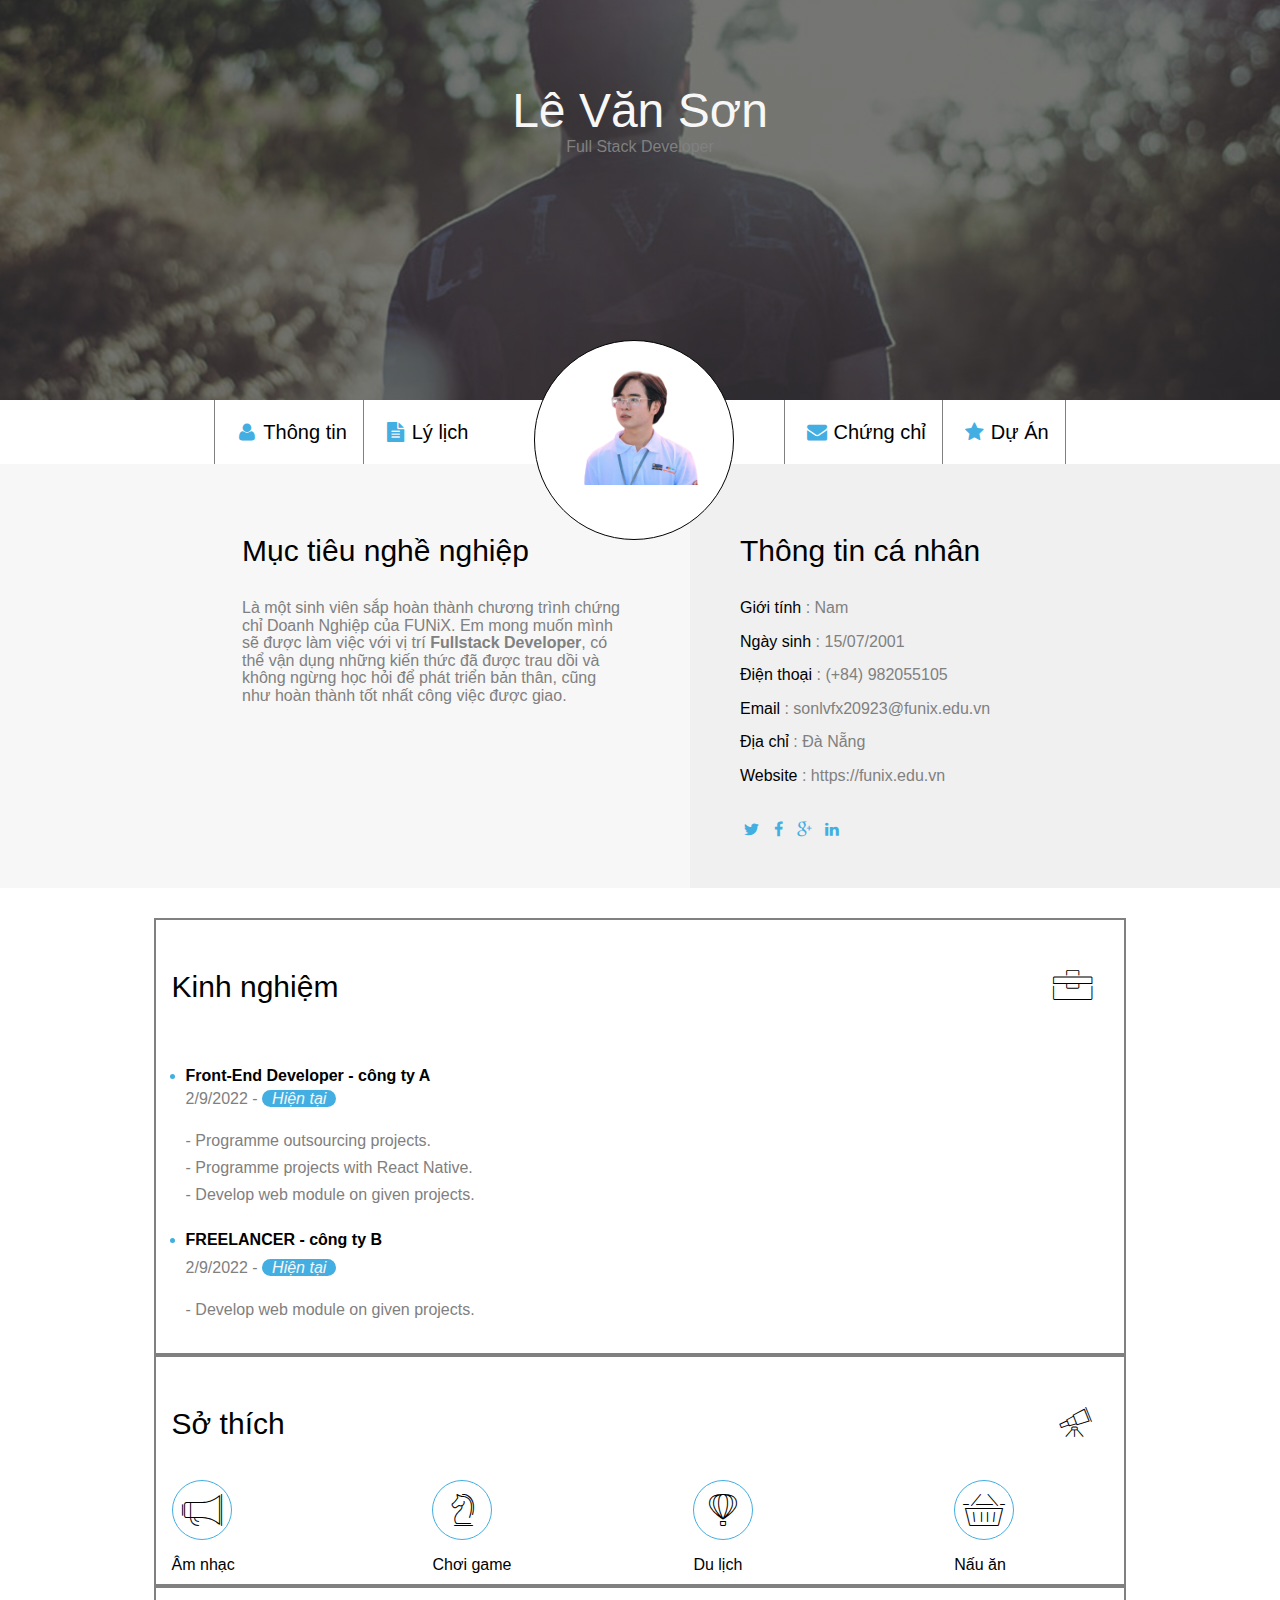
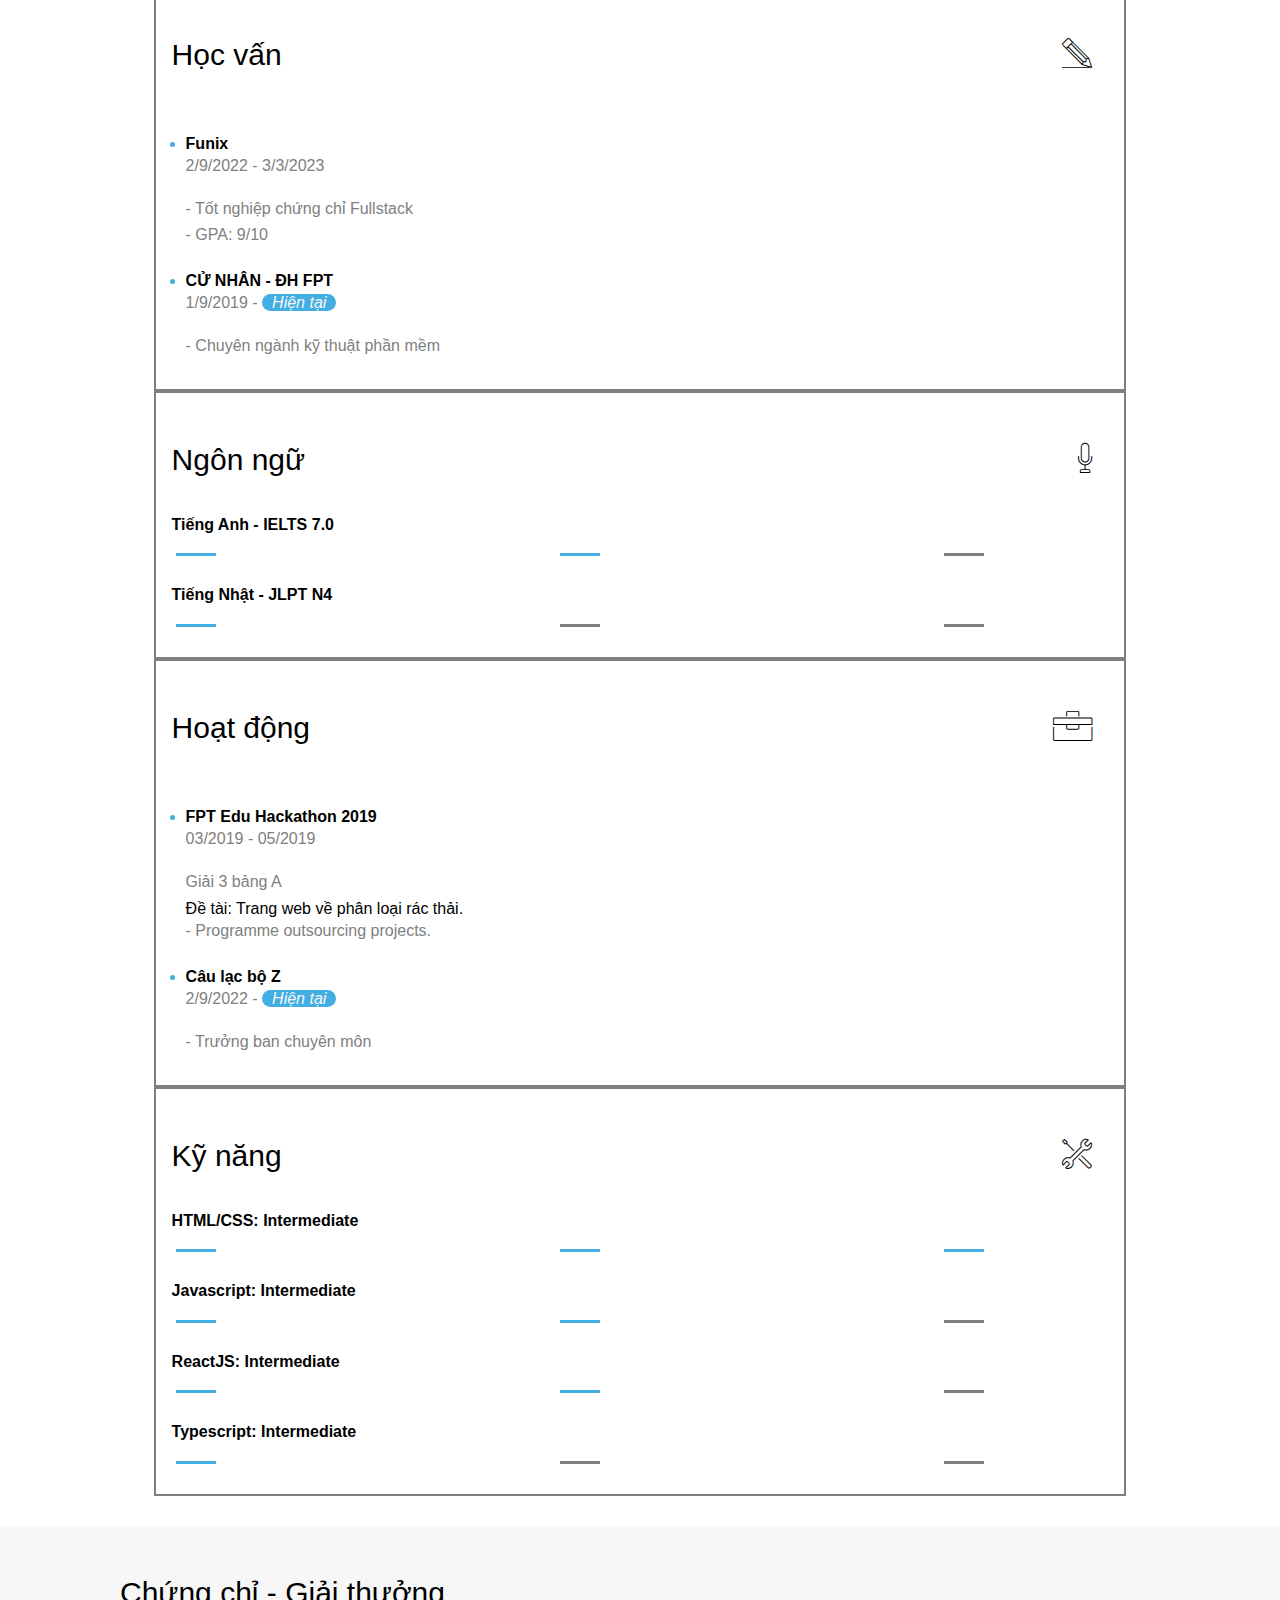
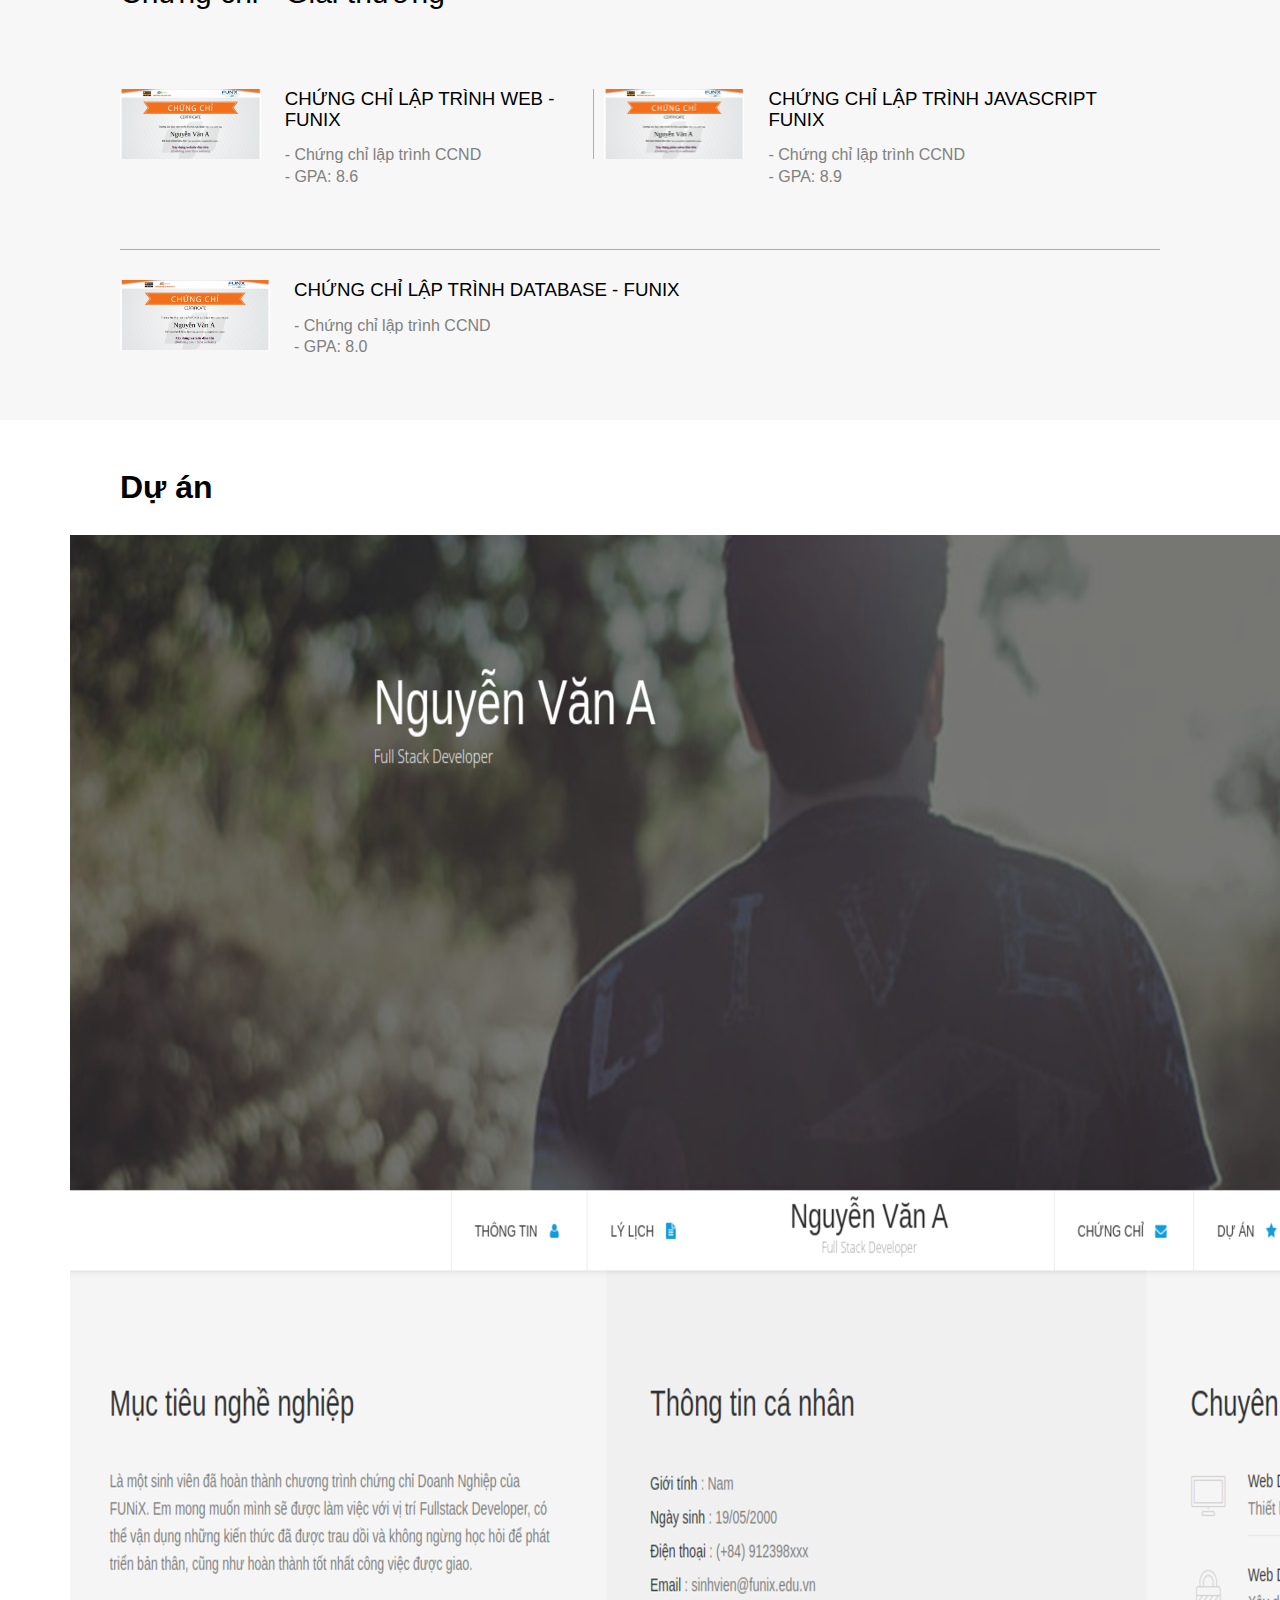
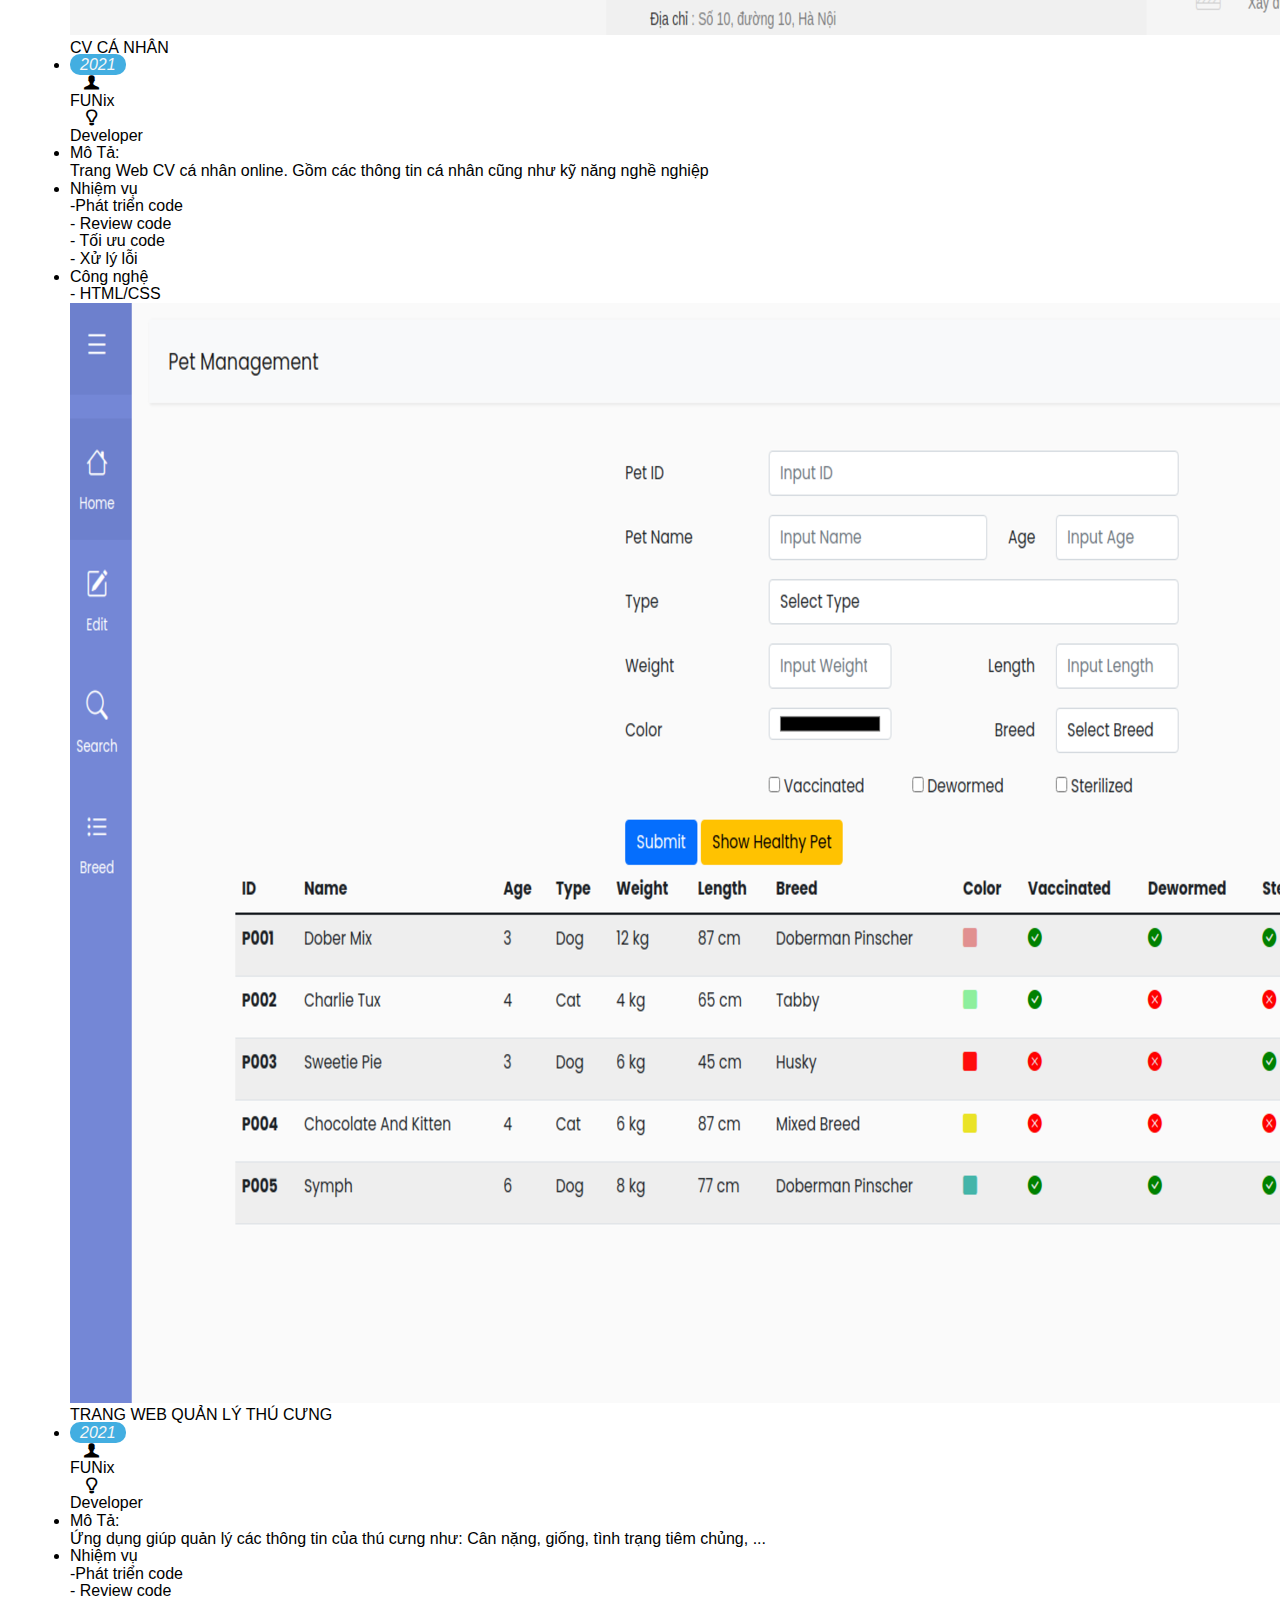
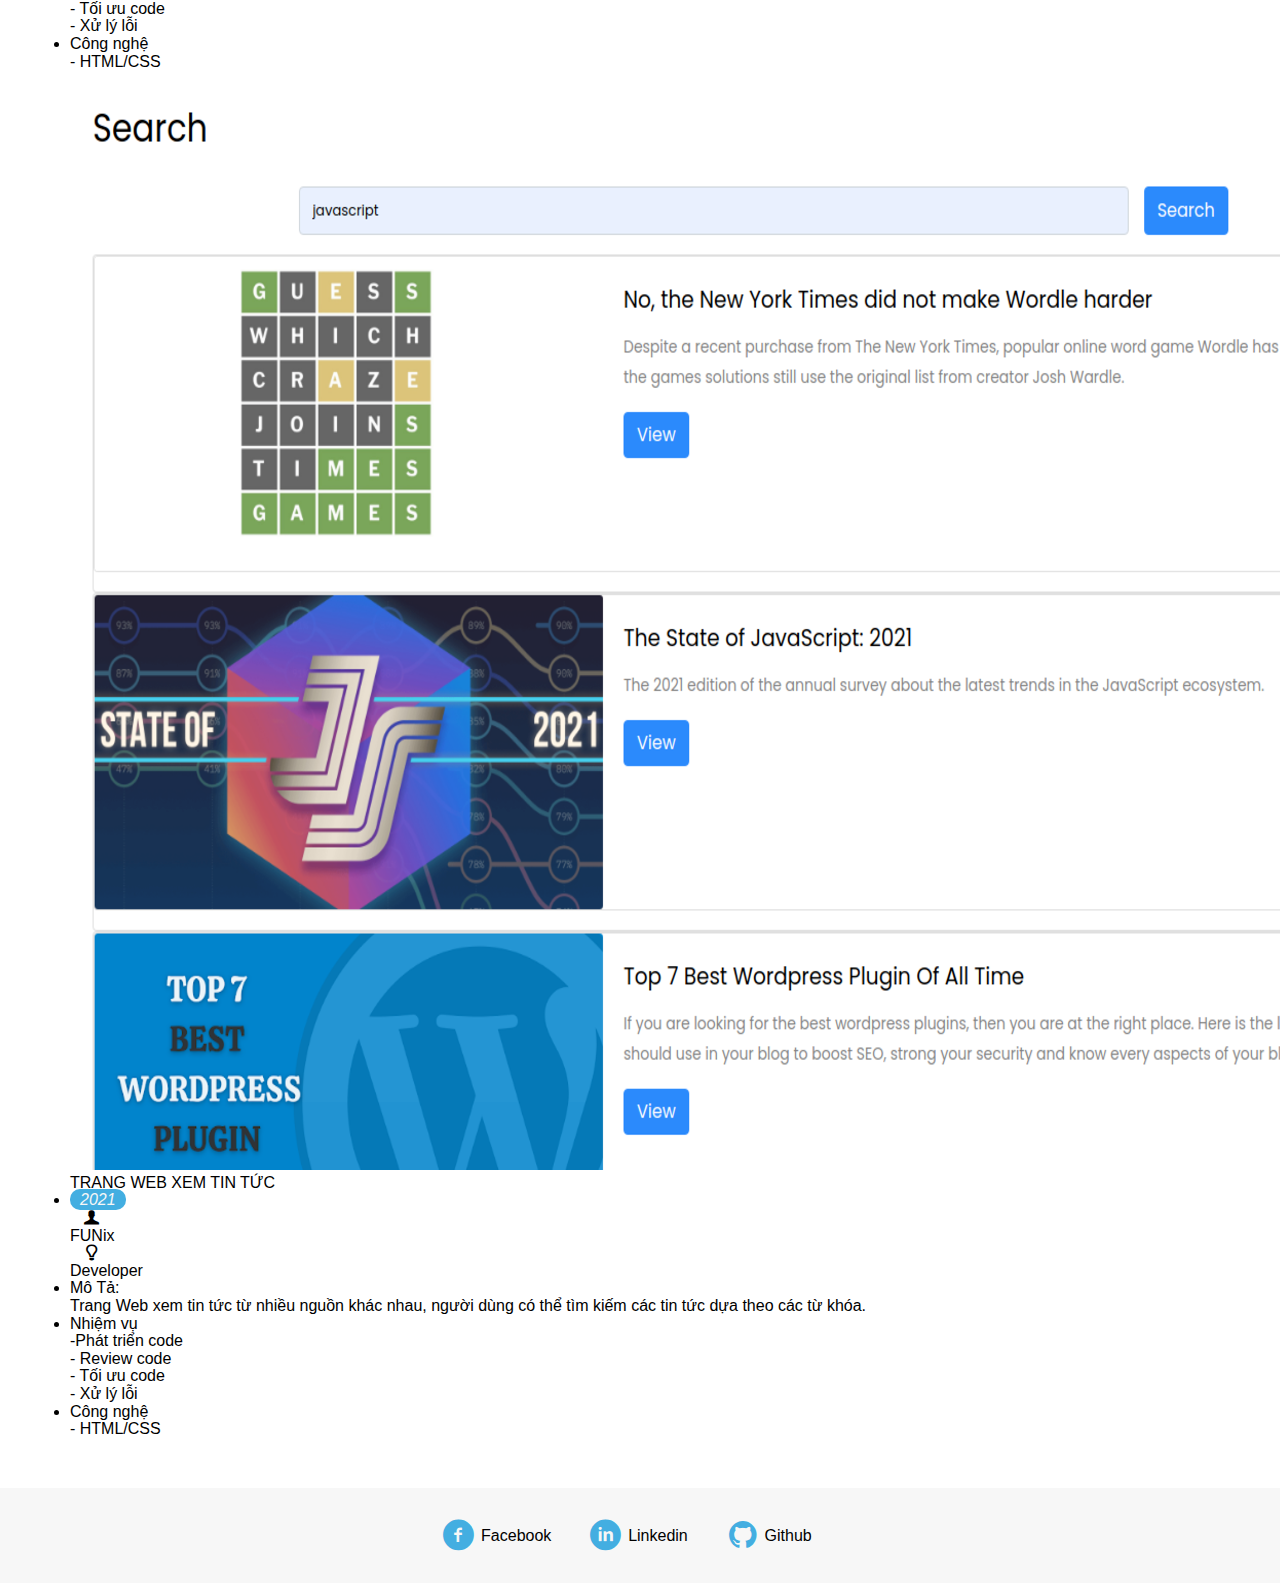
<file: index.html>
<!DOCTYPE html>
<html lang="en">
  <head>
    <meta charset="UTF-8" />
    <meta http-equiv="X-UA-Compatible" content="IE=edge" />
    <meta name="viewport" content="width=device-width, initial-scale=1.0" />
    <link
      href="https://cdn.jsdelivr.net/npm/bootstrap@5.0.2/dist/css/bootstrap.min.css"
      rel="stylesheet"
      integrity="sha384-EVSTQN3/azprG1Anm3QDgpJLIm9Nao0Yz1ztcQTwFspd3yD65VohhpuuCOmLASjC"
      crossorigin="anonymous"
    />
    <link rel="stylesheet" href="./css/font.css" />
    <link rel="stylesheet" href="./css/mobile.css" />
    <link rel="stylesheet" href="./css/laptop.css" />
    <link rel="stylesheet" href="./css/tablet.css" />
    <title>Assignment 03</title>
  </head>
  <body>
    <!-- banner -->
    <div id="banner" style="padding: 50px">
      <div class="banner-text">
        <h1 class="title-text-banner">Lê Văn Sơn</h1>
        <span class="sub-title-banner">Full Stack Developer</span>
      </div>
    </div>

    <!-- nav bar -->
    <section id="nav-bar">
      <nav class="container-navbar">
        <div class="light-line"></div>
        <a href="#job-info">
          <i class="icon-user"></i>
          Thông tin
        </a>
        <div class="light-line"></div>
        <a href="#about">
          <i class="icon-doc-text-inv"></i>
          Lý lịch
        </a>
        <div style="padding: 0px 50px" class="ava-cirle-navbar">
          <div class="imgava-container">
            <div class="image-circle">
              <img src="./images/cvimg.png" alt="Profile Image" />
            </div>
          </div>
        </div>
        <div class="light-line"></div>
        <a href="#certificate">
          <i class="icon-mail-alt"></i>
          Chứng chỉ
        </a>
        <div class="light-line"></div>
        <a href="#project">
          <i class="icon-star-1"></i>
          Dự Án
        </a>
        <div class="light-line"></div>
      </nav>
    </section>

    <!-- about -->
    <section id="about" class="bg-grey">
      <div class="container text-start">
        <!-- target -->
        <div id="target">
          <h1 class="section-title-about">Mục tiêu nghề nghiệp</h1>
          <p class="sub-text">
            Là một sinh viên sắp hoàn thành chương trình chứng chỉ Doanh Nghiệp
            của FUNiX. Em mong muốn mình sẽ được làm việc với vị trí
            <b>Fullstack Developer</b>, có thể vận dụng những kiến thức đã được
            trau dồi và không ngừng học hỏi để phát triển bản thân, cũng như
            hoàn thành tốt nhất công việc được giao.
          </p>
        </div>

        <!-- personal-info -->
        <div id="personal-info">
          <h1 class="section-title-about">Thông tin cá nhân</h1>
          <ul class="info">
            <li><span>Giới tính</span> : Nam</li>
            <li><span>Ngày sinh</span> : 15/07/2001</li>
            <li><span>Điện thoại</span> : (+84) 982055105</li>
            <li><span>Email</span> : sonlvfx20923@funix.edu.vn</li>
            <li><span>Địa chỉ</span> : Đà Nẵng</li>
            <li><span>Website</span> : https://funix.edu.vn</li>
          </ul>
          <!-- icon info -->
          <div class="icon-ft-info">
            <a href="https://twitter.com/">
              <i class="icon-twitter"></i>
            </a>
            <a href="https://www.facebook.com/me.iamlevson/">
              <i class="icon-facebook"></i>
            </a>
            <a href="https://google.com/">
              <i class="icon-gplus"></i>
            </a>
            <a href="https://www.linkedin.com/in/son-le-van-8a1538248/">
              <i class="icon-linkedin"></i>
            </a>
          </div>
        </div>
      </div>
    </section>

    <!-- job-info -->
    <section id="job-info">
      <div
        class="row container-fluid job-info-container"
      >
        <!-- Kinh nghiệm -->
        <div class="col-md-4 col-sm-6">
          <!-- Kinh nghiệm -->
          <figure class="job-card">
            <div style="margin-top: 20px">
              <h1>Kinh nghiệm</h1>
              <i class="ic-toolbox"></i>
            </div>
            <ul>
              <!-- title -->
              <li><strong>Front-End Developer - công ty A</strong></li>
              <p style="color: gray; padding-bottom: 20px">
                2/9/2022 - <span class="span-nowtime">Hiện tại</span>
              </p>
              <!-- content -->
              <p style="list-style-type: square" id="job-des-text">
                - Programme outsourcing projects.
              </p>
              <p id="job-des-text">- Programme projects with React Native.</p>
              <p id="job-des-text">
                - Develop web module on given projects.
                <!-- title -->
                <li><strong>FREELANCER - công ty B</strong></li>
              </p>

              <p style="color: gray; padding-bottom: 20px">
                2/9/2022 - <span class="span-nowtime">Hiện tại</span>
              </p>
              <!-- content -->
              <p id="job-des-text">- Develop web module on given projects.</p>
            </ul>
          </figure>

          <!-- sở thích -->
          <figure class="job-card">
            <div style="margin-top: 20px">
              <h1>Sở thích</h1>
              <i class="ic-telescope"></i>
            </div>
            <!-- hobby cirle and text -->
            <div class="hobby-container">
              <div class="icon-circle-hobby-container">
                <div class="icon-circle-hobby">
                  <i class="ic-megaphone"></i>
                </div>
                <p class="hobby-text">Âm nhạc</p>
              </div>

              <div class="icon-circle-hobby-container">
                <div class="icon-circle-hobby">
                  <i class="ic-strategy"></i>
                </div>
                <p class="hobby-text">Chơi game</p>
              </div>

              <div class="icon-circle-hobby-container">
                <div class="icon-circle-hobby">
                  <i class="ic-hotairballoon"></i>
                </div>
                <p class="hobby-text">Du lịch</p>
              </div>

              <div class="icon-circle-hobby-container">
                <div class="icon-circle-hobby">
                  <i class="ic-basket"></i>
                </div>
                <p class="hobby-text">Nấu ăn</p>
              </div>
            </div>
          </figure>
        </div>
        <div class="col-md-4 col-sm-6">
          <!-- Học vấn -->
          <figure class="job-card">
            <div style="margin-top: 20px">
              <h1>Học vấn</h1>
              <i class="ic-pencil"></i>
            </div>
            <ul>
              <!-- title -->
              <li><strong>Funix</strong></li>
              <p style="color: gray; padding-bottom: 20px">
                2/9/2022 - 3/3/2023
              </p>
              <!-- content -->
              <p style="list-style-type: square" id="job-des-text">
                - Tốt nghiệp chứng chỉ Fullstack
              </p>
              <p id="job-des-text">- GPA: 9/10</p>
              <!-- title -->
              <li><strong>CỬ NHÂN - ĐH FPT</strong></li>

              <p style="color: gray; padding-bottom: 20px">
                1/9/2019 - <span class="span-nowtime">Hiện tại</span>
              </p>
              <!-- content -->
              <p id="job-des-text">- Chuyên ngành kỹ thuật phần mềm</p>
            </ul>
          </figure>

          <!-- ngôn ngữ -->
          <figure class="job-card">
            <div style="margin-top: 20px">
              <h1 style="margin-bottom: 30px">Ngôn ngữ</h1>
              <i class="ic-mic"></i>
            </div>
            <!-- title -->
            <strong style="font-size: 16px; padding: 42px 16px"
              >Tiếng Anh - IELTS 7.0</strong
            >
            <!-- content -->
            <div class="progress-bar">
              <div class="progress-value-full"></div>
              <div class="progress-value-full"></div>
              <div class="progress-value-empty"></div>
            </div>
            <!-- title -->
            <strong style="font-size: 16px; padding: 42px 16px"
              >Tiếng Nhật - JLPT N4</strong
            >
            <!-- content -->
            <div class="progress-bar">
              <div class="progress-value-full"></div>
              <div class="progress-value-empty"></div>
              <div class="progress-value-empty"></div>
            </div>
          </figure>
        </div>
        <div class="col-md-4 col-sm-6 item-last gap-sm-3">
          <!-- hoạt động -->
          <figure class="job-card item-last-item">
            <div style="margin-top: 20px">
              <h1>Hoạt động</h1>
              <i class="ic-toolbox"></i>
            </div>
            <ul>
              <!-- title -->
              <li><strong>FPT Edu Hackathon 2019</strong></li>
              <p style="color: gray; padding-bottom: 20px">03/2019 - 05/2019</p>
              <!-- content -->
              <p id="job-des-text">Giải 3 bảng A</p>
              <p>Đề tài: Trang web về phân loại rác thải.</p>
              <p id="job-des-text">- Programme outsourcing projects.</p>
              <!-- title -->
              <li><strong>Câu lạc bộ Z</strong></li>

              <p style="color: gray; padding-bottom: 20px">
                2/9/2022 - <span class="span-nowtime">Hiện tại</span>
              </p>
              <!-- content -->
              <p id="job-des-text">- Trưởng ban chuyên môn</p>
            </ul>
          </figure>

          <!-- kỹ năng -->
          <figure class="job-card item-last-item">
            <div style="margin-top: 20px">
              <h1 style="margin-bottom: 30px">Kỹ năng</h1>
              <i class="ic-tools-2"></i>
            </div>
            <!-- title -->
            <strong style="font-size: 16px; padding: 42px 16px"
              >HTML/CSS: Intermediate</strong
            >
            <!-- content -->
            <div class="progress-bar">
              <div class="progress-value-full"></div>
              <div class="progress-value-full"></div>
              <div class="progress-value-full"></div>
            </div>
            <!-- title -->
            <strong style="font-size: 16px; padding: 42px 16px"
              >Javascript: Intermediate</strong
            >
            <!-- content -->
            <div class="progress-bar">
              <div class="progress-value-full"></div>
              <div class="progress-value-full"></div>
              <div class="progress-value-empty"></div>
            </div>
            <strong style="font-size: 16px; padding: 42px 16px"
              >ReactJS: Intermediate</strong
            >
            <!-- content -->
            <div class="progress-bar">
              <div class="progress-value-full"></div>
              <div class="progress-value-full"></div>
              <div class="progress-value-empty"></div>
            </div>
            <!-- title -->
            <strong style="font-size: 16px; padding: 42px 16px"
              >Typescript: Intermediate</strong
            >
            <!-- content -->
            <div class="progress-bar">
              <div class="progress-value-full"></div>
              <div class="progress-value-empty"></div>
              <div class="progress-value-empty"></div>
            </div>
          </figure>
        </div>
      </div>
    </section>

    <!-- certificate -->
    <section id="certificate" class="bg-grey">
      <div class="container">
        <h1
          class="section-title-certificate"
          style="font-weight: 500; font-size: 30px"
        >
          Chứng chỉ - Giải thưởng
        </h1>
        <div class="certificate-box">
          <div class="wrap-box1">
            <div class="block-child">
              <img
                src="./images/Cert_WEB.png"
                alt="web-certificate"
                width="150px"
                height="70px"
                class="responsive-image-certi"
              />
              <div class="certificate-text-box">
                <h3
                  style="
                    font-weight: 500;
                    padding-bottom: 16px;
                    text-transform: uppercase;
                  "
                >
                  Chứng chỉ lập trình web - FUNIX
                </h3>
                <p id="job-des-text">- Chứng chỉ lập trình CCND</p>
                <p id="job-des-text">- GPA: 8.6</p>
              </div>
            </div>
            <div
              class="line-col-certificate"
            ></div>
            <div
              class="line-col-mobi-certificate"
            ></div>
            <div class="block-child">
              <img
                src="./images/Cert_PRF.png"
                alt="web-certificate"
                width="150px"
                height="70px"
                class="responsive-image-certi"
              />
              <div class="certificate-text-box">
                <h3
                  style="
                    font-weight: 500;
                    padding-bottom: 16px;
                    text-transform: uppercase;
                  "
                >
                  Chứng chỉ lập trình Javascript funix
                </h3>
                <p id="job-des-text">- Chứng chỉ lập trình CCND</p>
                <p id="job-des-text">- GPA: 8.9</p>
              </div>
            </div>
          </div>
        </div>
        <div style="width: 100%; height: 1px; background-color: orange"></div>
        <div class="certificate-box">
          <img
            src="./images/Cert_DBI.png"
            alt="web-certificate"
            width="150px"
            height="70px"
            class="responsive-image-certi"
          />
          <div class="certificate-text-box">
            <h3
              style="
                font-weight: 500;
                padding-bottom: 16px;
                text-transform: uppercase;
              "
            >
              Chứng chỉ lập trình database - funix
            </h3>
            <p id="job-des-text">- Chứng chỉ lập trình CCND</p>
            <p id="job-des-text">- GPA: 8.0</p>
          </div>
        </div>
      </div>
    </section>

    <!-- project -->
    <section id="project">
      <div class="container">
        <h1 class="section-title">Dự án</h1>
      </div>
      <div class="lap-pm-pr">
        <div class="row lap-pm-pr">
          <!-- project 1 -->
          <div class="col-lg-4 col-md-4 col-sm-4 mb-4">
            <div class="card">
              <img
                src="./images/project_1.png"
                class="card-img-top"
                alt="Project 1"
              />
              <div class="card-body p-2 p-md-3 pb-md-2">
                <a href="digital-cv.html" class="card-title title-project">CV CÁ NHÂN</a>
              </div>
              <ul class="list-group list-group-flush d-flex p-1">
                <li class="list-group-item d-md-flex d-sm-flex">
                  <div class="time-project">
                    <span class="nowtime-project">2021</span>
                  </div>
                  <div class="d-md-flex icon-gr">
                    <div class="resp-icon d-md-flex d-sm-flex">
                      <i class="icon-user-1"></i>
                      <p>FUNix</p>
                    </div>
                    <div class="resp-icon d-md-flex d-sm-flex">
                      <i class="icon-lamp"></i>
                      <p>Developer</p>
                    </div>
                  </div>
                </li>
                <li
                  class="list-group-item d-md-flex d-sm-flex justify-content-between br-mobi"
                >
                  <p>Mô Tả:</p>
                  <p class="w-50 h-50">
                    Trang Web CV cá nhân online. Gồm các thông tin cá nhân cũng
                    như kỹ năng nghề nghiệp
                  </p>
                </li>
                <li
                  class="list-group-item d-md-flex d-sm-flex justify-content-between br-mobi"
                >
                  <p>Nhiệm vụ</p>
                  <div class="misstion w-50">
                    <p>-Phát triển code</p>
                    <p>- Review code</p>
                    <p>- Tối ưu code</p>
                    <p>- Xử lý lỗi</p>
                  </div>
                </li>
                <li
                  class="list-group-item d-md-flex d-sm-flex justify-content-between br-mobi"
                >
                  <p>Công nghệ</p>
                  <p class="w-50">- HTML/CSS</p>
                </li>
              </ul>
            </div>
          </div>
          <!-- project 2 -->
          <div class="col-lg-4 col-md-4 col-sm-4 mb-4">
            <div class="card">
              <img
                src="./images/project_2.png"
                class="card-img-top"
                alt="Project 2"
              />
              <div class="card-body p-2 p-md-3 pb-md-2">
                <a href="digital-cv.html" class="card-title title-project">TRANG WEB QUẢN LÝ THÚ CƯNG</a>
              </div>
              <ul class="list-group list-group-flush d-flex p-1">
                <li class="list-group-item d-md-flex d-sm-flex">
                  <div class="time-project">
                    <span class="nowtime-project">2021</span>
                  </div>
                  <div class="d-md-flex icon-gr">
                    <div class="resp-icon d-md-flex d-sm-flex">
                      <i class="icon-user-1"></i>
                      <p>FUNix</p>
                    </div>
                    <div class="resp-icon d-md-flex d-sm-flex">
                      <i class="icon-lamp"></i>
                      <p>Developer</p>
                    </div>
                  </div>
                </li>
                <li
                  class="list-group-item d-md-flex d-sm-flex justify-content-between br-mobi"
                >
                  <p>Mô Tả:</p>
                  <p class="w-50 h-50">
                    Ứng dụng giúp quản lý các thông tin của thú cưng như: Cân nặng,
                    giống, tình trạng tiêm chủng, ...
                  </p>
                </li>
                <li
                  class="list-group-item d-md-flex d-sm-flex justify-content-between br-mobi"
                >
                  <p>Nhiệm vụ</p>
                  <div class="misstion w-50">
                    <p>-Phát triển code</p>
                    <p>- Review code</p>
                    <p>- Tối ưu code</p>
                    <p>- Xử lý lỗi</p>
                  </div>
                </li>
                <li
                  class="list-group-item d-md-flex d-sm-flex justify-content-between br-mobi"
                >
                  <p>Công nghệ</p>
                  <p class="w-50">- HTML/CSS</p>
                </li>
              </ul>
            </div>
          </div>
          <!-- project 3 -->
          <div class="col-lg-4 col-md-4 col-sm-4 mb-4">
            <div class="card">
              <img
                src="./images/project_3.png"
                class="card-img-top"
                alt="Project 3"
              />
              <div class="card-body p-2 p-md-3 pb-md-2">
                <a href="digital-cv.html" class="card-title title-project">TRANG WEB XEM TIN TỨC</a>
              </div>
              <ul class="list-group list-group-flush d-flex p-1">
                <li class="list-group-item d-md-flex d-sm-flex">
                  <div class="time-project">
                    <span class="nowtime-project">2021</span>
                  </div>
                  <div class="d-md-flex icon-gr">
                    <div class="resp-icon d-md-flex d-sm-flex">
                      <i class="icon-user-1"></i>
                      <p>FUNix</p>
                    </div>
                    <div class="resp-icon d-md-flex d-sm-flex">
                      <i class="icon-lamp"></i>
                      <p>Developer</p>
                    </div>
                  </div>
                </li>
                <li
                  class="list-group-item d-md-flex d-sm-flex justify-content-between br-mobi"
                >
                  <p>Mô Tả:</p>
                  <p class="w-50 h-50">
                    Trang Web xem tin tức từ nhiều nguồn khác nhau, người dùng có thể
                    tìm kiếm các tin tức dựa theo các từ khóa.
                  </p>
                </li>
                <li
                  class="list-group-item d-md-flex d-sm-flex justify-content-between br-mobi"
                >
                  <p>Nhiệm vụ</p>
                  <div class="misstion w-50">
                    <p>-Phát triển code</p>
                    <p>- Review code</p>
                    <p>- Tối ưu code</p>
                    <p>- Xử lý lỗi</p>
                  </div>
                </li>
                <li
                  class="list-group-item d-md-flex d-sm-flex justify-content-between br-mobi"
                >
                  <p>Công nghệ</p>
                  <p class="w-50">- HTML/CSS</p>
                </li>
              </ul>
            </div>
          </div>
        </div>
      </div>
    </section>

    <!-- footer -->
    <section id="footer" class="bg-grey">
      <div class="container container-fluid w-100">
        <ul style="display: flex; justify-content: center; align-items: center">
          <i class="icon-facebook-circled"></i>
          <li style="list-style-type: none; padding-right: 32px">Facebook</li>

          <i class="icon-linkedin-circled"></i>
          <li style="list-style-type: none; padding-right: 32px">Linkedin</li>

          <i class="icon-github-circled"></i>
          <li style="list-style-type: none; padding-right: 32px">Github</li>
        </ul>
      </div>
    </section>

    <script
      src="https://cdn.jsdelivr.net/npm/bootstrap@5.0.2/dist/js/bootstrap.bundle.min.js"
      integrity="sha384-MrcW6ZMFYlzcLA8Nl+NtUVF0sA7MsXsP1UyJoMp4YLEuNSfAP+JcXn/tWtIaxVXM"
      crossorigin="anonymous"
    ></script>
  </body>
</html>
</file>
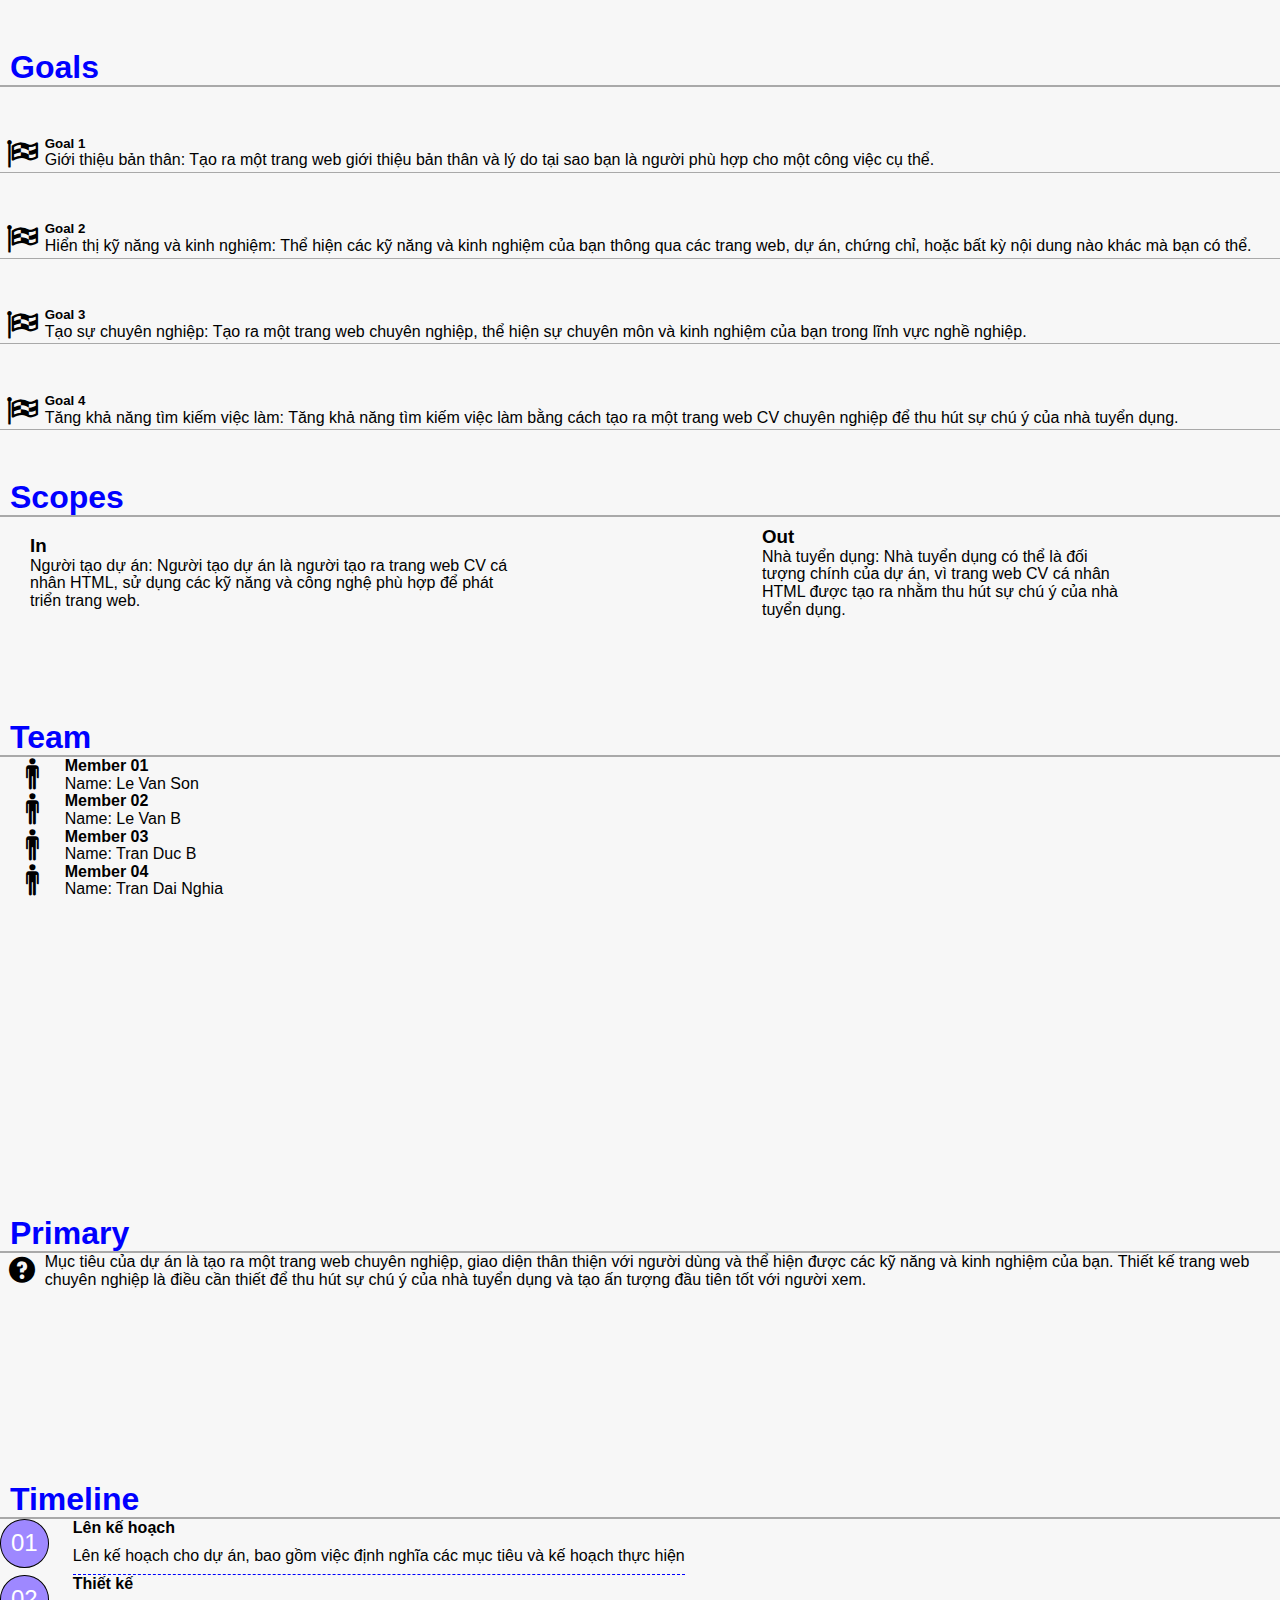
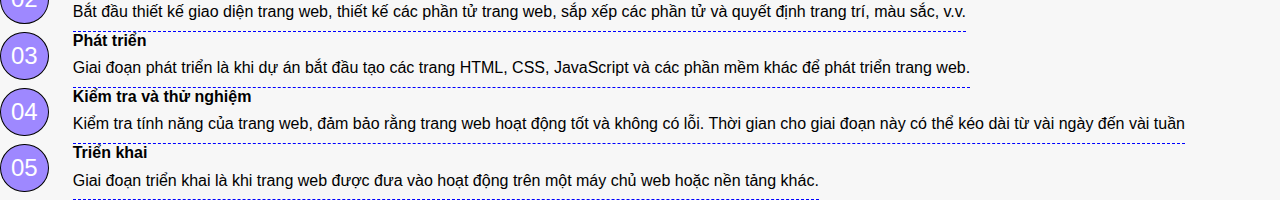
<file: digital-cv.html>
<!DOCTYPE html>
<html lang="en">
  <head>
    <meta charset="UTF-8" />
    <meta http-equiv="X-UA-Compatible" content="IE=edge" />
    <meta name="viewport" content="width=device-width, initial-scale=1.0" />
    <link rel="stylesheet" href="./css/style.css" />
    <link
      href="https://cdn.jsdelivr.net/npm/bootstrap@5.0.2/dist/css/bootstrap.min.css"
      rel="stylesheet"
      integrity="sha384-EVSTQN3/azprG1Anm3QDgpJLIm9Nao0Yz1ztcQTwFspd3yD65VohhpuuCOmLASjC"
      crossorigin="anonymous"
    />
    <link rel="stylesheet" href="./css/font.css" />
    <link rel="stylesheet" href="./css/mobile.css" />
    <link rel="stylesheet" href="./css/laptop.css" />
    <link rel="stylesheet" href="./css/tablet.css" />
    <title>Assignment 03</title>
  </head>
  <body>
    <div class="container-fluid bg-primary">
      <div class="row bg-primary container-fluid">
        <div class="col-md-6">
          <div class="row bg-grey my-md-3 my-sm-3 py-sm-2 mb-custom">
            <!-- goal -->
            <div
              class="wrap-columns-custom mb-custom-1-item"
              style="height: 30rem"
            >
              <h1 class="title-line" style="color: blue">Goals</h1>
              <div class="item-goal">
                <i class="icon-flag-checkered" style="font-size: 32px"></i>
                <div class="goal-list">
                  <h5 class="goal-title">Goal 1</h5>
                  <p>
                    Giới thiệu bản thân: Tạo ra một trang web giới thiệu bản thân và lý do tại sao bạn là người phù hợp cho một công việc cụ thể.
                  </p>
                </div>
              </div>
              <div class="item-goal">
                <i class="icon-flag-checkered" style="font-size: 32px"></i>
                <div class="goal-list">
                  <h5 class="goal-title">Goal 2</h5>
                  <p>
                    Hiển thị kỹ năng và kinh nghiệm: Thể hiện các kỹ năng và kinh nghiệm của bạn thông qua các trang web, dự án, chứng chỉ, hoặc bất kỳ nội dung nào khác mà bạn có thể.
                  </p>
                </div>
              </div>
              <div class="item-goal">
                <i class="icon-flag-checkered" style="font-size: 32px"></i>
                <div class="goal-list">
                  <h5 class="goal-title">Goal 3</h5>
                  <p>
                    Tạo sự chuyên nghiệp: Tạo ra một trang web chuyên nghiệp, thể hiện sự chuyên môn và kinh nghiệm của bạn trong lĩnh vực nghề nghiệp.
                  </p>
                </div>
              </div>
              <div class="item-goal">
                <i class="icon-flag-checkered" style="font-size: 32px"></i>
                <div class="goal-list">
                  <h5 class="goal-title">Goal 4</h5>
                  <p>
                    Tăng khả năng tìm kiếm việc làm: Tăng khả năng tìm kiếm việc làm bằng cách tạo ra một trang web CV chuyên nghiệp để thu hút sự chú ý của nhà tuyển dụng.
                  </p>
                </div>
              </div>
            </div>
          </div>
          <!-- scop -->
          <div class="row bg-grey my-md-3 my-sm-2 py-sm-2 mb-custom">
            <div class="wrap-scop" style="height: 15em">
              <h1 class="title-line" style="color: blue">Scopes</h1>
              <div class="d-md-flex wrap-out-in">
                <div class="in-wrap">
                  <h3 class="in" style="font-weight: bold">In</h3>
                  <p>Người tạo dự án: Người tạo dự án là người tạo ra trang web CV cá nhân HTML, sử dụng các kỹ năng và công nghệ phù hợp để phát triển trang web.</p>
                </div>
                <div class="out-wrap" style="">
                  <h3 class="out" style="font-weight: bold">Out</h3>
                  <p>Nhà tuyển dụng: Nhà tuyển dụng có thể là đối tượng chính của dự án, vì trang web CV cá nhân HTML được tạo ra nhằm thu hút sự chú ý của nhà tuyển dụng.</p>
                </div>
              </div>
            </div>
          </div>
        </div>
        <div class="col-md-3 bg-primary">
          <div class="wrap">
            <!-- team -->
            <div
              class="row bg-grey m-md-3 my-sm-3 py-sm-2 mb-custom"
              style="height: 31rem"
            >
              <div class="wrap-columns-custom" style="">
                <h1 class="title-line" style="color: blue">Team</h1>
                <div style="display: flex" class="wrap-icon-text-team">
                  <i class="icon-person"></i>
                  <div class="wrap-mbname">
                    <strong>Member 01</strong>
                    <p>Name: Le Van Son</p>
                  </div>
                </div>
                <div style="display: flex" class="wrap-icon-text-team">
                  <i class="icon-person"></i>
                  <div class="wrap-mbname">
                    <strong>Member 02</strong>
                    <p>Name: Le Van B</p>
                  </div>
                </div>
                <div style="display: flex" class="wrap-icon-text-team">
                  <i class="icon-person"></i>
                  <div class="wrap-mbname">
                    <strong>Member 03</strong>
                    <p>Name: Tran Duc B</p>
                  </div>
                </div>
                <div style="display: flex" class="wrap-icon-text-team">
                  <i class="icon-person"></i>
                  <div class="wrap-mbname">
                    <strong>Member 04</strong>
                    <p>Name: Tran Dai Nghia</p>
                  </div>
                </div>
              </div>
            </div>
            <div
              class="row bg-grey m-md-3 my-sm-2 py-sm-2 mb-custom"
              style="height: 16rem"
            >
              <!-- primary -->
              <div class="wrap-columns-custom primary-custom">
                <h1 class="title-line" style="color: blue">Primary</h1>
                <div style="display: flex" class="wrap-icon-text-primary">
                  <i class="icon-question" style="font-size: 32px"></i>
                  <p>
                    Mục tiêu của dự án là tạo ra một trang web chuyên nghiệp, giao diện thân thiện với người dùng và thể hiện được các kỹ năng và kinh nghiệm của bạn. Thiết kế trang web chuyên nghiệp là điều cần thiết để thu hút sự chú ý của nhà tuyển dụng và tạo ấn tượng đầu tiên tốt với người xem.
                  </p>
                </div>
              </div>
            </div>
          </div>
        </div>
        <div
          class="col-md-3 bg-grey my-md-3 my-sm-2 py-sm-2 coloum-3-custom mb-custom"
          style=""
        >
          <!-- TimeLine -->
          <div class="wrap-col-3">
            <h1 class="title-line" style="color: blue">Timeline</h1>
            <div class="wrap-timeline-item">
              <ol type="1">
                <div class="timeline-item">
                  <li></li>
                  <div class="timeline-item-text">
                    <strong>Lên kế hoạch</strong>
                    <p>Lên kế hoạch cho dự án, bao gồm việc định nghĩa các mục tiêu và kế hoạch thực hiện</p>
                    <div class="line-dashed"></div>
                  </div>
                </div>

                <div class="timeline-item">
                  <li></li>
                  <div class="timeline-item-text">
                    <strong>Thiết kế</strong>
                    <p>Bắt đầu thiết kế giao diện trang web, thiết kế các phần tử trang web, sắp xếp các phần tử và quyết định trang trí, màu sắc, v.v. </p>
                    <div class="line-dashed"></div>
                  </div>
                </div>

                <div class="timeline-item">
                  <li></li>
                  <div class="timeline-item-text">
                    <strong>Phát triển</strong>
                    <p> Giai đoạn phát triển là khi dự án bắt đầu tạo các trang HTML, CSS, JavaScript và các phần mềm khác để phát triển trang web.</p>
                    <div class="line-dashed"></div>
                  </div>
                </div>

                <div class="timeline-item">
                  <li></li>
                  <div class="timeline-item-text">
                    <strong>Kiểm tra và thử nghiệm</strong>
                    <p>Kiểm tra tính năng của trang web, đảm bảo rằng trang web hoạt động tốt và không có lỗi. Thời gian cho giai đoạn này có thể kéo dài từ vài ngày đến vài tuần</p>
                    <div class="line-dashed"></div>
                  </div>
                </div>

                <div class="timeline-item">
                  <li></li>
                  <div class="timeline-item-text">
                    <strong>Triển khai</strong>
                    <p> Giai đoạn triển khai là khi trang web được đưa vào hoạt động trên một máy chủ web hoặc nền tảng khác.</p>
                    <div class="line-dashed"></div>
                  </div>
                </div>

              </ol>
            </div>
          </div>
        </div>
      </div>
    </div>
    <script
      src="https://cdn.jsdelivr.net/npm/bootstrap@5.0.2/dist/js/bootstrap.bundle.min.js"
      integrity="sha384-MrcW6ZMFYlzcLA8Nl+NtUVF0sA7MsXsP1UyJoMp4YLEuNSfAP+JcXn/tWtIaxVXM"
      crossorigin="anonymous"
    ></script>
  </body>
</html>
</file>
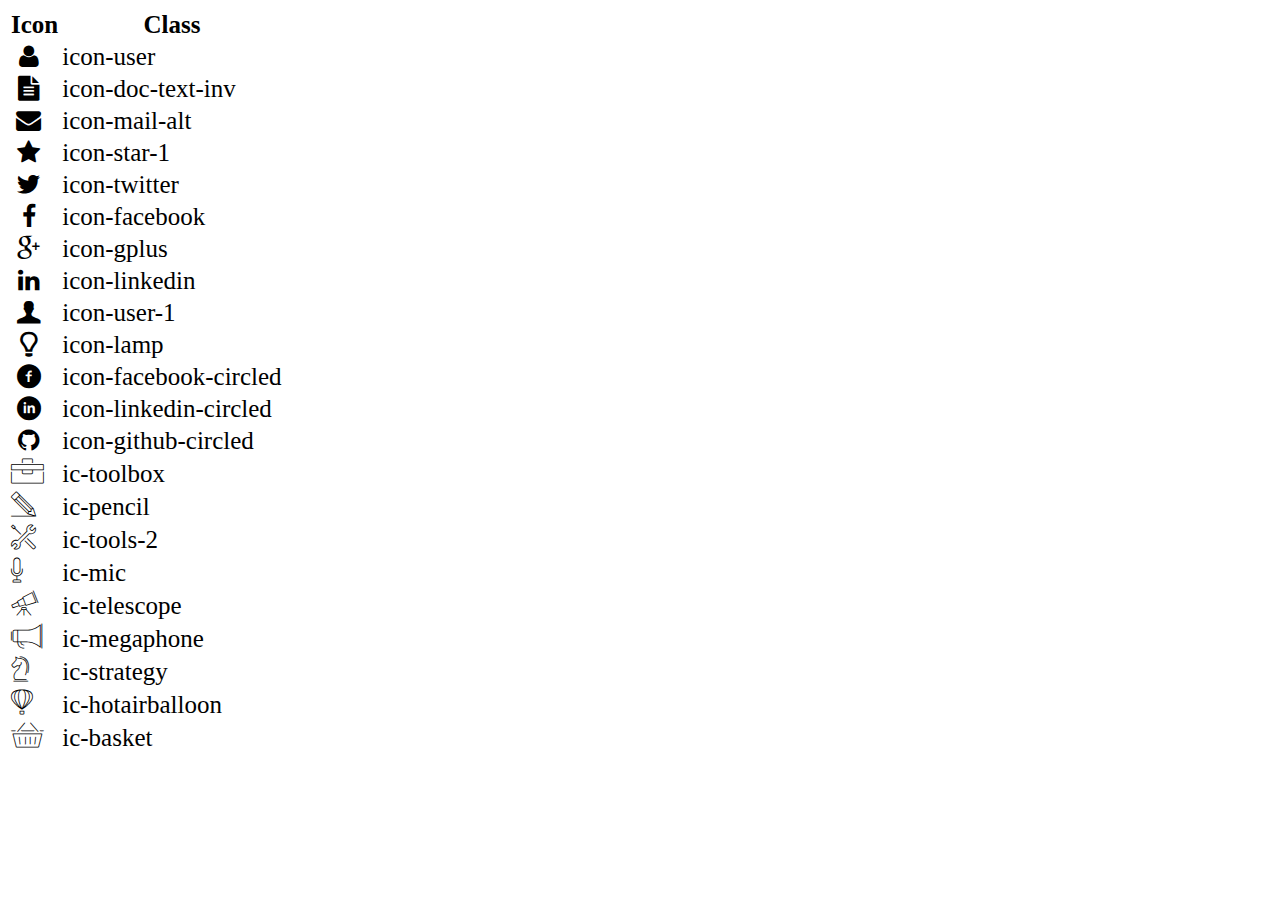
<file: icon-list.html>
<!DOCTYPE html>
<html lang="en">

<head>
    <meta charset="UTF-8">
    <meta http-equiv="X-UA-Compatible" content="IE=edge">
    <meta name="viewport" content="width=device-width, initial-scale=1.0">
    <link rel="stylesheet" href="css/font.css">
    <title>Icon List</title>
</head>

<body>
    <table style="font-size: 25px;">
        <thead>
            <tr>
                <th>Icon</th>
                <th>Class</th>
            </tr>
        </thead>
        <tbody>
            <tr>
                <td><i class="icon-user"></i></td>
                <td>icon-user</td>
            </tr>
            <tr>
                <td><i class="icon-doc-text-inv"></i></td>
                <td>icon-doc-text-inv</td>
            </tr>
            <tr>
                <td><i class="icon-mail-alt"></i></td>
                <td>icon-mail-alt</td>
            </tr>
            <tr>
                <td><i class="icon-star-1"></i></td>
                <td>icon-star-1</td>
            </tr>
            <tr>
                <td><i class="icon-twitter"></i></td>
                <td>icon-twitter</td>
            </tr>
            <tr>
                <td><i class="icon-facebook"></i></td>
                <td>icon-facebook</td>
            </tr>
            <tr>
                <td><i class="icon-gplus"></i></td>
                <td>icon-gplus</td>
            </tr>
            <tr>
                <td><i class="icon-linkedin"></i></td>
                <td>icon-linkedin</td>
            </tr>
            <tr>
                <td><i class="icon-user-1"></i></td>
                <td>icon-user-1</td>
            </tr>
            <tr>
                <td><i class="icon-lamp"></i></td>
                <td>icon-lamp</td>
            </tr>
            <tr>
                <td><i class="icon-facebook-circled"></i></td>
                <td>icon-facebook-circled</td>
            </tr>
            <tr>
                <td><i class="icon-linkedin-circled"></i></td>
                <td>icon-linkedin-circled</td>
            </tr>
            <tr>
                <td><i class="icon-github-circled"></i></td>
                <td>icon-github-circled</td>
            </tr>
            <tr>
                <td><i class="ic-toolbox"></i></td>
                <td>ic-toolbox</td>
            </tr>
            <tr>
                <td><i class="ic-pencil"></i></td>
                <td>ic-pencil</td>
            </tr>
            <tr>
                <td><i class="ic-tools-2"></i></td>
                <td>ic-tools-2</td>
            </tr>

            <tr>
                <td><i class="ic-mic"></i></td>
                <td>ic-mic</td>
            </tr>
            <tr>
                <td><i class="ic-telescope"></i></td>
                <td>ic-telescope</td>
            </tr>
            <tr>
                <td><i class="ic-megaphone"></i></td>
                <td>ic-megaphone</td>
            </tr>
            <tr>
                <td><i class="ic-strategy"></i></td>
                <td>ic-strategy</td>
            </tr>
            <tr>
                <td><i class="ic-hotairballoon"></i></td>
                <td>ic-hotairballoon</td>
            </tr>
            <tr>
                <td><i class="ic-basket"></i></td>
                <td>ic-basket</td>
            </tr>
        </tbody>
    </table>
</body>

</html>
</file>
<file: css/font.css>
@font-face {
	font-family: 'open_sanslight';
	src: url('../fonts/OpenSans-Light-webfont.eot');
	src: url('../fonts/OpenSans-Light-webfont.eot#iefix') format('embedded-opentype'),
		url('../fonts/OpenSans-Light-webfont.woff') format('woff'),
		url('../fonts/OpenSans-Light-webfont.ttf') format('truetype'),
		url('../fonts/OpenSans-Light-webfont.svg#open_sanslight') format('svg');
	font-weight: normal;
	font-style: normal;

}

@font-face {
	font-family: 'open_sansitalic';
	src: url('../fonts/OpenSans-Italic-webfont.eot');
	src: url('../fonts/OpenSans-Italic-webfont.eot#iefix') format('embedded-opentype'),
		url('../fonts/OpenSans-Italic-webfont.woff') format('woff'),
		url('../fonts/OpenSans-Italic-webfont.ttf') format('truetype'),
		url('../fonts/OpenSans-Italic-webfont.svg#open_sansitalic') format('svg');
	font-weight: normal;
	font-style: normal;

}

@font-face {
	font-family: 'open_sanssemibold';
	src: url('../fonts/OpenSans-Semibold-webfont.eot');
	src: url('../fonts/OpenSans-Semibold-webfont.eot#iefix') format('embedded-opentype'),
		url('../fonts/OpenSans-Semibold-webfont.woff') format('woff'),
		url('../fonts/OpenSans-Semibold-webfont.ttf') format('truetype'),
		url('../fonts/OpenSans-Semibold-webfont.svg#open_sanssemibold') format('svg');
	font-weight: normal;
	font-style: normal;

}


@font-face {
	font-family: 'open_sanslight_italic';
	src: url('../fonts/OpenSans-LightItalic-webfont.eot');
	src: url('../fonts/OpenSans-LightItalic-webfont.eot#iefix') format('embedded-opentype'),
		url('../fonts/OpenSans-LightItalic-webfont.woff') format('woff'),
		url('../fonts/OpenSans-LightItalic-webfont.ttf') format('truetype'),
		url('../fonts/OpenSans-LightItalic-webfont.svg#open_sanslight_italic') format('svg');
	font-weight: normal;
	font-style: normal;

}

@font-face {
	font-family: 'open_sansregular';
	src: url('../fonts/OpenSans-Regular-webfont.eot');
	src: url('../fonts/OpenSans-Regular-webfont.eot#iefix') format('embedded-opentype'),
		url('../fonts/OpenSans-Regular-webfont.woff') format('woff'),
		url('../fonts/OpenSans-Regular-webfont.ttf') format('truetype'),
		url('../fonts/OpenSans-Regular-webfont.svg#open_sansregular') format('svg');
	font-weight: normal;
	font-style: normal;

}


@font-face {
	font-family: 'fontello';
	src: url('../fonts/fontello.eot');
	src: url('../fonts/fontello.eot#iefix') format('embedded-opentype'),
		url('../fonts/fontello.woff') format('woff'),
		url('../fonts/fontello.ttf') format('truetype'),
		url('../fonts/fontello.svg#fontello') format('svg');
	font-weight: normal;
	font-style: normal;
}

[class^="icon-"]:before,
[class*=" icon-"]:before {
	font-family: "fontello";
	font-style: normal;
	font-weight: normal;
	speak: none;

	display: inline-block;
	text-decoration: inherit;
	width: 1em;
	margin-right: .2em;
	text-align: center;
	/* opacity: .8; */

	/* For safety - reset parent styles, that can break glyph codes*/
	font-variant: normal;
	text-transform: none;

	/* fix buttons height, for twitter bootstrap */
	line-height: 1em;

	/* Animation center compensation - margins should be symmetric */
	/* remove if not needed */
	margin-left: .2em;

	/* you can be more comfortable with increased icons size */
	/* font-size: 120%; */

	/* Font smoothing. That was taken from TWBS */
	-webkit-font-smoothing: antialiased;
	-moz-osx-font-smoothing: grayscale;

	/* Uncomment for 3D effect */
	/* text-shadow: 1px 1px 1px rgba(127, 127, 127, 0.3); */
}

.icon-emo-happy:before {
	content: '\e800';
}

/* '' */
.icon-emo-wink:before {
	content: '\e801';
}

/* '' */
.icon-emo-wink2:before {
	content: '\e802';
}

/* '' */
.icon-emo-unhappy:before {
	content: '\e803';
}

/* '' */
.icon-emo-sleep:before {
	content: '\e804';
}

/* '' */
.icon-emo-thumbsup:before {
	content: '\e805';
}

/* '' */
.icon-emo-devil:before {
	content: '\e806';
}

/* '' */
.icon-emo-surprised:before {
	content: '\e807';
}

/* '' */
.icon-emo-tongue:before {
	content: '\e808';
}

/* '' */
.icon-emo-coffee:before {
	content: '\e809';
}

/* '' */
.icon-emo-sunglasses:before {
	content: '\e80a';
}

/* '' */
.icon-emo-displeased:before {
	content: '\e80b';
}

/* '' */
.icon-emo-beer:before {
	content: '\e80c';
}

/* '' */
.icon-emo-grin:before {
	content: '\e80d';
}

/* '' */
.icon-emo-angry:before {
	content: '\e80e';
}

/* '' */
.icon-emo-saint:before {
	content: '\e80f';
}

/* '' */
.icon-emo-cry:before {
	content: '\e810';
}

/* '' */
.icon-emo-shoot:before {
	content: '\e811';
}

/* '' */
.icon-emo-squint:before {
	content: '\e812';
}

/* '' */
.icon-emo-laugh:before {
	content: '\e813';
}

/* '' */
.icon-spin1:before {
	content: '\e814';
}

/* '' */
.icon-spin2:before {
	content: '\e815';
}

/* '' */
.icon-spin3:before {
	content: '\e816';
}

/* '' */
.icon-spin4:before {
	content: '\e817';
}

/* '' */
.icon-spin5:before {
	content: '\e818';
}

/* '' */
.icon-spin6:before {
	content: '\e819';
}

/* '' */
.icon-firefox:before {
	content: '\e81a';
}

/* '' */
.icon-chrome:before {
	content: '\e81b';
}

/* '' */
.icon-opera:before {
	content: '\e81c';
}

/* '' */
.icon-ie:before {
	content: '\e81d';
}

/* '' */
.icon-crown:before {
	content: '\e81e';
}

/* '' */
.icon-crown-plus:before {
	content: '\e81f';
}

/* '' */
.icon-crown-minus:before {
	content: '\e820';
}

/* '' */
.icon-marquee:before {
	content: '\e821';
}

/* '' */
.icon-glass:before {
	content: '\e822';
}

/* '' */
.icon-music:before {
	content: '\e823';
}

/* '' */
.icon-search:before {
	content: '\e824';
}

/* '' */
.icon-mail:before {
	content: '\e825';
}

/* '' */
.icon-mail-alt:before {
	content: '\e826';
}

/* '' */
.icon-mail-squared:before {
	content: '\e827';
}

/* '' */
.icon-heart:before {
	content: '\e828';
}

/* '' */
.icon-heart-empty:before {
	content: '\e829';
}

/* '' */
.icon-star-1:before {
	content: '\e82a';
}

/* '' */
.icon-star-empty-1:before {
	content: '\e82b';
}

/* '' */
.icon-star-half:before {
	content: '\e82c';
}

/* '' */
.icon-star-half-alt:before {
	content: '\e82d';
}

/* '' */
.icon-user:before {
	content: '\e82e';
}

/* '' */
.icon-user-plus:before {
	content: '\e82f';
}

/* '' */
.icon-user-times:before {
	content: '\e830';
}

/* '' */
.icon-users:before {
	content: '\e831';
}

/* '' */
.icon-male:before {
	content: '\e832';
}

/* '' */
.icon-female:before {
	content: '\e833';
}

/* '' */
.icon-child:before {
	content: '\e834';
}

/* '' */
.icon-user-secret:before {
	content: '\e835';
}

/* '' */
.icon-video:before {
	content: '\e836';
}

/* '' */
.icon-videocam:before {
	content: '\e837';
}

/* '' */
.icon-picture:before {
	content: '\e838';
}

/* '' */
.icon-camera:before {
	content: '\e839';
}

/* '' */
.icon-camera-alt:before {
	content: '\e83a';
}

/* '' */
.icon-th-large:before {
	content: '\e83b';
}

/* '' */
.icon-th:before {
	content: '\e83c';
}

/* '' */
.icon-th-list:before {
	content: '\e83d';
}

/* '' */
.icon-ok:before {
	content: '\e83e';
}

/* '' */
.icon-ok-circled:before {
	content: '\e83f';
}

/* '' */
.icon-ok-circled2:before {
	content: '\e840';
}

/* '' */
.icon-ok-squared:before {
	content: '\e841';
}

/* '' */
.icon-cancel:before {
	content: '\e842';
}

/* '' */
.icon-cancel-circled:before {
	content: '\e843';
}

/* '' */
.icon-cancel-circled2:before {
	content: '\e844';
}

/* '' */
.icon-plus:before {
	content: '\e845';
}

/* '' */
.icon-plus-circled:before {
	content: '\e846';
}

/* '' */
.icon-plus-squared:before {
	content: '\e847';
}

/* '' */
.icon-plus-squared-alt:before {
	content: '\e848';
}

/* '' */
.icon-minus:before {
	content: '\e849';
}

/* '' */
.icon-minus-circled:before {
	content: '\e84a';
}

/* '' */
.icon-minus-squared:before {
	content: '\e84b';
}

/* '' */
.icon-minus-squared-alt:before {
	content: '\e84c';
}

/* '' */
.icon-help:before {
	content: '\e84d';
}

/* '' */
.icon-help-circled:before {
	content: '\e84e';
}

/* '' */
.icon-info-circled:before {
	content: '\e84f';
}

/* '' */
.icon-info:before {
	content: '\e850';
}

/* '' */
.icon-home:before {
	content: '\e851';
}

/* '' */
.icon-link:before {
	content: '\e852';
}

/* '' */
.icon-unlink:before {
	content: '\e853';
}

/* '' */
.icon-link-ext:before {
	content: '\e854';
}

/* '' */
.icon-link-ext-alt:before {
	content: '\e855';
}

/* '' */
.icon-attach:before {
	content: '\e856';
}

/* '' */
.icon-lock:before {
	content: '\e857';
}

/* '' */
.icon-lock-open:before {
	content: '\e858';
}

/* '' */
.icon-lock-open-alt:before {
	content: '\e859';
}

/* '' */
.icon-pin:before {
	content: '\e85a';
}

/* '' */
.icon-eye:before {
	content: '\e85b';
}

/* '' */
.icon-eye-off:before {
	content: '\e85c';
}

/* '' */
.icon-tag-1:before {
	content: '\e85d';
}

/* '' */
.icon-tags:before {
	content: '\e85e';
}

/* '' */
.icon-bookmark:before {
	content: '\e85f';
}

/* '' */
.icon-bookmark-empty:before {
	content: '\e860';
}

/* '' */
.icon-flag:before {
	content: '\e861';
}

/* '' */
.icon-flag-empty:before {
	content: '\e862';
}

/* '' */
.icon-flag-checkered:before {
	content: '\e863';
}

/* '' */
.icon-thumbs-up:before {
	content: '\e864';
}

/* '' */
.icon-thumbs-down:before {
	content: '\e865';
}

/* '' */
.icon-thumbs-up-alt:before {
	content: '\e866';
}

/* '' */
.icon-thumbs-down-alt:before {
	content: '\e867';
}

/* '' */
.icon-download:before {
	content: '\e868';
}

/* '' */
.icon-upload:before {
	content: '\e869';
}

/* '' */
.icon-download-cloud:before {
	content: '\e86a';
}

/* '' */
.icon-upload-cloud:before {
	content: '\e86b';
}

/* '' */
.icon-reply:before {
	content: '\e86c';
}

/* '' */
.icon-reply-all:before {
	content: '\e86d';
}

/* '' */
.icon-forward:before {
	content: '\e86e';
}

/* '' */
.icon-quote-left:before {
	content: '\e86f';
}

/* '' */
.icon-quote-right:before {
	content: '\e870';
}

/* '' */
.icon-code:before {
	content: '\e871';
}

/* '' */
.icon-export:before {
	content: '\e872';
}

/* '' */
.icon-export-alt:before {
	content: '\e873';
}

/* '' */
.icon-share:before {
	content: '\e874';
}

/* '' */
.icon-share-squared:before {
	content: '\e875';
}

/* '' */
.icon-pencil:before {
	content: '\e876';
}

/* '' */
.icon-pencil-squared:before {
	content: '\e877';
}

/* '' */
.icon-edit:before {
	content: '\e878';
}

/* '' */
.icon-print:before {
	content: '\e879';
}

/* '' */
.icon-retweet:before {
	content: '\e87a';
}

/* '' */
.icon-keyboard:before {
	content: '\e87b';
}

/* '' */
.icon-gamepad:before {
	content: '\e87c';
}

/* '' */
.icon-comment:before {
	content: '\e87d';
}

/* '' */
.icon-chat:before {
	content: '\e87e';
}

/* '' */
.icon-comment-empty:before {
	content: '\e87f';
}

/* '' */
.icon-chat-empty:before {
	content: '\e880';
}

/* '' */
.icon-bell:before {
	content: '\e881';
}

/* '' */
.icon-bell-alt:before {
	content: '\e882';
}

/* '' */
.icon-bell-off:before {
	content: '\e883';
}

/* '' */
.icon-bell-off-empty:before {
	content: '\e884';
}

/* '' */
.icon-attention-alt:before {
	content: '\e885';
}

/* '' */
.icon-attention:before {
	content: '\e886';
}

/* '' */
.icon-attention-circled:before {
	content: '\e887';
}

/* '' */
.icon-location:before {
	content: '\e888';
}

/* '' */
.icon-direction:before {
	content: '\e889';
}

/* '' */
.icon-compass:before {
	content: '\e88a';
}

/* '' */
.icon-trash:before {
	content: '\e88b';
}

/* '' */
.icon-trash-empty:before {
	content: '\e88c';
}

/* '' */
.icon-doc:before {
	content: '\e88d';
}

/* '' */
.icon-docs:before {
	content: '\e88e';
}

/* '' */
.icon-doc-text:before {
	content: '\e88f';
}

/* '' */
.icon-doc-inv:before {
	content: '\e890';
}

/* '' */
.icon-doc-text-inv:before {
	content: '\e891';
}

/* '' */
.icon-file-pdf:before {
	content: '\e892';
}

/* '' */
.icon-file-word:before {
	content: '\e893';
}

/* '' */
.icon-file-excel:before {
	content: '\e894';
}

/* '' */
.icon-file-powerpoint:before {
	content: '\e895';
}

/* '' */
.icon-file-image:before {
	content: '\e896';
}

/* '' */
.icon-file-archive:before {
	content: '\e897';
}

/* '' */
.icon-file-audio:before {
	content: '\e898';
}

/* '' */
.icon-file-video:before {
	content: '\e899';
}

/* '' */
.icon-file-code:before {
	content: '\e89a';
}

/* '' */
.icon-folder:before {
	content: '\e89b';
}

/* '' */
.icon-folder-open:before {
	content: '\e89c';
}

/* '' */
.icon-folder-empty:before {
	content: '\e89d';
}

/* '' */
.icon-folder-open-empty:before {
	content: '\e89e';
}

/* '' */
.icon-box:before {
	content: '\e89f';
}

/* '' */
.icon-rss:before {
	content: '\e8a0';
}

/* '' */
.icon-rss-squared:before {
	content: '\e8a1';
}

/* '' */
.icon-phone:before {
	content: '\e8a2';
}

/* '' */
.icon-phone-squared:before {
	content: '\e8a3';
}

/* '' */
.icon-fax:before {
	content: '\e8a4';
}

/* '' */
.icon-menu:before {
	content: '\e8a5';
}

/* '' */
.icon-cog:before {
	content: '\e8a6';
}

/* '' */
.icon-cog-alt:before {
	content: '\e8a7';
}

/* '' */
.icon-wrench:before {
	content: '\e8a8';
}

/* '' */
.icon-sliders:before {
	content: '\e8a9';
}

/* '' */
.icon-basket:before {
	content: '\e8aa';
}

/* '' */
.icon-cart-plus:before {
	content: '\e8ab';
}

/* '' */
.icon-cart-arrow-down:before {
	content: '\e8ac';
}

/* '' */
.icon-calendar:before {
	content: '\e8ad';
}

/* '' */
.icon-calendar-empty:before {
	content: '\e8ae';
}

/* '' */
.icon-login:before {
	content: '\e8af';
}

/* '' */
.icon-logout:before {
	content: '\e8b0';
}

/* '' */
.icon-mic:before {
	content: '\e8b1';
}

/* '' */
.icon-mute:before {
	content: '\e8b2';
}

/* '' */
.icon-volume-off:before {
	content: '\e8b3';
}

/* '' */
.icon-volume-down:before {
	content: '\e8b4';
}

/* '' */
.icon-volume-up:before {
	content: '\e8b5';
}

/* '' */
.icon-headphones:before {
	content: '\e8b6';
}

/* '' */
.icon-clock:before {
	content: '\e8b7';
}

/* '' */
.icon-lightbulb:before {
	content: '\e8b8';
}

/* '' */
.icon-block:before {
	content: '\e8b9';
}

/* '' */
.icon-resize-full:before {
	content: '\e8ba';
}

/* '' */
.icon-resize-full-alt:before {
	content: '\e8bb';
}

/* '' */
.icon-resize-small:before {
	content: '\e8bc';
}

/* '' */
.icon-resize-vertical:before {
	content: '\e8bd';
}

/* '' */
.icon-resize-horizontal:before {
	content: '\e8be';
}

/* '' */
.icon-move:before {
	content: '\e8bf';
}

/* '' */
.icon-zoom-in:before {
	content: '\e8c0';
}

/* '' */
.icon-zoom-out:before {
	content: '\e8c1';
}

/* '' */
.icon-down-circled2:before {
	content: '\e8c2';
}

/* '' */
.icon-up-circled2:before {
	content: '\e8c3';
}

/* '' */
.icon-left-circled2:before {
	content: '\e8c4';
}

/* '' */
.icon-right-circled2:before {
	content: '\e8c5';
}

/* '' */
.icon-down-dir:before {
	content: '\e8c6';
}

/* '' */
.icon-up-dir:before {
	content: '\e8c7';
}

/* '' */
.icon-left-dir:before {
	content: '\e8c8';
}

/* '' */
.icon-right-dir:before {
	content: '\e8c9';
}

/* '' */
.icon-down-open:before {
	content: '\e8ca';
}

/* '' */
.icon-left-open:before {
	content: '\e8cb';
}

/* '' */
.icon-right-open:before {
	content: '\e8cc';
}

/* '' */
.icon-up-open:before {
	content: '\e8cd';
}

/* '' */
.icon-angle-left:before {
	content: '\e8ce';
}

/* '' */
.icon-angle-right:before {
	content: '\e8cf';
}

/* '' */
.icon-angle-up:before {
	content: '\e8d0';
}

/* '' */
.icon-angle-down:before {
	content: '\e8d1';
}

/* '' */
.icon-angle-circled-left:before {
	content: '\e8d2';
}

/* '' */
.icon-angle-circled-right:before {
	content: '\e8d3';
}

/* '' */
.icon-angle-circled-up:before {
	content: '\e8d4';
}

/* '' */
.icon-angle-circled-down:before {
	content: '\e8d5';
}

/* '' */
.icon-angle-double-left:before {
	content: '\e8d6';
}

/* '' */
.icon-angle-double-right:before {
	content: '\e8d7';
}

/* '' */
.icon-angle-double-up:before {
	content: '\e8d8';
}

/* '' */
.icon-angle-double-down:before {
	content: '\e8d9';
}

/* '' */
.icon-down:before {
	content: '\e8da';
}

/* '' */
.icon-left:before {
	content: '\e8db';
}

/* '' */
.icon-right:before {
	content: '\e8dc';
}

/* '' */
.icon-up:before {
	content: '\e8dd';
}

/* '' */
.icon-down-big:before {
	content: '\e8de';
}

/* '' */
.icon-left-big:before {
	content: '\e8df';
}

/* '' */
.icon-right-big:before {
	content: '\e8e0';
}

/* '' */
.icon-up-big:before {
	content: '\e8e1';
}

/* '' */
.icon-right-hand:before {
	content: '\e8e2';
}

/* '' */
.icon-left-hand:before {
	content: '\e8e3';
}

/* '' */
.icon-up-hand:before {
	content: '\e8e4';
}

/* '' */
.icon-down-hand:before {
	content: '\e8e5';
}

/* '' */
.icon-left-circled:before {
	content: '\e8e6';
}

/* '' */
.icon-right-circled:before {
	content: '\e8e7';
}

/* '' */
.icon-up-circled:before {
	content: '\e8e8';
}

/* '' */
.icon-down-circled:before {
	content: '\e8e9';
}

/* '' */
.icon-cw:before {
	content: '\e8ea';
}

/* '' */
.icon-ccw:before {
	content: '\e8eb';
}

/* '' */
.icon-arrows-cw:before {
	content: '\e8ec';
}

/* '' */
.icon-level-up:before {
	content: '\e8ed';
}

/* '' */
.icon-level-down:before {
	content: '\e8ee';
}

/* '' */
.icon-shuffle:before {
	content: '\e8ef';
}

/* '' */
.icon-exchange:before {
	content: '\e8f0';
}

/* '' */
.icon-history:before {
	content: '\e8f1';
}

/* '' */
.icon-expand:before {
	content: '\e8f2';
}

/* '' */
.icon-collapse:before {
	content: '\e8f3';
}

/* '' */
.icon-expand-right:before {
	content: '\e8f4';
}

/* '' */
.icon-collapse-left:before {
	content: '\e8f5';
}

/* '' */
.icon-play:before {
	content: '\e8f6';
}

/* '' */
.icon-play-circled:before {
	content: '\e8f7';
}

/* '' */
.icon-play-circled2:before {
	content: '\e8f8';
}

/* '' */
.icon-stop:before {
	content: '\e8f9';
}

/* '' */
.icon-pause:before {
	content: '\e8fa';
}

/* '' */
.icon-to-end:before {
	content: '\e8fb';
}

/* '' */
.icon-to-end-alt:before {
	content: '\e8fc';
}

/* '' */
.icon-to-start:before {
	content: '\e8fd';
}

/* '' */
.icon-to-start-alt:before {
	content: '\e8fe';
}

/* '' */
.icon-fast-fw:before {
	content: '\e8ff';
}

/* '' */
.icon-fast-bw:before {
	content: '\e900';
}

/* '' */
.icon-eject:before {
	content: '\e901';
}

/* '' */
.icon-target:before {
	content: '\e902';
}

/* '' */
.icon-signal:before {
	content: '\e903';
}

/* '' */
.icon-wifi:before {
	content: '\e904';
}

/* '' */
.icon-award:before {
	content: '\e905';
}

/* '' */
.icon-desktop:before {
	content: '\e906';
}

/* '' */
.icon-laptop:before {
	content: '\e907';
}

/* '' */
.icon-tablet:before {
	content: '\e908';
}

/* '' */
.icon-mobile:before {
	content: '\e909';
}

/* '' */
.icon-inbox:before {
	content: '\e90a';
}

/* '' */
.icon-globe:before {
	content: '\e90b';
}

/* '' */
.icon-sun:before {
	content: '\e90c';
}

/* '' */
.icon-cloud:before {
	content: '\e90d';
}

/* '' */
.icon-flash:before {
	content: '\e90e';
}

/* '' */
.icon-moon:before {
	content: '\e90f';
}

/* '' */
.icon-umbrella-1:before {
	content: '\e910';
}

/* '' */
.icon-flight:before {
	content: '\e911';
}

/* '' */
.icon-fighter-jet:before {
	content: '\e912';
}

/* '' */
.icon-paper-plane:before {
	content: '\e913';
}

/* '' */
.icon-paper-plane-empty:before {
	content: '\e914';
}

/* '' */
.icon-space-shuttle:before {
	content: '\e915';
}

/* '' */
.icon-leaf:before {
	content: '\e916';
}

/* '' */
.icon-font:before {
	content: '\e917';
}

/* '' */
.icon-bold:before {
	content: '\e918';
}

/* '' */
.icon-medium:before {
	content: '\e919';
}

/* '' */
.icon-italic:before {
	content: '\e91a';
}

/* '' */
.icon-header:before {
	content: '\e91b';
}

/* '' */
.icon-paragraph:before {
	content: '\e91c';
}

/* '' */
.icon-text-height:before {
	content: '\e91d';
}

/* '' */
.icon-text-width:before {
	content: '\e91e';
}

/* '' */
.icon-align-left:before {
	content: '\e91f';
}

/* '' */
.icon-align-center:before {
	content: '\e920';
}

/* '' */
.icon-align-right:before {
	content: '\e921';
}

/* '' */
.icon-align-justify:before {
	content: '\e922';
}

/* '' */
.icon-list:before {
	content: '\e923';
}

/* '' */
.icon-indent-left:before {
	content: '\e924';
}

/* '' */
.icon-indent-right:before {
	content: '\e925';
}

/* '' */
.icon-list-bullet:before {
	content: '\e926';
}

/* '' */
.icon-list-numbered:before {
	content: '\e927';
}

/* '' */
.icon-strike:before {
	content: '\e928';
}

/* '' */
.icon-underline:before {
	content: '\e929';
}

/* '' */
.icon-superscript:before {
	content: '\e92a';
}

/* '' */
.icon-subscript:before {
	content: '\e92b';
}

/* '' */
.icon-table:before {
	content: '\e92c';
}

/* '' */
.icon-columns:before {
	content: '\e92d';
}

/* '' */
.icon-crop:before {
	content: '\e92e';
}

/* '' */
.icon-scissors:before {
	content: '\e92f';
}

/* '' */
.icon-paste:before {
	content: '\e930';
}

/* '' */
.icon-briefcase:before {
	content: '\e931';
}

/* '' */
.icon-suitcase:before {
	content: '\e932';
}

/* '' */
.icon-ellipsis:before {
	content: '\e933';
}

/* '' */
.icon-ellipsis-vert:before {
	content: '\e934';
}

/* '' */
.icon-off:before {
	content: '\e935';
}

/* '' */
.icon-road:before {
	content: '\e936';
}

/* '' */
.icon-list-alt:before {
	content: '\e937';
}

/* '' */
.icon-qrcode:before {
	content: '\e938';
}

/* '' */
.icon-barcode:before {
	content: '\e939';
}

/* '' */
.icon-book:before {
	content: '\e93a';
}

/* '' */
.icon-ajust:before {
	content: '\e93b';
}

/* '' */
.icon-tint:before {
	content: '\e93c';
}

/* '' */
.icon-toggle-off:before {
	content: '\e93d';
}

/* '' */
.icon-toggle-on:before {
	content: '\e93e';
}

/* '' */
.icon-check:before {
	content: '\e93f';
}

/* '' */
.icon-check-empty:before {
	content: '\e940';
}

/* '' */
.icon-circle:before {
	content: '\e941';
}

/* '' */
.icon-circle-empty:before {
	content: '\e942';
}

/* '' */
.icon-circle-thin:before {
	content: '\e943';
}

/* '' */
.icon-circle-notch:before {
	content: '\e944';
}

/* '' */
.icon-dot-circled:before {
	content: '\e945';
}

/* '' */
.icon-asterisk:before {
	content: '\e946';
}

/* '' */
.icon-gift:before {
	content: '\e947';
}

/* '' */
.icon-fire:before {
	content: '\e948';
}

/* '' */
.icon-magnet:before {
	content: '\e949';
}

/* '' */
.icon-chart-bar:before {
	content: '\e94a';
}

/* '' */
.icon-chart-area:before {
	content: '\e94b';
}

/* '' */
.icon-chart-pie:before {
	content: '\e94c';
}

/* '' */
.icon-chart-line:before {
	content: '\e94d';
}

/* '' */
.icon-ticket:before {
	content: '\e94e';
}

/* '' */
.icon-credit-card:before {
	content: '\e94f';
}

/* '' */
.icon-floppy:before {
	content: '\e950';
}

/* '' */
.icon-megaphone:before {
	content: '\e951';
}

/* '' */
.icon-hdd:before {
	content: '\e952';
}

/* '' */
.icon-key:before {
	content: '\e953';
}

/* '' */
.icon-fork:before {
	content: '\e954';
}

/* '' */
.icon-rocket:before {
	content: '\e955';
}

/* '' */
.icon-bug:before {
	content: '\e956';
}

/* '' */
.icon-certificate:before {
	content: '\e957';
}

/* '' */
.icon-tasks:before {
	content: '\e958';
}

/* '' */
.icon-filter:before {
	content: '\e959';
}

/* '' */
.icon-beaker:before {
	content: '\e95a';
}

/* '' */
.icon-magic:before {
	content: '\e95b';
}

/* '' */
.icon-cab:before {
	content: '\e95c';
}

/* '' */
.icon-taxi:before {
	content: '\e95d';
}

/* '' */
.icon-truck:before {
	content: '\e95e';
}

/* '' */
.icon-bus:before {
	content: '\e95f';
}

/* '' */
.icon-bicycle:before {
	content: '\e960';
}

/* '' */
.icon-motorcycle:before {
	content: '\e961';
}

/* '' */
.icon-train:before {
	content: '\e962';
}

/* '' */
.icon-subway:before {
	content: '\e963';
}

/* '' */
.icon-ship:before {
	content: '\e964';
}

/* '' */
.icon-money:before {
	content: '\e965';
}

/* '' */
.icon-euro:before {
	content: '\e966';
}

/* '' */
.icon-pound:before {
	content: '\e967';
}

/* '' */
.icon-dollar:before {
	content: '\e968';
}

/* '' */
.icon-rupee:before {
	content: '\e969';
}

/* '' */
.icon-yen:before {
	content: '\e96a';
}

/* '' */
.icon-rouble:before {
	content: '\e96b';
}

/* '' */
.icon-shekel:before {
	content: '\e96c';
}

/* '' */
.icon-try:before {
	content: '\e96d';
}

/* '' */
.icon-won:before {
	content: '\e96e';
}

/* '' */
.icon-bitcoin:before {
	content: '\e96f';
}

/* '' */
.icon-viacoin:before {
	content: '\e970';
}

/* '' */
.icon-sort:before {
	content: '\e971';
}

/* '' */
.icon-sort-down:before {
	content: '\e972';
}

/* '' */
.icon-sort-up:before {
	content: '\e973';
}

/* '' */
.icon-sort-alt-up:before {
	content: '\e974';
}

/* '' */
.icon-sort-alt-down:before {
	content: '\e975';
}

/* '' */
.icon-sort-name-up:before {
	content: '\e976';
}

/* '' */
.icon-sort-name-down:before {
	content: '\e977';
}

/* '' */
.icon-sort-number-up:before {
	content: '\e978';
}

/* '' */
.icon-sort-number-down:before {
	content: '\e979';
}

/* '' */
.icon-hammer:before {
	content: '\e97a';
}

/* '' */
.icon-gauge:before {
	content: '\e97b';
}

/* '' */
.icon-sitemap:before {
	content: '\e97c';
}

/* '' */
.icon-spinner:before {
	content: '\e97d';
}

/* '' */
.icon-coffee:before {
	content: '\e97e';
}

/* '' */
.icon-food:before {
	content: '\e97f';
}

/* '' */
.icon-beer:before {
	content: '\e980';
}

/* '' */
.icon-user-md:before {
	content: '\e981';
}

/* '' */
.icon-stethoscope:before {
	content: '\e982';
}

/* '' */
.icon-heartbeat:before {
	content: '\e983';
}

/* '' */
.icon-ambulance:before {
	content: '\e984';
}

/* '' */
.icon-medkit:before {
	content: '\e985';
}

/* '' */
.icon-h-sigh:before {
	content: '\e986';
}

/* '' */
.icon-bed:before {
	content: '\e987';
}

/* '' */
.icon-hospital:before {
	content: '\e988';
}

/* '' */
.icon-building:before {
	content: '\e989';
}

/* '' */
.icon-building-filled:before {
	content: '\e98a';
}

/* '' */
.icon-bank:before {
	content: '\e98b';
}

/* '' */
.icon-smile:before {
	content: '\e98c';
}

/* '' */
.icon-frown:before {
	content: '\e98d';
}

/* '' */
.icon-meh:before {
	content: '\e98e';
}

/* '' */
.icon-anchor:before {
	content: '\e98f';
}

/* '' */
.icon-terminal:before {
	content: '\e990';
}

/* '' */
.icon-eraser:before {
	content: '\e991';
}

/* '' */
.icon-puzzle:before {
	content: '\e992';
}

/* '' */
.icon-shield:before {
	content: '\e993';
}

/* '' */
.icon-extinguisher:before {
	content: '\e994';
}

/* '' */
.icon-bullseye:before {
	content: '\e995';
}

/* '' */
.icon-wheelchair:before {
	content: '\e996';
}

/* '' */
.icon-language:before {
	content: '\e997';
}

/* '' */
.icon-graduation-cap:before {
	content: '\e998';
}

/* '' */
.icon-paw:before {
	content: '\e999';
}

/* '' */
.icon-spoon:before {
	content: '\e99a';
}

/* '' */
.icon-cube:before {
	content: '\e99b';
}

/* '' */
.icon-cubes:before {
	content: '\e99c';
}

/* '' */
.icon-recycle:before {
	content: '\e99d';
}

/* '' */
.icon-tree:before {
	content: '\e99e';
}

/* '' */
.icon-database:before {
	content: '\e99f';
}

/* '' */
.icon-server:before {
	content: '\e9a0';
}

/* '' */
.icon-lifebuoy:before {
	content: '\e9a1';
}

/* '' */
.icon-rebel:before {
	content: '\e9a2';
}

/* '' */
.icon-empire:before {
	content: '\e9a3';
}

/* '' */
.icon-bomb:before {
	content: '\e9a4';
}

/* '' */
.icon-soccer-ball:before {
	content: '\e9a5';
}

/* '' */
.icon-tty:before {
	content: '\e9a6';
}

/* '' */
.icon-binoculars:before {
	content: '\e9a7';
}

/* '' */
.icon-plug:before {
	content: '\e9a8';
}

/* '' */
.icon-newspaper:before {
	content: '\e9a9';
}

/* '' */
.icon-calc:before {
	content: '\e9aa';
}

/* '' */
.icon-copyright:before {
	content: '\e9ab';
}

/* '' */
.icon-at:before {
	content: '\e9ac';
}

/* '' */
.icon-eyedropper:before {
	content: '\e9ad';
}

/* '' */
.icon-brush:before {
	content: '\e9ae';
}

/* '' */
.icon-birthday:before {
	content: '\e9af';
}

/* '' */
.icon-diamond:before {
	content: '\e9b0';
}

/* '' */
.icon-street-view:before {
	content: '\e9b1';
}

/* '' */
.icon-venus:before {
	content: '\e9b2';
}

/* '' */
.icon-mars:before {
	content: '\e9b3';
}

/* '' */
.icon-mercury:before {
	content: '\e9b4';
}

/* '' */
.icon-transgender:before {
	content: '\e9b5';
}

/* '' */
.icon-transgender-alt:before {
	content: '\e9b6';
}

/* '' */
.icon-venus-double:before {
	content: '\e9b7';
}

/* '' */
.icon-mars-double:before {
	content: '\e9b8';
}

/* '' */
.icon-venus-mars:before {
	content: '\e9b9';
}

/* '' */
.icon-mars-stroke:before {
	content: '\e9ba';
}

/* '' */
.icon-mars-stroke-v:before {
	content: '\e9bb';
}

/* '' */
.icon-mars-stroke-h:before {
	content: '\e9bc';
}

/* '' */
.icon-neuter:before {
	content: '\e9bd';
}

/* '' */
.icon-cc-visa:before {
	content: '\e9be';
}

/* '' */
.icon-cc-mastercard:before {
	content: '\e9bf';
}

/* '' */
.icon-cc-discover:before {
	content: '\e9c0';
}

/* '' */
.icon-cc-amex:before {
	content: '\e9c1';
}

/* '' */
.icon-cc-paypal:before {
	content: '\e9c2';
}

/* '' */
.icon-cc-stripe:before {
	content: '\e9c3';
}

/* '' */
.icon-adn:before {
	content: '\e9c4';
}

/* '' */
.icon-android:before {
	content: '\e9c5';
}

/* '' */
.icon-angellist:before {
	content: '\e9c6';
}

/* '' */
.icon-apple:before {
	content: '\e9c7';
}

/* '' */
.icon-behance:before {
	content: '\e9c8';
}

/* '' */
.icon-behance-squared:before {
	content: '\e9c9';
}

/* '' */
.icon-bitbucket:before {
	content: '\e9ca';
}

/* '' */
.icon-bitbucket-squared:before {
	content: '\e9cb';
}

/* '' */
.icon-buysellads:before {
	content: '\e9cc';
}

/* '' */
.icon-cc:before {
	content: '\e9cd';
}

/* '' */
.icon-codeopen:before {
	content: '\e9ce';
}

/* '' */
.icon-connectdevelop:before {
	content: '\e9cf';
}

/* '' */
.icon-css3:before {
	content: '\e9d0';
}

/* '' */
.icon-dashcube:before {
	content: '\e9d1';
}

/* '' */
.icon-delicious:before {
	content: '\e9d2';
}

/* '' */
.icon-deviantart:before {
	content: '\e9d3';
}

/* '' */
.icon-digg:before {
	content: '\e9d4';
}

/* '' */
.icon-dribbble:before {
	content: '\e9d5';
}

/* '' */
.icon-dropbox:before {
	content: '\e9d6';
}

/* '' */
.icon-drupal:before {
	content: '\e9d7';
}

/* '' */
.icon-facebook:before {
	content: '\e9d8';
}

/* '' */
.icon-facebook-squared:before {
	content: '\e9d9';
}

/* '' */
.icon-facebook-official:before {
	content: '\e9da';
}

/* '' */
.icon-flickr:before {
	content: '\e9db';
}

/* '' */
.icon-forumbee:before {
	content: '\e9dc';
}

/* '' */
.icon-foursquare:before {
	content: '\e9dd';
}

/* '' */
.icon-git-squared:before {
	content: '\e9de';
}

/* '' */
.icon-git:before {
	content: '\e9df';
}

/* '' */
.icon-github:before {
	content: '\e9e0';
}

/* '' */
.icon-github-squared:before {
	content: '\e9e1';
}

/* '' */
.icon-github-circled:before {
	content: '\e9e2';
}

/* '' */
.icon-gittip:before {
	content: '\e9e3';
}

/* '' */
.icon-google:before {
	content: '\e9e4';
}

/* '' */
.icon-gplus:before {
	content: '\e9e5';
}

/* '' */
.icon-gplus-squared:before {
	content: '\e9e6';
}

/* '' */
.icon-gwallet:before {
	content: '\e9e7';
}

/* '' */
.icon-hacker-news:before {
	content: '\e9e8';
}

/* '' */
.icon-html5:before {
	content: '\e9e9';
}

/* '' */
.icon-instagram:before {
	content: '\e9ea';
}

/* '' */
.icon-ioxhost:before {
	content: '\e9eb';
}

/* '' */
.icon-joomla:before {
	content: '\e9ec';
}

/* '' */
.icon-jsfiddle:before {
	content: '\e9ed';
}

/* '' */
.icon-lastfm:before {
	content: '\e9ee';
}

/* '' */
.icon-lastfm-squared:before {
	content: '\e9ef';
}

/* '' */
.icon-leanpub:before {
	content: '\e9f0';
}

/* '' */
.icon-linkedin-squared:before {
	content: '\e9f1';
}

/* '' */
.icon-linux:before {
	content: '\e9f2';
}

/* '' */
.icon-linkedin:before {
	content: '\e9f3';
}

/* '' */
.icon-maxcdn:before {
	content: '\e9f4';
}

/* '' */
.icon-meanpath:before {
	content: '\e9f5';
}

/* '' */
.icon-openid:before {
	content: '\e9f6';
}

/* '' */
.icon-pagelines:before {
	content: '\e9f7';
}

/* '' */
.icon-paypal:before {
	content: '\e9f8';
}

/* '' */
.icon-pied-piper-squared:before {
	content: '\e9f9';
}

/* '' */
.icon-pied-piper-alt:before {
	content: '\e9fa';
}

/* '' */
.icon-pinterest:before {
	content: '\e9fb';
}

/* '' */
.icon-pinterest-circled:before {
	content: '\e9fc';
}

/* '' */
.icon-pinterest-squared:before {
	content: '\e9fd';
}

/* '' */
.icon-qq:before {
	content: '\e9fe';
}

/* '' */
.icon-reddit:before {
	content: '\e9ff';
}

/* '' */
.icon-reddit-squared:before {
	content: '\ea00';
}

/* '' */
.icon-renren:before {
	content: '\ea01';
}

/* '' */
.icon-sellsy:before {
	content: '\ea02';
}

/* '' */
.icon-shirtsinbulk:before {
	content: '\ea03';
}

/* '' */
.icon-simplybuilt:before {
	content: '\ea04';
}

/* '' */
.icon-skyatlas:before {
	content: '\ea05';
}

/* '' */
.icon-skype:before {
	content: '\ea06';
}

/* '' */
.icon-slack:before {
	content: '\ea07';
}

/* '' */
.icon-slideshare:before {
	content: '\ea08';
}

/* '' */
.icon-soundcloud:before {
	content: '\ea09';
}

/* '' */
.icon-spotify:before {
	content: '\ea0a';
}

/* '' */
.icon-stackexchange:before {
	content: '\ea0b';
}

/* '' */
.icon-stackoverflow:before {
	content: '\ea0c';
}

/* '' */
.icon-steam:before {
	content: '\ea0d';
}

/* '' */
.icon-steam-squared:before {
	content: '\ea0e';
}

/* '' */
.icon-stumbleupon:before {
	content: '\ea0f';
}

/* '' */
.icon-stumbleupon-circled:before {
	content: '\ea10';
}

/* '' */
.icon-tencent-weibo:before {
	content: '\ea11';
}

/* '' */
.icon-trello:before {
	content: '\ea12';
}

/* '' */
.icon-tumblr:before {
	content: '\ea13';
}

/* '' */
.icon-tumblr-squared:before {
	content: '\ea14';
}

/* '' */
.icon-twitch:before {
	content: '\ea15';
}

/* '' */
.icon-note:before {
	content: '\ea16';
}

/* '' */
.icon-note-beamed:before {
	content: '\ea17';
}

/* '' */
.icon-music-1:before {
	content: '\ea18';
}

/* '' */
.icon-search-1:before {
	content: '\ea19';
}

/* '' */
.icon-flashlight:before {
	content: '\ea1a';
}

/* '' */
.icon-mail-1:before {
	content: '\ea1b';
}

/* '' */
.icon-heart-1:before {
	content: '\ea1c';
}

/* '' */
.icon-heart-empty-1:before {
	content: '\ea1d';
}

/* '' */
.icon-star:before {
	content: '\ea1e';
}

/* '' */
.icon-star-empty:before {
	content: '\ea1f';
}

/* '' */
.icon-user-1:before {
	content: '\ea20';
}

/* '' */
.icon-users-1:before {
	content: '\ea21';
}

/* '' */
.icon-user-add:before {
	content: '\ea22';
}

/* '' */
.icon-video-1:before {
	content: '\ea23';
}

/* '' */
.icon-picture-1:before {
	content: '\ea24';
}

/* '' */
.icon-camera-1:before {
	content: '\ea25';
}

/* '' */
.icon-layout:before {
	content: '\ea26';
}

/* '' */
.icon-menu-1:before {
	content: '\ea27';
}

/* '' */
.icon-check-1:before {
	content: '\ea28';
}

/* '' */
.icon-cancel-1:before {
	content: '\ea29';
}

/* '' */
.icon-cancel-circled-1:before {
	content: '\ea2a';
}

/* '' */
.icon-cancel-squared:before {
	content: '\ea2b';
}

/* '' */
.icon-plus-1:before {
	content: '\ea2c';
}

/* '' */
.icon-plus-circled-1:before {
	content: '\ea2d';
}

/* '' */
.icon-plus-squared-1:before {
	content: '\ea2e';
}

/* '' */
.icon-minus-1:before {
	content: '\ea2f';
}

/* '' */
.icon-minus-circled-1:before {
	content: '\ea30';
}

/* '' */
.icon-minus-squared-1:before {
	content: '\ea31';
}

/* '' */
.icon-help-1:before {
	content: '\ea32';
}

/* '' */
.icon-help-circled-1:before {
	content: '\ea33';
}

/* '' */
.icon-info-1:before {
	content: '\ea34';
}

/* '' */
.icon-info-circled-1:before {
	content: '\ea35';
}

/* '' */
.icon-back:before {
	content: '\ea36';
}

/* '' */
.icon-home-1:before {
	content: '\ea37';
}

/* '' */
.icon-link-1:before {
	content: '\ea38';
}

/* '' */
.icon-attach-1:before {
	content: '\ea39';
}

/* '' */
.icon-lock-1:before {
	content: '\ea3a';
}

/* '' */
.icon-lock-open-1:before {
	content: '\ea3b';
}

/* '' */
.icon-eye-1:before {
	content: '\ea3c';
}

/* '' */
.icon-tag:before {
	content: '\ea3d';
}

/* '' */
.icon-bookmark-1:before {
	content: '\ea3e';
}

/* '' */
.icon-bookmarks:before {
	content: '\ea3f';
}

/* '' */
.icon-flag-1:before {
	content: '\ea40';
}

/* '' */
.icon-thumbs-up-1:before {
	content: '\ea41';
}

/* '' */
.icon-thumbs-down-1:before {
	content: '\ea42';
}

/* '' */
.icon-download-1:before {
	content: '\ea43';
}

/* '' */
.icon-upload-1:before {
	content: '\ea44';
}

/* '' */
.icon-upload-cloud-1:before {
	content: '\ea45';
}

/* '' */
.icon-reply-1:before {
	content: '\ea46';
}

/* '' */
.icon-reply-all-1:before {
	content: '\ea47';
}

/* '' */
.icon-forward-1:before {
	content: '\ea48';
}

/* '' */
.icon-quote:before {
	content: '\ea49';
}

/* '' */
.icon-code-1:before {
	content: '\ea4a';
}

/* '' */
.icon-export-1:before {
	content: '\ea4b';
}

/* '' */
.icon-pencil-1:before {
	content: '\ea4c';
}

/* '' */
.icon-feather:before {
	content: '\ea4d';
}

/* '' */
.icon-print-1:before {
	content: '\ea4e';
}

/* '' */
.icon-retweet-1:before {
	content: '\ea4f';
}

/* '' */
.icon-keyboard-1:before {
	content: '\ea50';
}

/* '' */
.icon-comment-1:before {
	content: '\ea51';
}

/* '' */
.icon-chat-1:before {
	content: '\ea52';
}

/* '' */
.icon-bell-1:before {
	content: '\ea53';
}

/* '' */
.icon-attention-1:before {
	content: '\ea54';
}

/* '' */
.icon-alert:before {
	content: '\ea55';
}

/* '' */
.icon-vcard:before {
	content: '\ea56';
}

/* '' */
.icon-address:before {
	content: '\ea57';
}

/* '' */
.icon-location-1:before {
	content: '\ea58';
}

/* '' */
.icon-map:before {
	content: '\ea59';
}

/* '' */
.icon-direction-1:before {
	content: '\ea5a';
}

/* '' */
.icon-compass-1:before {
	content: '\ea5b';
}

/* '' */
.icon-cup:before {
	content: '\ea5c';
}

/* '' */
.icon-trash-1:before {
	content: '\ea5d';
}

/* '' */
.icon-doc-1:before {
	content: '\ea5e';
}

/* '' */
.icon-docs-1:before {
	content: '\ea5f';
}

/* '' */
.icon-doc-landscape:before {
	content: '\ea60';
}

/* '' */
.icon-doc-text-1:before {
	content: '\ea61';
}

/* '' */
.icon-doc-text-inv-1:before {
	content: '\ea62';
}

/* '' */
.icon-newspaper-1:before {
	content: '\ea63';
}

/* '' */
.icon-book-open:before {
	content: '\ea64';
}

/* '' */
.icon-book-1:before {
	content: '\ea65';
}

/* '' */
.icon-folder-1:before {
	content: '\ea66';
}

/* '' */
.icon-archive:before {
	content: '\ea67';
}

/* '' */
.icon-box-1:before {
	content: '\ea68';
}

/* '' */
.icon-rss-1:before {
	content: '\ea69';
}

/* '' */
.icon-phone-1:before {
	content: '\ea6a';
}

/* '' */
.icon-cog-1:before {
	content: '\ea6b';
}

/* '' */
.icon-tools:before {
	content: '\ea6c';
}

/* '' */
.icon-share-1:before {
	content: '\ea6d';
}

/* '' */
.icon-shareable:before {
	content: '\ea6e';
}

/* '' */
.icon-basket-1:before {
	content: '\ea6f';
}

/* '' */
.icon-bag:before {
	content: '\ea70';
}

/* '' */
.icon-calendar-1:before {
	content: '\ea71';
}

/* '' */
.icon-login-1:before {
	content: '\ea72';
}

/* '' */
.icon-logout-1:before {
	content: '\ea73';
}

/* '' */
.icon-mic-1:before {
	content: '\ea74';
}

/* '' */
.icon-mute-1:before {
	content: '\ea75';
}

/* '' */
.icon-sound:before {
	content: '\ea76';
}

/* '' */
.icon-volume:before {
	content: '\ea77';
}

/* '' */
.icon-clock-1:before {
	content: '\ea78';
}

/* '' */
.icon-hourglass:before {
	content: '\ea79';
}

/* '' */
.icon-lamp:before {
	content: '\ea7a';
}

/* '' */
.icon-light-down:before {
	content: '\ea7b';
}

/* '' */
.icon-light-up:before {
	content: '\ea7c';
}

/* '' */
.icon-adjust:before {
	content: '\ea7d';
}

/* '' */
.icon-block-1:before {
	content: '\ea7e';
}

/* '' */
.icon-resize-full-1:before {
	content: '\ea7f';
}

/* '' */
.icon-resize-small-1:before {
	content: '\ea80';
}

/* '' */
.icon-popup:before {
	content: '\ea81';
}

/* '' */
.icon-publish:before {
	content: '\ea82';
}

/* '' */
.icon-window:before {
	content: '\ea83';
}

/* '' */
.icon-arrow-combo:before {
	content: '\ea84';
}

/* '' */
.icon-down-circled-1:before {
	content: '\ea85';
}

/* '' */
.icon-left-circled-1:before {
	content: '\ea86';
}

/* '' */
.icon-right-circled-1:before {
	content: '\ea87';
}

/* '' */
.icon-up-circled-1:before {
	content: '\ea88';
}

/* '' */
.icon-down-open-1:before {
	content: '\ea89';
}

/* '' */
.icon-left-open-1:before {
	content: '\ea8a';
}

/* '' */
.icon-right-open-1:before {
	content: '\ea8b';
}

/* '' */
.icon-up-open-1:before {
	content: '\ea8c';
}

/* '' */
.icon-down-open-mini:before {
	content: '\ea8d';
}

/* '' */
.icon-left-open-mini:before {
	content: '\ea8e';
}

/* '' */
.icon-right-open-mini:before {
	content: '\ea8f';
}

/* '' */
.icon-up-open-mini:before {
	content: '\ea90';
}

/* '' */
.icon-down-open-big:before {
	content: '\ea91';
}

/* '' */
.icon-left-open-big:before {
	content: '\ea92';
}

/* '' */
.icon-right-open-big:before {
	content: '\ea93';
}

/* '' */
.icon-up-open-big:before {
	content: '\ea94';
}

/* '' */
.icon-down-1:before {
	content: '\ea95';
}

/* '' */
.icon-left-1:before {
	content: '\ea96';
}

/* '' */
.icon-right-1:before {
	content: '\ea97';
}

/* '' */
.icon-up-1:before {
	content: '\ea98';
}

/* '' */
.icon-down-dir-1:before {
	content: '\ea99';
}

/* '' */
.icon-left-dir-1:before {
	content: '\ea9a';
}

/* '' */
.icon-right-dir-1:before {
	content: '\ea9b';
}

/* '' */
.icon-up-dir-1:before {
	content: '\ea9c';
}

/* '' */
.icon-down-bold:before {
	content: '\ea9d';
}

/* '' */
.icon-left-bold:before {
	content: '\ea9e';
}

/* '' */
.icon-right-bold:before {
	content: '\ea9f';
}

/* '' */
.icon-up-bold:before {
	content: '\eaa0';
}

/* '' */
.icon-down-thin:before {
	content: '\eaa1';
}

/* '' */
.icon-left-thin:before {
	content: '\eaa2';
}

/* '' */
.icon-right-thin:before {
	content: '\eaa3';
}

/* '' */
.icon-up-thin:before {
	content: '\eaa4';
}

/* '' */
.icon-ccw-1:before {
	content: '\eaa5';
}

/* '' */
.icon-cw-1:before {
	content: '\eaa6';
}

/* '' */
.icon-arrows-ccw:before {
	content: '\eaa7';
}

/* '' */
.icon-level-down-1:before {
	content: '\eaa8';
}

/* '' */
.icon-level-up-1:before {
	content: '\eaa9';
}

/* '' */
.icon-shuffle-1:before {
	content: '\eaaa';
}

/* '' */
.icon-loop:before {
	content: '\eaab';
}

/* '' */
.icon-switch:before {
	content: '\eaac';
}

/* '' */
.icon-play-1:before {
	content: '\eaad';
}

/* '' */
.icon-stop-1:before {
	content: '\eaae';
}

/* '' */
.icon-pause-1:before {
	content: '\eaaf';
}

/* '' */
.icon-record:before {
	content: '\eab0';
}

/* '' */
.icon-to-end-1:before {
	content: '\eab1';
}

/* '' */
.icon-to-start-1:before {
	content: '\eab2';
}

/* '' */
.icon-fast-forward:before {
	content: '\eab3';
}

/* '' */
.icon-fast-backward:before {
	content: '\eab4';
}

/* '' */
.icon-progress-0:before {
	content: '\eab5';
}

/* '' */
.icon-progress-1:before {
	content: '\eab6';
}

/* '' */
.icon-progress-2:before {
	content: '\eab7';
}

/* '' */
.icon-progress-3:before {
	content: '\eab8';
}

/* '' */
.icon-target-1:before {
	content: '\eab9';
}

/* '' */
.icon-palette:before {
	content: '\eaba';
}

/* '' */
.icon-list-1:before {
	content: '\eabb';
}

/* '' */
.icon-list-add:before {
	content: '\eabc';
}

/* '' */
.icon-signal-1:before {
	content: '\eabd';
}

/* '' */
.icon-trophy:before {
	content: '\eabe';
}

/* '' */
.icon-battery:before {
	content: '\eabf';
}

/* '' */
.icon-back-in-time:before {
	content: '\eac0';
}

/* '' */
.icon-monitor:before {
	content: '\eac1';
}

/* '' */
.icon-mobile-1:before {
	content: '\eac2';
}

/* '' */
.icon-network:before {
	content: '\eac3';
}

/* '' */
.icon-cd:before {
	content: '\eac4';
}

/* '' */
.icon-inbox-1:before {
	content: '\eac5';
}

/* '' */
.icon-install:before {
	content: '\eac6';
}

/* '' */
.icon-globe-1:before {
	content: '\eac7';
}

/* '' */
.icon-cloud-1:before {
	content: '\eac8';
}

/* '' */
.icon-cloud-thunder:before {
	content: '\eac9';
}

/* '' */
.icon-flash-1:before {
	content: '\eaca';
}

/* '' */
.icon-moon-1:before {
	content: '\eacb';
}

/* '' */
.icon-flight-1:before {
	content: '\eacc';
}

/* '' */
.icon-paper-plane-1:before {
	content: '\eacd';
}

/* '' */
.icon-leaf-1:before {
	content: '\eace';
}

/* '' */
.icon-lifebuoy-1:before {
	content: '\eacf';
}

/* '' */
.icon-mouse:before {
	content: '\ead0';
}

/* '' */
.icon-briefcase-1:before {
	content: '\ead1';
}

/* '' */
.icon-suitcase-1:before {
	content: '\ead2';
}

/* '' */
.icon-dot:before {
	content: '\ead3';
}

/* '' */
.icon-dot-2:before {
	content: '\ead4';
}

/* '' */
.icon-dot-3:before {
	content: '\ead5';
}

/* '' */
.icon-brush-1:before {
	content: '\ead6';
}

/* '' */
.icon-magnet-1:before {
	content: '\ead7';
}

/* '' */
.icon-infinity:before {
	content: '\ead8';
}

/* '' */
.icon-erase:before {
	content: '\ead9';
}

/* '' */
.icon-chart-pie-1:before {
	content: '\eada';
}

/* '' */
.icon-chart-line-1:before {
	content: '\eadb';
}

/* '' */
.icon-chart-bar-1:before {
	content: '\eadc';
}

/* '' */
.icon-chart-area-1:before {
	content: '\eadd';
}

/* '' */
.icon-tape:before {
	content: '\eade';
}

/* '' */
.icon-graduation-cap-1:before {
	content: '\eadf';
}

/* '' */
.icon-language-1:before {
	content: '\eae0';
}

/* '' */
.icon-ticket-1:before {
	content: '\eae1';
}

/* '' */
.icon-water:before {
	content: '\eae2';
}

/* '' */
.icon-droplet:before {
	content: '\eae3';
}

/* '' */
.icon-air:before {
	content: '\eae4';
}

/* '' */
.icon-credit-card-1:before {
	content: '\eae5';
}

/* '' */
.icon-floppy-1:before {
	content: '\eae6';
}

/* '' */
.icon-clipboard:before {
	content: '\eae7';
}

/* '' */
.icon-megaphone-1:before {
	content: '\eae8';
}

/* '' */
.icon-database-1:before {
	content: '\eae9';
}

/* '' */
.icon-drive:before {
	content: '\eaea';
}

/* '' */
.icon-bucket:before {
	content: '\eaeb';
}

/* '' */
.icon-thermometer:before {
	content: '\eaec';
}

/* '' */
.icon-key-1:before {
	content: '\eaed';
}

/* '' */
.icon-flow-cascade:before {
	content: '\eaee';
}

/* '' */
.icon-flow-branch:before {
	content: '\eaef';
}

/* '' */
.icon-flow-tree:before {
	content: '\eaf0';
}

/* '' */
.icon-flow-line:before {
	content: '\eaf1';
}

/* '' */
.icon-flow-parallel:before {
	content: '\eaf2';
}

/* '' */
.icon-rocket-1:before {
	content: '\eaf3';
}

/* '' */
.icon-gauge-1:before {
	content: '\eaf4';
}

/* '' */
.icon-traffic-cone:before {
	content: '\eaf5';
}

/* '' */
.icon-cc-1:before {
	content: '\eaf6';
}

/* '' */
.icon-cc-by:before {
	content: '\eaf7';
}

/* '' */
.icon-cc-nc:before {
	content: '\eaf8';
}

/* '' */
.icon-cc-nc-eu:before {
	content: '\eaf9';
}

/* '' */
.icon-cc-nc-jp:before {
	content: '\eafa';
}

/* '' */
.icon-cc-sa:before {
	content: '\eafb';
}

/* '' */
.icon-cc-nd:before {
	content: '\eafc';
}

/* '' */
.icon-cc-pd:before {
	content: '\eafd';
}

/* '' */
.icon-cc-zero:before {
	content: '\eafe';
}

/* '' */
.icon-cc-share:before {
	content: '\eaff';
}

/* '' */
.icon-cc-remix:before {
	content: '\eb00';
}

/* '' */
.icon-github-1:before {
	content: '\eb01';
}

/* '' */
.icon-github-circled-1:before {
	content: '\eb02';
}

/* '' */
.icon-flickr-1:before {
	content: '\eb03';
}

/* '' */
.icon-flickr-circled:before {
	content: '\eb04';
}

/* '' */
.icon-vimeo:before {
	content: '\eb05';
}

/* '' */
.icon-vimeo-circled:before {
	content: '\eb06';
}

/* '' */
.icon-twitter:before {
	content: '\eb07';
}

/* '' */
.icon-twitter-circled:before {
	content: '\eb08';
}

/* '' */
.icon-facebook-1:before {
	content: '\eb09';
}

/* '' */
.icon-facebook-circled:before {
	content: '\eb0a';
}

/* '' */
.icon-facebook-squared-1:before {
	content: '\eb0b';
}

/* '' */
.icon-gplus-1:before {
	content: '\eb0c';
}

/* '' */
.icon-gplus-circled:before {
	content: '\eb0d';
}

/* '' */
.icon-pinterest-1:before {
	content: '\eb0e';
}

/* '' */
.icon-pinterest-circled-1:before {
	content: '\eb0f';
}

/* '' */
.icon-tumblr-1:before {
	content: '\eb10';
}

/* '' */
.icon-tumblr-circled:before {
	content: '\eb11';
}

/* '' */
.icon-linkedin-1:before {
	content: '\eb12';
}

/* '' */
.icon-linkedin-circled:before {
	content: '\eb13';
}

/* '' */
.icon-dribbble-1:before {
	content: '\eb14';
}

/* '' */
.icon-dribbble-circled:before {
	content: '\eb15';
}

/* '' */
.icon-stumbleupon-1:before {
	content: '\eb16';
}

/* '' */
.icon-stumbleupon-circled-1:before {
	content: '\eb17';
}

/* '' */
.icon-lastfm-1:before {
	content: '\eb18';
}

/* '' */
.icon-lastfm-circled:before {
	content: '\eb19';
}

/* '' */
.icon-rdio:before {
	content: '\eb1a';
}

/* '' */
.icon-rdio-circled:before {
	content: '\eb1b';
}

/* '' */
.icon-spotify-1:before {
	content: '\eb1c';
}

/* '' */
.icon-spotify-circled:before {
	content: '\eb1d';
}

/* '' */
.icon-qq-1:before {
	content: '\eb1e';
}

/* '' */
.icon-instagram-1:before {
	content: '\eb1f';
}

/* '' */
.icon-dropbox-1:before {
	content: '\eb20';
}

/* '' */
.icon-evernote:before {
	content: '\eb21';
}

/* '' */
.icon-flattr:before {
	content: '\eb22';
}

/* '' */
.icon-skype-1:before {
	content: '\eb23';
}

/* '' */
.icon-skype-circled:before {
	content: '\eb24';
}

/* '' */
.icon-renren-1:before {
	content: '\eb25';
}

/* '' */
.icon-sina-weibo:before {
	content: '\eb26';
}

/* '' */
.icon-paypal-1:before {
	content: '\eb27';
}

/* '' */
.icon-picasa:before {
	content: '\eb28';
}

/* '' */
.icon-soundcloud-1:before {
	content: '\eb29';
}

/* '' */
.icon-mixi:before {
	content: '\eb2a';
}

/* '' */
.icon-behance-1:before {
	content: '\eb2b';
}

/* '' */
.icon-google-circles:before {
	content: '\eb2c';
}

/* '' */
.icon-vkontakte:before {
	content: '\eb2d';
}

/* '' */
.icon-music-outline:before {
	content: '\eb2e';
}

/* '' */
.icon-music-2:before {
	content: '\eb2f';
}

/* '' */
.icon-search-outline:before {
	content: '\eb30';
}

/* '' */
.icon-search-2:before {
	content: '\eb31';
}

/* '' */
.icon-mail-2:before {
	content: '\eb32';
}

/* '' */
.icon-heart-2:before {
	content: '\eb33';
}

/* '' */
.icon-heart-filled:before {
	content: '\eb34';
}

/* '' */
.icon-star-2:before {
	content: '\eb35';
}

/* '' */
.icon-star-filled:before {
	content: '\eb36';
}

/* '' */
.icon-user-outline:before {
	content: '\eb37';
}

/* '' */
.icon-user-2:before {
	content: '\eb38';
}

/* '' */
.icon-users-outline:before {
	content: '\eb39';
}

/* '' */
.icon-users-2:before {
	content: '\eb3a';
}

/* '' */
.icon-user-add-outline:before {
	content: '\eb3b';
}

/* '' */
.icon-user-add-1:before {
	content: '\eb3c';
}

/* '' */
.icon-user-delete-outline:before {
	content: '\eb3d';
}

/* '' */
.icon-user-delete:before {
	content: '\eb3e';
}

/* '' */
.icon-video-2:before {
	content: '\eb3f';
}

/* '' */
.icon-videocam-outline:before {
	content: '\eb40';
}

/* '' */
.icon-videocam-1:before {
	content: '\eb41';
}

/* '' */
.icon-picture-outline:before {
	content: '\eb42';
}

/* '' */
.icon-picture-2:before {
	content: '\eb43';
}

/* '' */
.icon-camera-outline:before {
	content: '\eb44';
}

/* '' */
.icon-camera-2:before {
	content: '\eb45';
}

/* '' */
.icon-th-outline:before {
	content: '\eb46';
}

/* '' */
.icon-th-1:before {
	content: '\eb47';
}

/* '' */
.icon-th-large-outline:before {
	content: '\eb48';
}

/* '' */
.icon-th-large-1:before {
	content: '\eb49';
}

/* '' */
.icon-th-list-outline:before {
	content: '\eb4a';
}

/* '' */
.icon-th-list-1:before {
	content: '\eb4b';
}

/* '' */
.icon-ok-outline:before {
	content: '\eb4c';
}

/* '' */
.icon-ok-1:before {
	content: '\eb4d';
}

/* '' */
.icon-cancel-outline:before {
	content: '\eb4e';
}

/* '' */
.icon-cancel-2:before {
	content: '\eb4f';
}

/* '' */
.icon-cancel-alt:before {
	content: '\eb50';
}

/* '' */
.icon-cancel-alt-filled:before {
	content: '\eb51';
}

/* '' */
.icon-cancel-circled-outline:before {
	content: '\eb52';
}

/* '' */
.icon-cancel-circled-2:before {
	content: '\eb53';
}

/* '' */
.icon-plus-outline:before {
	content: '\eb54';
}

/* '' */
.icon-plus-2:before {
	content: '\eb55';
}

/* '' */
.icon-minus-outline:before {
	content: '\eb56';
}

/* '' */
.icon-minus-2:before {
	content: '\eb57';
}

/* '' */
.icon-divide-outline:before {
	content: '\eb58';
}

/* '' */
.icon-divide:before {
	content: '\eb59';
}

/* '' */
.icon-eq-outline:before {
	content: '\eb5a';
}

/* '' */
.icon-eq:before {
	content: '\eb5b';
}

/* '' */
.icon-info-outline:before {
	content: '\eb5c';
}

/* '' */
.icon-info-2:before {
	content: '\eb5d';
}

/* '' */
.icon-home-outline:before {
	content: '\eb5e';
}

/* '' */
.icon-home-2:before {
	content: '\eb5f';
}

/* '' */
.icon-link-outline:before {
	content: '\eb60';
}

/* '' */
.icon-link-2:before {
	content: '\eb61';
}

/* '' */
.icon-attach-outline:before {
	content: '\eb62';
}

/* '' */
.icon-attach-2:before {
	content: '\eb63';
}

/* '' */
.icon-lock-2:before {
	content: '\eb64';
}

/* '' */
.icon-lock-filled:before {
	content: '\eb65';
}

/* '' */
.icon-lock-open-2:before {
	content: '\eb66';
}

/* '' */
.icon-lock-open-filled:before {
	content: '\eb67';
}

/* '' */
.icon-pin-outline:before {
	content: '\eb68';
}

/* '' */
.icon-pin-1:before {
	content: '\eb69';
}

/* '' */
.icon-eye-outline:before {
	content: '\eb6a';
}

/* '' */
.icon-eye-2:before {
	content: '\eb6b';
}

/* '' */
.icon-tag-2:before {
	content: '\eb6c';
}

/* '' */
.icon-tags-1:before {
	content: '\eb6d';
}

/* '' */
.icon-bookmark-2:before {
	content: '\eb6e';
}

/* '' */
.icon-flag-2:before {
	content: '\eb6f';
}

/* '' */
.icon-flag-filled:before {
	content: '\eb70';
}

/* '' */
.icon-thumbs-up-2:before {
	content: '\eb71';
}

/* '' */
.icon-thumbs-down-2:before {
	content: '\eb72';
}

/* '' */
.icon-download-outline:before {
	content: '\eb73';
}

/* '' */
.icon-download-2:before {
	content: '\eb74';
}

/* '' */
.icon-upload-outline:before {
	content: '\eb75';
}

/* '' */
.icon-upload-2:before {
	content: '\eb76';
}

/* '' */
.icon-upload-cloud-outline:before {
	content: '\eb77';
}

/* '' */
.icon-upload-cloud-2:before {
	content: '\eb78';
}

/* '' */
.icon-reply-outline:before {
	content: '\eb79';
}

/* '' */
.icon-reply-2:before {
	content: '\eb7a';
}

/* '' */
.icon-forward-outline:before {
	content: '\eb7b';
}

/* '' */
.icon-forward-2:before {
	content: '\eb7c';
}

/* '' */
.icon-code-outline:before {
	content: '\eb7d';
}

/* '' */
.icon-code-2:before {
	content: '\eb7e';
}

/* '' */
.icon-export-outline:before {
	content: '\eb7f';
}

/* '' */
.icon-export-2:before {
	content: '\eb80';
}

/* '' */
.icon-pencil-2:before {
	content: '\eb81';
}

/* '' */
.icon-pen:before {
	content: '\eb82';
}

/* '' */
.icon-feather-1:before {
	content: '\eb83';
}

/* '' */
.icon-edit-1:before {
	content: '\eb84';
}

/* '' */
.icon-print-2:before {
	content: '\eb85';
}

/* '' */
.icon-comment-2:before {
	content: '\eb86';
}

/* '' */
.icon-chat-2:before {
	content: '\eb87';
}

/* '' */
.icon-chat-alt:before {
	content: '\eb88';
}

/* '' */
.icon-bell-2:before {
	content: '\eb89';
}

/* '' */
.icon-attention-2:before {
	content: '\eb8a';
}

/* '' */
.icon-attention-filled:before {
	content: '\eb8b';
}

/* '' */
.icon-warning-empty:before {
	content: '\eb8c';
}

/* '' */
.icon-warning:before {
	content: '\eb8d';
}

/* '' */
.icon-contacts:before {
	content: '\eb8e';
}

/* '' */
.icon-vcard-1:before {
	content: '\eb8f';
}

/* '' */
.icon-address-1:before {
	content: '\eb90';
}

/* '' */
.icon-location-outline:before {
	content: '\eb91';
}

/* '' */
.icon-location-2:before {
	content: '\eb92';
}

/* '' */
.icon-map-1:before {
	content: '\eb93';
}

/* '' */
.icon-direction-outline:before {
	content: '\eb94';
}

/* '' */
.icon-direction-2:before {
	content: '\eb95';
}

/* '' */
.icon-compass-2:before {
	content: '\eb96';
}

/* '' */
.icon-trash-2:before {
	content: '\eb97';
}

/* '' */
.icon-doc-2:before {
	content: '\eb98';
}

/* '' */
.icon-doc-text-2:before {
	content: '\eb99';
}

/* '' */
.icon-doc-add:before {
	content: '\eb9a';
}

/* '' */
.icon-doc-remove:before {
	content: '\eb9b';
}

/* '' */
.icon-news:before {
	content: '\eb9c';
}

/* '' */
.icon-folder-2:before {
	content: '\eb9d';
}

/* '' */
.icon-folder-add:before {
	content: '\eb9e';
}

/* '' */
.icon-folder-delete:before {
	content: '\eb9f';
}

/* '' */
.icon-archive-1:before {
	content: '\eba0';
}

/* '' */
.icon-box-2:before {
	content: '\eba1';
}

/* '' */
.icon-rss-outline:before {
	content: '\eba2';
}

/* '' */
.icon-rss-2:before {
	content: '\eba3';
}

/* '' */
.icon-phone-outline:before {
	content: '\eba4';
}

/* '' */
.icon-phone-2:before {
	content: '\eba5';
}

/* '' */
.icon-menu-outline:before {
	content: '\eba6';
}

/* '' */
.icon-menu-2:before {
	content: '\eba7';
}

/* '' */
.icon-cog-outline:before {
	content: '\eba8';
}

/* '' */
.icon-cog-2:before {
	content: '\eba9';
}

/* '' */
.icon-wrench-outline:before {
	content: '\ebaa';
}

/* '' */
.icon-wrench-1:before {
	content: '\ebab';
}

/* '' */
.icon-basket-2:before {
	content: '\ebac';
}

/* '' */
.icon-calendar-outlilne:before {
	content: '\ebad';
}

/* '' */
.icon-calendar-2:before {
	content: '\ebae';
}

/* '' */
.icon-mic-outline:before {
	content: '\ebaf';
}

/* '' */
.icon-mic-2:before {
	content: '\ebb0';
}

/* '' */
.icon-volume-off-1:before {
	content: '\ebb1';
}

/* '' */
.icon-volume-low:before {
	content: '\ebb2';
}

/* '' */
.icon-volume-middle:before {
	content: '\ebb3';
}

/* '' */
.icon-volume-high:before {
	content: '\ebb4';
}

/* '' */
.icon-headphones-1:before {
	content: '\ebb5';
}

/* '' */
.icon-clock-2:before {
	content: '\ebb6';
}

/* '' */
.icon-wristwatch:before {
	content: '\ebb7';
}

/* '' */
.icon-stopwatch:before {
	content: '\ebb8';
}

/* '' */
.icon-lightbulb-1:before {
	content: '\ebb9';
}

/* '' */
.icon-block-outline:before {
	content: '\ebba';
}

/* '' */
.icon-block-2:before {
	content: '\ebbb';
}

/* '' */
.icon-resize-full-outline:before {
	content: '\ebbc';
}

/* '' */
.icon-resize-full-2:before {
	content: '\ebbd';
}

/* '' */
.icon-resize-normal-outline:before {
	content: '\ebbe';
}

/* '' */
.icon-resize-normal:before {
	content: '\ebbf';
}

/* '' */
.icon-move-outline:before {
	content: '\ebc0';
}

/* '' */
.icon-move-1:before {
	content: '\ebc1';
}

/* '' */
.icon-popup-1:before {
	content: '\ebc2';
}

/* '' */
.icon-zoom-in-outline:before {
	content: '\ebc3';
}

/* '' */
.icon-zoom-in-1:before {
	content: '\ebc4';
}

/* '' */
.icon-zoom-out-outline:before {
	content: '\ebc5';
}

/* '' */
.icon-zoom-out-1:before {
	content: '\ebc6';
}

/* '' */
.icon-popup-2:before {
	content: '\ebc7';
}

/* '' */
.icon-left-open-outline:before {
	content: '\ebc8';
}

/* '' */
.icon-left-open-2:before {
	content: '\ebc9';
}

/* '' */
.icon-right-open-outline:before {
	content: '\ebca';
}

/* '' */
.icon-right-open-2:before {
	content: '\ebcb';
}

/* '' */
.icon-down-2:before {
	content: '\ebcc';
}

/* '' */
.icon-left-2:before {
	content: '\ebcd';
}

/* '' */
.icon-right-2:before {
	content: '\ebce';
}

/* '' */
.icon-up-2:before {
	content: '\ebcf';
}

/* '' */
.icon-down-outline:before {
	content: '\ebd0';
}

/* '' */
.icon-left-outline:before {
	content: '\ebd1';
}

/* '' */
.icon-right-outline:before {
	content: '\ebd2';
}

/* '' */
.icon-up-outline:before {
	content: '\ebd3';
}

/* '' */
.icon-down-small:before {
	content: '\ebd4';
}

/* '' */
.icon-left-small:before {
	content: '\ebd5';
}

/* '' */
.icon-right-small:before {
	content: '\ebd6';
}

/* '' */
.icon-up-small:before {
	content: '\ebd7';
}

/* '' */
.icon-cw-outline:before {
	content: '\ebd8';
}

/* '' */
.icon-cw-2:before {
	content: '\ebd9';
}

/* '' */
.icon-arrows-cw-outline:before {
	content: '\ebda';
}

/* '' */
.icon-arrows-cw-1:before {
	content: '\ebdb';
}

/* '' */
.icon-loop-outline:before {
	content: '\ebdc';
}

/* '' */
.icon-loop-1:before {
	content: '\ebdd';
}

/* '' */
.icon-loop-alt-outline:before {
	content: '\ebde';
}

/* '' */
.icon-loop-alt:before {
	content: '\ebdf';
}

/* '' */
.icon-shuffle-2:before {
	content: '\ebe0';
}

/* '' */
.icon-play-outline:before {
	content: '\ebe1';
}

/* '' */
.icon-play-2:before {
	content: '\ebe2';
}

/* '' */
.icon-stop-outline:before {
	content: '\ebe3';
}

/* '' */
.icon-stop-2:before {
	content: '\ebe4';
}

/* '' */
.icon-pause-outline:before {
	content: '\ebe5';
}

/* '' */
.icon-pause-2:before {
	content: '\ebe6';
}

/* '' */
.icon-fast-fw-outline:before {
	content: '\ebe7';
}

/* '' */
.icon-fast-fw-1:before {
	content: '\ebe8';
}

/* '' */
.icon-rewind-outline:before {
	content: '\ebe9';
}

/* '' */
.icon-rewind:before {
	content: '\ebea';
}

/* '' */
.icon-record-outline:before {
	content: '\ebeb';
}

/* '' */
.icon-record-1:before {
	content: '\ebec';
}

/* '' */
.icon-eject-outline:before {
	content: '\ebed';
}

/* '' */
.icon-eject-1:before {
	content: '\ebee';
}

/* '' */
.icon-eject-alt-outline:before {
	content: '\ebef';
}

/* '' */
.icon-eject-alt:before {
	content: '\ebf0';
}

/* '' */
.icon-bat1:before {
	content: '\ebf1';
}

/* '' */
.icon-bat2:before {
	content: '\ebf2';
}

/* '' */
.icon-bat3:before {
	content: '\ebf3';
}

/* '' */
.icon-bat4:before {
	content: '\ebf4';
}

/* '' */
.icon-bat-charge:before {
	content: '\ebf5';
}

/* '' */
.icon-plug-1:before {
	content: '\ebf6';
}

/* '' */
.icon-target-outline:before {
	content: '\ebf7';
}

/* '' */
.icon-target-2:before {
	content: '\ebf8';
}

/* '' */
.icon-wifi-outline:before {
	content: '\ebf9';
}

/* '' */
.icon-wifi-1:before {
	content: '\ebfa';
}

/* '' */
.icon-desktop-1:before {
	content: '\ebfb';
}

/* '' */
.icon-laptop-1:before {
	content: '\ebfc';
}

/* '' */
.icon-tablet-1:before {
	content: '\ebfd';
}

/* '' */
.icon-mobile-2:before {
	content: '\ebfe';
}

/* '' */
.icon-contrast:before {
	content: '\ebff';
}

/* '' */
.icon-globe-outline:before {
	content: '\ec00';
}

/* '' */
.icon-globe-2:before {
	content: '\ec01';
}

/* '' */
.icon-globe-alt-outline:before {
	content: '\ec02';
}

/* '' */
.icon-globe-alt:before {
	content: '\ec03';
}

/* '' */
.icon-sun-1:before {
	content: '\ec04';
}

/* '' */
.icon-sun-filled:before {
	content: '\ec05';
}

/* '' */
.icon-cloud-2:before {
	content: '\ec06';
}

/* '' */
.icon-flash-outline:before {
	content: '\ec07';
}

/* '' */
.icon-flash-2:before {
	content: '\ec08';
}

/* '' */
.icon-moon-2:before {
	content: '\ec09';
}

/* '' */
.icon-waves-outline:before {
	content: '\ec0a';
}

/* '' */
.icon-waves:before {
	content: '\ec0b';
}

/* '' */
.icon-rain:before {
	content: '\ec0c';
}

/* '' */
.icon-cloud-sun:before {
	content: '\ec0d';
}

/* '' */
.icon-drizzle:before {
	content: '\ec0e';
}

/* '' */
.icon-snow:before {
	content: '\ec0f';
}

/* '' */
.icon-cloud-flash:before {
	content: '\ec10';
}

/* '' */
.icon-cloud-wind:before {
	content: '\ec11';
}

/* '' */
.icon-wind:before {
	content: '\ec12';
}

/* '' */
.icon-plane-outline:before {
	content: '\ec13';
}

/* '' */
.icon-plane:before {
	content: '\ec14';
}

/* '' */
.icon-leaf-2:before {
	content: '\ec15';
}

/* '' */
.icon-lifebuoy-2:before {
	content: '\ec16';
}

/* '' */
.icon-briefcase-2:before {
	content: '\ec17';
}

/* '' */
.icon-brush-2:before {
	content: '\ec18';
}

/* '' */
.icon-pipette:before {
	content: '\ec19';
}

/* '' */
.icon-power-outline:before {
	content: '\ec1a';
}

/* '' */
.icon-power:before {
	content: '\ec1b';
}

/* '' */
.icon-check-outline:before {
	content: '\ec1c';
}

/* '' */
.icon-check-2:before {
	content: '\ec1d';
}

/* '' */
.icon-gift-1:before {
	content: '\ec1e';
}

/* '' */
.icon-temperatire:before {
	content: '\ec1f';
}

/* '' */
.icon-chart-outline:before {
	content: '\ec20';
}

/* '' */
.icon-chart:before {
	content: '\ec21';
}

/* '' */
.icon-chart-alt-outline:before {
	content: '\ec22';
}

/* '' */
.icon-chart-alt:before {
	content: '\ec23';
}

/* '' */
.icon-chart-bar-outline:before {
	content: '\ec24';
}

/* '' */
.icon-chart-bar-2:before {
	content: '\ec25';
}

/* '' */
.icon-chart-pie-outline:before {
	content: '\ec26';
}

/* '' */
.icon-chart-pie-2:before {
	content: '\ec27';
}

/* '' */
.icon-ticket-2:before {
	content: '\ec28';
}

/* '' */
.icon-credit-card-2:before {
	content: '\ec29';
}

/* '' */
.icon-clipboard-1:before {
	content: '\ec2a';
}

/* '' */
.icon-database-2:before {
	content: '\ec2b';
}

/* '' */
.icon-key-outline:before {
	content: '\ec2c';
}

/* '' */
.icon-key-2:before {
	content: '\ec2d';
}

/* '' */
.icon-flow-split:before {
	content: '\ec2e';
}

/* '' */
.icon-flow-merge:before {
	content: '\ec2f';
}

/* '' */
.icon-flow-parallel-1:before {
	content: '\ec30';
}

/* '' */
.icon-flow-cross:before {
	content: '\ec31';
}

/* '' */
.icon-certificate-outline:before {
	content: '\ec32';
}

/* '' */
.icon-certificate-1:before {
	content: '\ec33';
}

/* '' */
.icon-scissors-outline:before {
	content: '\ec34';
}

/* '' */
.icon-scissors-1:before {
	content: '\ec35';
}

/* '' */
.icon-flask:before {
	content: '\ec36';
}

/* '' */
.icon-wine:before {
	content: '\ec37';
}

/* '' */
.icon-coffee-1:before {
	content: '\ec38';
}

/* '' */
.icon-beer-1:before {
	content: '\ec39';
}

/* '' */
.icon-anchor-outline:before {
	content: '\ec3a';
}

/* '' */
.icon-anchor-1:before {
	content: '\ec3b';
}

/* '' */
.icon-puzzle-outline:before {
	content: '\ec3c';
}

/* '' */
.icon-puzzle-1:before {
	content: '\ec3d';
}

/* '' */
.icon-tree-1:before {
	content: '\ec3e';
}

/* '' */
.icon-calculator:before {
	content: '\ec3f';
}

/* '' */
.icon-infinity-outline:before {
	content: '\ec40';
}

/* '' */
.icon-infinity-1:before {
	content: '\ec41';
}

/* '' */
.icon-pi-outline:before {
	content: '\ec42';
}

/* '' */
.icon-pi:before {
	content: '\ec43';
}

/* '' */
.icon-at-1:before {
	content: '\ec44';
}

/* '' */
.icon-at-circled:before {
	content: '\ec45';
}

/* '' */
.icon-looped-square-outline:before {
	content: '\ec46';
}

/* '' */
.icon-looped-square-interest:before {
	content: '\ec47';
}

/* '' */
.icon-sort-alphabet-outline:before {
	content: '\ec48';
}

/* '' */
.icon-sort-alphabet:before {
	content: '\ec49';
}

/* '' */
.icon-sort-numeric-outline:before {
	content: '\ec4a';
}

/* '' */
.icon-sort-numeric:before {
	content: '\ec4b';
}

/* '' */
.icon-dribbble-circled-1:before {
	content: '\ec4c';
}

/* '' */
.icon-dribbble-2:before {
	content: '\ec4d';
}

/* '' */
.icon-facebook-circled-1:before {
	content: '\ec4e';
}

/* '' */
.icon-facebook-2:before {
	content: '\ec4f';
}

/* '' */
.icon-flickr-circled-1:before {
	content: '\ec50';
}

/* '' */
.icon-flickr-2:before {
	content: '\ec51';
}

/* '' */
.icon-github-circled-2:before {
	content: '\ec52';
}

/* '' */
.icon-github-2:before {
	content: '\ec53';
}

/* '' */
.icon-lastfm-circled-1:before {
	content: '\ec54';
}

/* '' */
.icon-lastfm-2:before {
	content: '\ec55';
}

/* '' */
.icon-linkedin-circled-1:before {
	content: '\ec56';
}

/* '' */
.icon-linkedin-2:before {
	content: '\ec57';
}

/* '' */
.icon-pinterest-circled-2:before {
	content: '\ec58';
}

/* '' */
.icon-pinterest-2:before {
	content: '\ec59';
}

/* '' */
.icon-skype-outline:before {
	content: '\ec5a';
}

/* '' */
.icon-skype-2:before {
	content: '\ec5b';
}

/* '' */
.icon-tumbler-circled:before {
	content: '\ec5c';
}

/* '' */
.icon-tumbler:before {
	content: '\ec5d';
}

/* '' */
.icon-twitter-circled-1:before {
	content: '\ec5e';
}

/* '' */
.icon-twitter-1:before {
	content: '\ec5f';
}

/* '' */
.icon-vimeo-circled-1:before {
	content: '\ec60';
}

/* '' */
.icon-vimeo-1:before {
	content: '\ec61';
}

/* '' */
.icon-search-3:before {
	content: '\ec62';
}

/* '' */
.icon-mail-3:before {
	content: '\ec63';
}

/* '' */
.icon-heart-3:before {
	content: '\ec64';
}

/* '' */
.icon-heart-empty-2:before {
	content: '\ec65';
}

/* '' */
.icon-star-3:before {
	content: '\ec66';
}

/* '' */
.icon-user-3:before {
	content: '\ec67';
}

/* '' */
.icon-video-3:before {
	content: '\ec68';
}

/* '' */
.icon-picture-3:before {
	content: '\ec69';
}

/* '' */
.icon-camera-3:before {
	content: '\ec6a';
}

/* '' */
.icon-ok-2:before {
	content: '\ec6b';
}

/* '' */
.icon-ok-circle:before {
	content: '\ec6c';
}

/* '' */
.icon-cancel-3:before {
	content: '\ec6d';
}

/* '' */
.icon-cancel-circle:before {
	content: '\ec6e';
}

/* '' */
.icon-plus-3:before {
	content: '\ec6f';
}

/* '' */
.icon-plus-circle:before {
	content: '\ec70';
}

/* '' */
.icon-minus-3:before {
	content: '\ec71';
}

/* '' */
.icon-minus-circle:before {
	content: '\ec72';
}

/* '' */
.icon-help-2:before {
	content: '\ec73';
}

/* '' */
.icon-info-3:before {
	content: '\ec74';
}

/* '' */
.icon-home-3:before {
	content: '\ec75';
}

/* '' */
.icon-link-3:before {
	content: '\ec76';
}

/* '' */
.icon-attach-3:before {
	content: '\ec77';
}

/* '' */
.icon-lock-3:before {
	content: '\ec78';
}

/* '' */
.icon-lock-empty:before {
	content: '\ec79';
}

/* '' */
.icon-lock-open-3:before {
	content: '\ec7a';
}

/* '' */
.icon-lock-open-empty:before {
	content: '\ec7b';
}

/* '' */
.icon-pin-2:before {
	content: '\ec7c';
}

/* '' */
.icon-eye-3:before {
	content: '\ec7d';
}

/* '' */
.icon-tag-3:before {
	content: '\ec7e';
}

/* '' */
.icon-tag-empty:before {
	content: '\ec7f';
}

/* '' */
.icon-download-3:before {
	content: '\ec80';
}

/* '' */
.icon-upload-3:before {
	content: '\ec81';
}

/* '' */
.icon-download-cloud-1:before {
	content: '\ec82';
}

/* '' */
.icon-upload-cloud-3:before {
	content: '\ec83';
}

/* '' */
.icon-quote-left-1:before {
	content: '\ec84';
}

/* '' */
.icon-quote-right-1:before {
	content: '\ec85';
}

/* '' */
.icon-quote-left-alt:before {
	content: '\ec86';
}

/* '' */
.icon-quote-right-alt:before {
	content: '\ec87';
}

/* '' */
.icon-pencil-3:before {
	content: '\ec88';
}

/* '' */
.icon-pencil-neg:before {
	content: '\ec89';
}

/* '' */
.icon-pencil-alt:before {
	content: '\ec8a';
}

/* '' */
.icon-undo:before {
	content: '\ec8b';
}

/* '' */
.icon-comment-3:before {
	content: '\ec8c';
}

/* '' */
.icon-comment-inv:before {
	content: '\ec8d';
}

/* '' */
.icon-comment-alt:before {
	content: '\ec8e';
}

/* '' */
.icon-comment-inv-alt:before {
	content: '\ec8f';
}

/* '' */
.icon-comment-alt2:before {
	content: '\ec90';
}

/* '' */
.icon-comment-inv-alt2:before {
	content: '\ec91';
}

/* '' */
.icon-chat-3:before {
	content: '\ec92';
}

/* '' */
.icon-chat-inv:before {
	content: '\ec93';
}

/* '' */
.icon-location-3:before {
	content: '\ec94';
}

/* '' */
.icon-location-inv:before {
	content: '\ec95';
}

/* '' */
.icon-location-alt:before {
	content: '\ec96';
}

/* '' */
.icon-compass-3:before {
	content: '\ec97';
}

/* '' */
.icon-trash-3:before {
	content: '\ec98';
}

/* '' */
.icon-trash-empty-1:before {
	content: '\ec99';
}

/* '' */
.icon-doc-3:before {
	content: '\ec9a';
}

/* '' */
.icon-doc-inv-1:before {
	content: '\ec9b';
}

/* '' */
.icon-doc-alt:before {
	content: '\ec9c';
}

/* '' */
.icon-doc-inv-alt:before {
	content: '\ec9d';
}

/* '' */
.icon-article:before {
	content: '\ec9e';
}

/* '' */
.icon-article-alt:before {
	content: '\ec9f';
}

/* '' */
.icon-book-open-1:before {
	content: '\eca0';
}

/* '' */
.icon-folder-3:before {
	content: '\eca1';
}

/* '' */
.icon-folder-empty-1:before {
	content: '\eca2';
}

/* '' */
.icon-box-3:before {
	content: '\eca3';
}

/* '' */
.icon-rss-3:before {
	content: '\eca4';
}

/* '' */
.icon-rss-alt:before {
	content: '\eca5';
}

/* '' */
.icon-cog-3:before {
	content: '\eca6';
}

/* '' */
.icon-wrench-2:before {
	content: '\eca7';
}

/* '' */
.icon-share-2:before {
	content: '\eca8';
}

/* '' */
.icon-calendar-3:before {
	content: '\eca9';
}

/* '' */
.icon-calendar-inv:before {
	content: '\ecaa';
}

/* '' */
.icon-calendar-alt:before {
	content: '\ecab';
}

/* '' */
.icon-mic-3:before {
	content: '\ecac';
}

/* '' */
.icon-volume-off-2:before {
	content: '\ecad';
}

/* '' */
.icon-volume-up-1:before {
	content: '\ecae';
}

/* '' */
.icon-headphones-2:before {
	content: '\ecaf';
}

/* '' */
.icon-clock-3:before {
	content: '\ecb0';
}

/* '' */
.icon-lamp-1:before {
	content: '\ecb1';
}

/* '' */
.icon-block-3:before {
	content: '\ecb2';
}

/* '' */
.icon-resize-full-3:before {
	content: '\ecb3';
}

/* '' */
.icon-resize-full-alt-1:before {
	content: '\ecb4';
}

/* '' */
.icon-resize-small-2:before {
	content: '\ecb5';
}

/* '' */
.icon-resize-small-alt:before {
	content: '\ecb6';
}

/* '' */
.icon-resize-vertical-1:before {
	content: '\ecb7';
}

/* '' */
.icon-resize-horizontal-1:before {
	content: '\ecb8';
}

/* '' */
.icon-move-2:before {
	content: '\ecb9';
}

/* '' */
.icon-popup-3:before {
	content: '\ecba';
}

/* '' */
.icon-down-3:before {
	content: '\ecbb';
}

/* '' */
.icon-left-3:before {
	content: '\ecbc';
}

/* '' */
.icon-right-3:before {
	content: '\ecbd';
}

/* '' */
.icon-up-3:before {
	content: '\ecbe';
}

/* '' */
.icon-down-circle:before {
	content: '\ecbf';
}

/* '' */
.icon-left-circle:before {
	content: '\ecc0';
}

/* '' */
.icon-right-circle:before {
	content: '\ecc1';
}

/* '' */
.icon-up-circle:before {
	content: '\ecc2';
}

/* '' */
.icon-cw-3:before {
	content: '\ecc3';
}

/* '' */
.icon-loop-2:before {
	content: '\ecc4';
}

/* '' */
.icon-loop-alt-1:before {
	content: '\ecc5';
}

/* '' */
.icon-exchange-1:before {
	content: '\ecc6';
}

/* '' */
.icon-split:before {
	content: '\ecc7';
}

/* '' */
.icon-arrow-curved:before {
	content: '\ecc8';
}

/* '' */
.icon-play-3:before {
	content: '\ecc9';
}

/* '' */
.icon-play-circle2:before {
	content: '\ecca';
}

/* '' */
.icon-stop-3:before {
	content: '\eccb';
}

/* '' */
.icon-pause-3:before {
	content: '\eccc';
}

/* '' */
.icon-to-start-2:before {
	content: '\eccd';
}

/* '' */
.icon-to-end-2:before {
	content: '\ecce';
}

/* '' */
.icon-eject-2:before {
	content: '\eccf';
}

/* '' */
.icon-target-3:before {
	content: '\ecd0';
}

/* '' */
.icon-signal-2:before {
	content: '\ecd1';
}

/* '' */
.icon-award-1:before {
	content: '\ecd2';
}

/* '' */
.icon-award-empty:before {
	content: '\ecd3';
}

/* '' */
.icon-list-2:before {
	content: '\ecd4';
}

/* '' */
.icon-list-nested:before {
	content: '\ecd5';
}

/* '' */
.icon-bat-empty:before {
	content: '\ecd6';
}

/* '' */
.icon-bat-half:before {
	content: '\ecd7';
}

/* '' */
.icon-bat-full:before {
	content: '\ecd8';
}

/* '' */
.icon-bat-charge-1:before {
	content: '\ecd9';
}

/* '' */
.icon-mobile-3:before {
	content: '\ecda';
}

/* '' */
.icon-cd-1:before {
	content: '\ecdb';
}

/* '' */
.icon-equalizer:before {
	content: '\ecdc';
}

/* '' */
.icon-cursor:before {
	content: '\ecdd';
}

/* '' */
.icon-aperture:before {
	content: '\ecde';
}

/* '' */
.icon-aperture-alt:before {
	content: '\ecdf';
}

/* '' */
.icon-steering-wheel:before {
	content: '\ece0';
}

/* '' */
.icon-book-2:before {
	content: '\ece1';
}

/* '' */
.icon-book-alt:before {
	content: '\ece2';
}

/* '' */
.icon-brush-3:before {
	content: '\ece3';
}

/* '' */
.icon-brush-alt:before {
	content: '\ece4';
}

/* '' */
.icon-eyedropper-1:before {
	content: '\ece5';
}

/* '' */
.icon-layers:before {
	content: '\ece6';
}

/* '' */
.icon-layers-alt:before {
	content: '\ece7';
}

/* '' */
.icon-sun-2:before {
	content: '\ece8';
}

/* '' */
.icon-sun-inv:before {
	content: '\ece9';
}

/* '' */
.icon-cloud-3:before {
	content: '\ecea';
}

/* '' */
.icon-rain-1:before {
	content: '\eceb';
}

/* '' */
.icon-flash-3:before {
	content: '\ecec';
}

/* '' */
.icon-moon-3:before {
	content: '\eced';
}

/* '' */
.icon-moon-inv:before {
	content: '\ecee';
}

/* '' */
.icon-umbrella:before {
	content: '\ecef';
}

/* '' */
.icon-chart-bar-3:before {
	content: '\ecf0';
}

/* '' */
.icon-chart-pie-3:before {
	content: '\ecf1';
}

/* '' */
.icon-chart-pie-alt:before {
	content: '\ecf2';
}

/* '' */
.icon-key-3:before {
	content: '\ecf3';
}

/* '' */
.icon-key-inv:before {
	content: '\ecf4';
}

/* '' */
.icon-hash:before {
	content: '\ecf5';
}

/* '' */
.icon-at-2:before {
	content: '\ecf6';
}

/* '' */
.icon-pilcrow:before {
	content: '\ecf7';
}

/* '' */
.icon-dial:before {
	content: '\ecf8';
}

/* '' */
.icon-search-4:before {
	content: '\ecf9';
}

/* '' */
.icon-mail-4:before {
	content: '\ecfa';
}

/* '' */
.icon-heart-4:before {
	content: '\ecfb';
}

/* '' */
.icon-star-4:before {
	content: '\ecfc';
}

/* '' */
.icon-user-4:before {
	content: '\ecfd';
}

/* '' */
.icon-user-woman:before {
	content: '\ecfe';
}

/* '' */
.icon-user-pair:before {
	content: '\ecff';
}

/* '' */
.icon-video-alt:before {
	content: '\ed00';
}

/* '' */
.icon-videocam-2:before {
	content: '\ed01';
}

/* '' */
.icon-videocam-alt:before {
	content: '\ed02';
}

/* '' */
.icon-camera-4:before {
	content: '\ed03';
}

/* '' */
.icon-th-2:before {
	content: '\ed04';
}

/* '' */
.icon-th-list-2:before {
	content: '\ed05';
}

/* '' */
.icon-ok-3:before {
	content: '\ed06';
}

/* '' */
.icon-cancel-4:before {
	content: '\ed07';
}

/* '' */
.icon-cancel-circle-1:before {
	content: '\ed08';
}

/* '' */
.icon-plus-4:before {
	content: '\ed09';
}

/* '' */
.icon-home-4:before {
	content: '\ed0a';
}

/* '' */
.icon-lock-4:before {
	content: '\ed0b';
}

/* '' */
.icon-lock-open-4:before {
	content: '\ed0c';
}

/* '' */
.icon-eye-4:before {
	content: '\ed0d';
}

/* '' */
.icon-tag-4:before {
	content: '\ed0e';
}

/* '' */
.icon-thumbs-up-3:before {
	content: '\ed0f';
}

/* '' */
.icon-thumbs-down-3:before {
	content: '\ed10';
}

/* '' */
.icon-download-4:before {
	content: '\ed11';
}

/* '' */
.icon-export-3:before {
	content: '\ed12';
}

/* '' */
.icon-pencil-4:before {
	content: '\ed13';
}

/* '' */
.icon-pencil-alt-1:before {
	content: '\ed14';
}

/* '' */
.icon-edit-2:before {
	content: '\ed15';
}

/* '' */
.icon-chat-4:before {
	content: '\ed16';
}

/* '' */
.icon-print-3:before {
	content: '\ed17';
}

/* '' */
.icon-bell-3:before {
	content: '\ed18';
}

/* '' */
.icon-attention-3:before {
	content: '\ed19';
}

/* '' */
.icon-info-4:before {
	content: '\ed1a';
}

/* '' */
.icon-question:before {
	content: '\ed1b';
}

/* '' */
.icon-location-4:before {
	content: '\ed1c';
}

/* '' */
.icon-trash-4:before {
	content: '\ed1d';
}

/* '' */
.icon-doc-4:before {
	content: '\ed1e';
}

/* '' */
.icon-article-1:before {
	content: '\ed1f';
}

/* '' */
.icon-article-alt-1:before {
	content: '\ed20';
}

/* '' */
.icon-rss-4:before {
	content: '\ed21';
}

/* '' */
.icon-wrench-3:before {
	content: '\ed22';
}

/* '' */
.icon-basket-3:before {
	content: '\ed23';
}

/* '' */
.icon-basket-alt:before {
	content: '\ed24';
}

/* '' */
.icon-calendar-4:before {
	content: '\ed25';
}

/* '' */
.icon-calendar-alt-1:before {
	content: '\ed26';
}

/* '' */
.icon-volume-off-3:before {
	content: '\ed27';
}

/* '' */
.icon-volume-down-1:before {
	content: '\ed28';
}

/* '' */
.icon-volume-up-2:before {
	content: '\ed29';
}

/* '' */
.icon-bullhorn:before {
	content: '\ed2a';
}

/* '' */
.icon-clock-4:before {
	content: '\ed2b';
}

/* '' */
.icon-clock-alt:before {
	content: '\ed2c';
}

/* '' */
.icon-stop-4:before {
	content: '\ed2d';
}

/* '' */
.icon-resize-full-4:before {
	content: '\ed2e';
}

/* '' */
.icon-resize-small-3:before {
	content: '\ed2f';
}

/* '' */
.icon-zoom-in-2:before {
	content: '\ed30';
}

/* '' */
.icon-zoom-out-2:before {
	content: '\ed31';
}

/* '' */
.icon-popup-4:before {
	content: '\ed32';
}

/* '' */
.icon-down-dir-2:before {
	content: '\ed33';
}

/* '' */
.icon-left-dir-2:before {
	content: '\ed34';
}

/* '' */
.icon-right-dir-2:before {
	content: '\ed35';
}

/* '' */
.icon-up-dir-2:before {
	content: '\ed36';
}

/* '' */
.icon-down-4:before {
	content: '\ed37';
}

/* '' */
.icon-up-4:before {
	content: '\ed38';
}

/* '' */
.icon-cw-4:before {
	content: '\ed39';
}

/* '' */
.icon-signal-3:before {
	content: '\ed3a';
}

/* '' */
.icon-award-2:before {
	content: '\ed3b';
}

/* '' */
.icon-mobile-4:before {
	content: '\ed3c';
}

/* '' */
.icon-mobile-alt:before {
	content: '\ed3d';
}

/* '' */
.icon-tablet-2:before {
	content: '\ed3e';
}

/* '' */
.icon-ipod:before {
	content: '\ed3f';
}

/* '' */
.icon-cd-2:before {
	content: '\ed40';
}

/* '' */
.icon-grid:before {
	content: '\ed41';
}

/* '' */
.icon-book-3:before {
	content: '\ed42';
}

/* '' */
.icon-easel:before {
	content: '\ed43';
}

/* '' */
.icon-globe-3:before {
	content: '\ed44';
}

/* '' */
.icon-chart-1:before {
	content: '\ed45';
}

/* '' */
.icon-chart-bar-4:before {
	content: '\ed46';
}

/* '' */
.icon-chart-pie-4:before {
	content: '\ed47';
}

/* '' */
.icon-dollar-1:before {
	content: '\ed48';
}

/* '' */
.icon-at-3:before {
	content: '\ed49';
}

/* '' */
.icon-colon:before {
	content: '\ed4a';
}

/* '' */
.icon-semicolon:before {
	content: '\ed4b';
}

/* '' */
.icon-squares:before {
	content: '\ed4c';
}

/* '' */
.icon-money-1:before {
	content: '\ed4d';
}

/* '' */
.icon-facebook-3:before {
	content: '\ed4e';
}

/* '' */
.icon-facebook-rect:before {
	content: '\ed4f';
}

/* '' */
.icon-twitter-2:before {
	content: '\ed50';
}

/* '' */
.icon-twitter-bird:before {
	content: '\ed51';
}

/* '' */
.icon-twitter-rect:before {
	content: '\ed52';
}

/* '' */
.icon-youtube:before {
	content: '\ed53';
}

/* '' */
.icon-windy-rain-inv:before {
	content: '\ed54';
}

/* '' */
.icon-snow-inv:before {
	content: '\ed55';
}

/* '' */
.icon-snow-heavy-inv:before {
	content: '\ed56';
}

/* '' */
.icon-hail-inv:before {
	content: '\ed57';
}

/* '' */
.icon-clouds-inv:before {
	content: '\ed58';
}

/* '' */
.icon-clouds-flash-inv:before {
	content: '\ed59';
}

/* '' */
.icon-temperature:before {
	content: '\ed5a';
}

/* '' */
.icon-compass-4:before {
	content: '\ed5b';
}

/* '' */
.icon-na:before {
	content: '\ed5c';
}

/* '' */
.icon-celcius:before {
	content: '\ed5d';
}

/* '' */
.icon-fahrenheit:before {
	content: '\ed5e';
}

/* '' */
.icon-clouds-flash-alt:before {
	content: '\ed5f';
}

/* '' */
.icon-sun-inv-1:before {
	content: '\ed60';
}

/* '' */
.icon-moon-inv-1:before {
	content: '\ed61';
}

/* '' */
.icon-cloud-sun-inv:before {
	content: '\ed62';
}

/* '' */
.icon-cloud-moon-inv:before {
	content: '\ed63';
}

/* '' */
.icon-cloud-inv:before {
	content: '\ed64';
}

/* '' */
.icon-cloud-flash-inv:before {
	content: '\ed65';
}

/* '' */
.icon-drizzle-inv:before {
	content: '\ed66';
}

/* '' */
.icon-rain-inv:before {
	content: '\ed67';
}

/* '' */
.icon-windy-inv:before {
	content: '\ed68';
}

/* '' */
.icon-sunrise:before {
	content: '\ed69';
}

/* '' */
.icon-sun-3:before {
	content: '\ed6a';
}

/* '' */
.icon-moon-4:before {
	content: '\ed6b';
}

/* '' */
.icon-eclipse:before {
	content: '\ed6c';
}

/* '' */
.icon-mist:before {
	content: '\ed6d';
}

/* '' */
.icon-wind-1:before {
	content: '\ed6e';
}

/* '' */
.icon-snowflake:before {
	content: '\ed6f';
}

/* '' */
.icon-cloud-sun-1:before {
	content: '\ed70';
}

/* '' */
.icon-cloud-moon:before {
	content: '\ed71';
}

/* '' */
.icon-fog-sun:before {
	content: '\ed72';
}

/* '' */
.icon-fog-moon:before {
	content: '\ed73';
}

/* '' */
.icon-fog-cloud:before {
	content: '\ed74';
}

/* '' */
.icon-fog:before {
	content: '\ed75';
}

/* '' */
.icon-cloud-4:before {
	content: '\ed76';
}

/* '' */
.icon-cloud-flash-1:before {
	content: '\ed77';
}

/* '' */
.icon-cloud-flash-alt:before {
	content: '\ed78';
}

/* '' */
.icon-drizzle-1:before {
	content: '\ed79';
}

/* '' */
.icon-rain-2:before {
	content: '\ed7a';
}

/* '' */
.icon-windy:before {
	content: '\ed7b';
}

/* '' */
.icon-windy-rain:before {
	content: '\ed7c';
}

/* '' */
.icon-snow-1:before {
	content: '\ed7d';
}

/* '' */
.icon-snow-alt:before {
	content: '\ed7e';
}

/* '' */
.icon-snow-heavy:before {
	content: '\ed7f';
}

/* '' */
.icon-hail:before {
	content: '\ed80';
}

/* '' */
.icon-clouds:before {
	content: '\ed81';
}

/* '' */
.icon-clouds-flash:before {
	content: '\ed82';
}

/* '' */
.icon-search-5:before {
	content: '\ed83';
}

/* '' */
.icon-mail-5:before {
	content: '\ed84';
}

/* '' */
.icon-heart-5:before {
	content: '\ed85';
}

/* '' */
.icon-heart-broken:before {
	content: '\ed86';
}

/* '' */
.icon-star-5:before {
	content: '\ed87';
}

/* '' */
.icon-star-empty-2:before {
	content: '\ed88';
}

/* '' */
.icon-star-half-1:before {
	content: '\ed89';
}

/* '' */
.icon-star-half_empty:before {
	content: '\ed8a';
}

/* '' */
.icon-user-5:before {
	content: '\ed8b';
}

/* '' */
.icon-user-male:before {
	content: '\ed8c';
}

/* '' */
.icon-user-female:before {
	content: '\ed8d';
}

/* '' */
.icon-users-3:before {
	content: '\ed8e';
}

/* '' */
.icon-movie:before {
	content: '\ed8f';
}

/* '' */
.icon-videocam-3:before {
	content: '\ed90';
}

/* '' */
.icon-isight:before {
	content: '\ed91';
}

/* '' */
.icon-camera-5:before {
	content: '\ed92';
}

/* '' */
.icon-menu-3:before {
	content: '\ed93';
}

/* '' */
.icon-th-thumb:before {
	content: '\ed94';
}

/* '' */
.icon-th-thumb-empty:before {
	content: '\ed95';
}

/* '' */
.icon-th-list-3:before {
	content: '\ed96';
}

/* '' */
.icon-ok-4:before {
	content: '\ed97';
}

/* '' */
.icon-ok-circled-1:before {
	content: '\ed98';
}

/* '' */
.icon-cancel-5:before {
	content: '\ed99';
}

/* '' */
.icon-cancel-circled-3:before {
	content: '\ed9a';
}

/* '' */
.icon-plus-5:before {
	content: '\ed9b';
}

/* '' */
.icon-help-circled-2:before {
	content: '\ed9c';
}

/* '' */
.icon-help-circled-alt:before {
	content: '\ed9d';
}

/* '' */
.icon-info-circled-2:before {
	content: '\ed9e';
}

/* '' */
.icon-info-circled-alt:before {
	content: '\ed9f';
}

/* '' */
.icon-home-5:before {
	content: '\eda0';
}

/* '' */
.icon-link-4:before {
	content: '\eda1';
}

/* '' */
.icon-attach-4:before {
	content: '\eda2';
}

/* '' */
.icon-lock-5:before {
	content: '\eda3';
}

/* '' */
.icon-lock-alt:before {
	content: '\eda4';
}

/* '' */
.icon-lock-open-5:before {
	content: '\eda5';
}

/* '' */
.icon-lock-open-alt-1:before {
	content: '\eda6';
}

/* '' */
.icon-eye-5:before {
	content: '\eda7';
}

/* '' */
.icon-download-5:before {
	content: '\eda8';
}

/* '' */
.icon-upload-4:before {
	content: '\eda9';
}

/* '' */
.icon-download-cloud-2:before {
	content: '\edaa';
}

/* '' */
.icon-upload-cloud-4:before {
	content: '\edab';
}

/* '' */
.icon-reply-3:before {
	content: '\edac';
}

/* '' */
.icon-pencil-5:before {
	content: '\edad';
}

/* '' */
.icon-export-4:before {
	content: '\edae';
}

/* '' */
.icon-print-4:before {
	content: '\edaf';
}

/* '' */
.icon-retweet-2:before {
	content: '\edb0';
}

/* '' */
.icon-comment-4:before {
	content: '\edb1';
}

/* '' */
.icon-chat-5:before {
	content: '\edb2';
}

/* '' */
.icon-bell-4:before {
	content: '\edb3';
}

/* '' */
.icon-attention-4:before {
	content: '\edb4';
}

/* '' */
.icon-attention-alt-1:before {
	content: '\edb5';
}

/* '' */
.icon-location-5:before {
	content: '\edb6';
}

/* '' */
.icon-trash-5:before {
	content: '\edb7';
}

/* '' */
.icon-doc-5:before {
	content: '\edb8';
}

/* '' */
.icon-newspaper-2:before {
	content: '\edb9';
}

/* '' */
.icon-folder-4:before {
	content: '\edba';
}

/* '' */
.icon-folder-open-1:before {
	content: '\edbb';
}

/* '' */
.icon-folder-empty-2:before {
	content: '\edbc';
}

/* '' */
.icon-folder-open-empty-1:before {
	content: '\edbd';
}

/* '' */
.icon-cog-4:before {
	content: '\edbe';
}

/* '' */
.icon-calendar-5:before {
	content: '\edbf';
}

/* '' */
.icon-login-2:before {
	content: '\edc0';
}

/* '' */
.icon-logout-2:before {
	content: '\edc1';
}

/* '' */
.icon-mic-4:before {
	content: '\edc2';
}

/* '' */
.icon-mic-off:before {
	content: '\edc3';
}

/* '' */
.icon-clock-5:before {
	content: '\edc4';
}

/* '' */
.icon-stopwatch-1:before {
	content: '\edc5';
}

/* '' */
.icon-hourglass-1:before {
	content: '\edc6';
}

/* '' */
.icon-zoom-in-3:before {
	content: '\edc7';
}

/* '' */
.icon-zoom-out-3:before {
	content: '\edc8';
}

/* '' */
.icon-down-open-2:before {
	content: '\edc9';
}

/* '' */
.icon-left-open-3:before {
	content: '\edca';
}

/* '' */
.icon-right-open-3:before {
	content: '\edcb';
}

/* '' */
.icon-up-open-2:before {
	content: '\edcc';
}

/* '' */
.icon-down-5:before {
	content: '\edcd';
}

/* '' */
.icon-left-4:before {
	content: '\edce';
}

/* '' */
.icon-right-4:before {
	content: '\edcf';
}

/* '' */
.icon-up-5:before {
	content: '\edd0';
}

/* '' */
.icon-down-bold-1:before {
	content: '\edd1';
}

/* '' */
.icon-left-bold-1:before {
	content: '\edd2';
}

/* '' */
.icon-right-bold-1:before {
	content: '\edd3';
}

/* '' */
.icon-up-bold-1:before {
	content: '\edd4';
}

/* '' */
.icon-down-fat:before {
	content: '\edd5';
}

/* '' */
.icon-left-fat:before {
	content: '\edd6';
}

/* '' */
.icon-right-fat:before {
	content: '\edd7';
}

/* '' */
.icon-up-fat:before {
	content: '\edd8';
}

/* '' */
.icon-ccw-2:before {
	content: '\edd9';
}

/* '' */
.icon-shuffle-3:before {
	content: '\edda';
}

/* '' */
.icon-play-4:before {
	content: '\eddb';
}

/* '' */
.icon-pause-4:before {
	content: '\eddc';
}

/* '' */
.icon-stop-5:before {
	content: '\eddd';
}

/* '' */
.icon-to-end-3:before {
	content: '\edde';
}

/* '' */
.icon-to-start-3:before {
	content: '\eddf';
}

/* '' */
.icon-fast-forward-1:before {
	content: '\ede0';
}

/* '' */
.icon-fast-backward-1:before {
	content: '\ede1';
}

/* '' */
.icon-trophy-1:before {
	content: '\ede2';
}

/* '' */
.icon-monitor-1:before {
	content: '\ede3';
}

/* '' */
.icon-tablet-3:before {
	content: '\ede4';
}

/* '' */
.icon-mobile-5:before {
	content: '\ede5';
}

/* '' */
.icon-data-science:before {
	content: '\ede6';
}

/* '' */
.icon-data-science-inv:before {
	content: '\ede7';
}

/* '' */
.icon-inbox-2:before {
	content: '\ede8';
}

/* '' */
.icon-globe-4:before {
	content: '\ede9';
}

/* '' */
.icon-globe-inv:before {
	content: '\edea';
}

/* '' */
.icon-flash-4:before {
	content: '\edeb';
}

/* '' */
.icon-cloud-5:before {
	content: '\edec';
}

/* '' */
.icon-coverflow:before {
	content: '\eded';
}

/* '' */
.icon-coverflow-empty:before {
	content: '\edee';
}

/* '' */
.icon-math:before {
	content: '\edef';
}

/* '' */
.icon-math-circled:before {
	content: '\edf0';
}

/* '' */
.icon-math-circled-empty:before {
	content: '\edf1';
}

/* '' */
.icon-paper-plane-2:before {
	content: '\edf2';
}

/* '' */
.icon-paper-plane-alt:before {
	content: '\edf3';
}

/* '' */
.icon-paper-plane-alt2:before {
	content: '\edf4';
}

/* '' */
.icon-fontsize:before {
	content: '\edf5';
}

/* '' */
.icon-color-adjust:before {
	content: '\edf6';
}

/* '' */
.icon-fire-1:before {
	content: '\edf7';
}

/* '' */
.icon-chart-bar-5:before {
	content: '\edf8';
}

/* '' */
.icon-hdd-1:before {
	content: '\edf9';
}

/* '' */
.icon-connected-object:before {
	content: '\edfa';
}

/* '' */
.icon-ruler:before {
	content: '\edfb';
}

/* '' */
.icon-vector:before {
	content: '\edfc';
}

/* '' */
.icon-vector-pencil:before {
	content: '\edfd';
}

/* '' */
.icon-at-4:before {
	content: '\edfe';
}

/* '' */
.icon-hash-1:before {
	content: '\edff';
}

/* '' */
.icon-female-1:before {
	content: '\ee00';
}

/* '' */
.icon-male-1:before {
	content: '\ee01';
}

/* '' */
.icon-spread:before {
	content: '\ee02';
}

/* '' */
.icon-king:before {
	content: '\ee03';
}

/* '' */
.icon-anchor-2:before {
	content: '\ee04';
}

/* '' */
.icon-joystick:before {
	content: '\ee05';
}

/* '' */
.icon-spinner1:before {
	content: '\ee06';
}

/* '' */
.icon-spinner2:before {
	content: '\ee07';
}

/* '' */
.icon-github-3:before {
	content: '\ee08';
}

/* '' */
.icon-github-circled-3:before {
	content: '\ee09';
}

/* '' */
.icon-github-circled-alt:before {
	content: '\ee0a';
}

/* '' */
.icon-github-circled-alt2:before {
	content: '\ee0b';
}

/* '' */
.icon-twitter-3:before {
	content: '\ee0c';
}

/* '' */
.icon-twitter-circled-2:before {
	content: '\ee0d';
}

/* '' */
.icon-facebook-4:before {
	content: '\ee0e';
}

/* '' */
.icon-facebook-circled-2:before {
	content: '\ee0f';
}

/* '' */
.icon-gplus-2:before {
	content: '\ee10';
}

/* '' */
.icon-gplus-circled-1:before {
	content: '\ee11';
}

/* '' */
.icon-linkedin-3:before {
	content: '\ee12';
}

/* '' */
.icon-linkedin-circled-2:before {
	content: '\ee13';
}

/* '' */
.icon-dribbble-3:before {
	content: '\ee14';
}

/* '' */
.icon-dribbble-circled-2:before {
	content: '\ee15';
}

/* '' */
.icon-instagram-2:before {
	content: '\ee16';
}

/* '' */
.icon-instagram-circled:before {
	content: '\ee17';
}

/* '' */
.icon-soundcloud-2:before {
	content: '\ee18';
}

/* '' */
.icon-soundcloud-circled:before {
	content: '\ee19';
}

/* '' */
.icon-mfg-logo:before {
	content: '\ee1a';
}

/* '' */
.icon-mfg-logo-circled:before {
	content: '\ee1b';
}

/* '' */
.icon-aboveground-rail:before {
	content: '\ee1c';
}

/* '' */
.icon-airfield:before {
	content: '\ee1d';
}

/* '' */
.icon-airport:before {
	content: '\ee1e';
}

/* '' */
.icon-art-gallery:before {
	content: '\ee1f';
}

/* '' */
.icon-bar:before {
	content: '\ee20';
}

/* '' */
.icon-baseball:before {
	content: '\ee21';
}

/* '' */
.icon-basketball:before {
	content: '\ee22';
}

/* '' */
.icon-beer-2:before {
	content: '\ee23';
}

/* '' */
.icon-belowground-rail:before {
	content: '\ee24';
}

/* '' */
.icon-bicycle-1:before {
	content: '\ee25';
}

/* '' */
.icon-bus-1:before {
	content: '\ee26';
}

/* '' */
.icon-cafe:before {
	content: '\ee27';
}

/* '' */
.icon-campsite:before {
	content: '\ee28';
}

/* '' */
.icon-cemetery:before {
	content: '\ee29';
}

/* '' */
.icon-cinema:before {
	content: '\ee2a';
}

/* '' */
.icon-college:before {
	content: '\ee2b';
}

/* '' */
.icon-commerical-building:before {
	content: '\ee2c';
}

/* '' */
.icon-credit-card-3:before {
	content: '\ee2d';
}

/* '' */
.icon-cricket:before {
	content: '\ee2e';
}

/* '' */
.icon-embassy:before {
	content: '\ee2f';
}

/* '' */
.icon-fast-food:before {
	content: '\ee30';
}

/* '' */
.icon-ferry:before {
	content: '\ee31';
}

/* '' */
.icon-fire-station:before {
	content: '\ee32';
}

/* '' */
.icon-football:before {
	content: '\ee33';
}

/* '' */
.icon-fuel:before {
	content: '\ee34';
}

/* '' */
.icon-garden:before {
	content: '\ee35';
}

/* '' */
.icon-giraffe:before {
	content: '\ee36';
}

/* '' */
.icon-golf:before {
	content: '\ee37';
}

/* '' */
.icon-grocery-store:before {
	content: '\ee38';
}

/* '' */
.icon-harbor:before {
	content: '\ee39';
}

/* '' */
.icon-heliport:before {
	content: '\ee3a';
}

/* '' */
.icon-hospital-1:before {
	content: '\ee3b';
}

/* '' */
.icon-industrial-building:before {
	content: '\ee3c';
}

/* '' */
.icon-library:before {
	content: '\ee3d';
}

/* '' */
.icon-lodging:before {
	content: '\ee3e';
}

/* '' */
.icon-london-underground:before {
	content: '\ee3f';
}

/* '' */
.icon-minefield:before {
	content: '\ee40';
}

/* '' */
.icon-monument:before {
	content: '\ee41';
}

/* '' */
.icon-museum:before {
	content: '\ee42';
}

/* '' */
.icon-pharmacy:before {
	content: '\ee43';
}

/* '' */
.icon-pitch:before {
	content: '\ee44';
}

/* '' */
.icon-police:before {
	content: '\ee45';
}

/* '' */
.icon-post:before {
	content: '\ee46';
}

/* '' */
.icon-prison:before {
	content: '\ee47';
}

/* '' */
.icon-rail:before {
	content: '\ee48';
}

/* '' */
.icon-religious-christian:before {
	content: '\ee49';
}

/* '' */
.icon-religious-islam:before {
	content: '\ee4a';
}

/* '' */
.icon-religious-jewish:before {
	content: '\ee4b';
}

/* '' */
.icon-restaurant:before {
	content: '\ee4c';
}

/* '' */
.icon-roadblock:before {
	content: '\ee4d';
}

/* '' */
.icon-school:before {
	content: '\ee4e';
}

/* '' */
.icon-shop:before {
	content: '\ee4f';
}

/* '' */
.icon-skiing:before {
	content: '\ee50';
}

/* '' */
.icon-soccer:before {
	content: '\ee51';
}

/* '' */
.icon-swimming:before {
	content: '\ee52';
}

/* '' */
.icon-tennis:before {
	content: '\ee53';
}

/* '' */
.icon-theatre:before {
	content: '\ee54';
}

/* '' */
.icon-toilet:before {
	content: '\ee55';
}

/* '' */
.icon-town-hall:before {
	content: '\ee56';
}

/* '' */
.icon-trash-6:before {
	content: '\ee57';
}

/* '' */
.icon-tree-2:before {
	content: '\ee58';
}

/* '' */
.icon-tree-3:before {
	content: '\ee59';
}

/* '' */
.icon-warehouse:before {
	content: '\ee5a';
}

/* '' */
.icon-duckduckgo:before {
	content: '\ee5b';
}

/* '' */
.icon-aim:before {
	content: '\ee5c';
}

/* '' */
.icon-delicious-1:before {
	content: '\ee5d';
}

/* '' */
.icon-paypal-2:before {
	content: '\ee5e';
}

/* '' */
.icon-flattr-1:before {
	content: '\ee5f';
}

/* '' */
.icon-android-1:before {
	content: '\ee60';
}

/* '' */
.icon-eventful:before {
	content: '\ee61';
}

/* '' */
.icon-smashmag:before {
	content: '\ee62';
}

/* '' */
.icon-gplus-3:before {
	content: '\ee63';
}

/* '' */
.icon-wikipedia:before {
	content: '\ee64';
}

/* '' */
.icon-lanyrd:before {
	content: '\ee65';
}

/* '' */
.icon-calendar-6:before {
	content: '\ee66';
}

/* '' */
.icon-stumbleupon-2:before {
	content: '\ee67';
}

/* '' */
.icon-fivehundredpx:before {
	content: '\ee68';
}

/* '' */
.icon-pinterest-3:before {
	content: '\ee69';
}

/* '' */
.icon-bitcoin-1:before {
	content: '\ee6a';
}

/* '' */
.icon-w3c:before {
	content: '\ee6b';
}

/* '' */
.icon-foursquare-1:before {
	content: '\ee6c';
}

/* '' */
.icon-html5-1:before {
	content: '\ee6d';
}

/* '' */
.icon-ie-1:before {
	content: '\ee6e';
}

/* '' */
.icon-call:before {
	content: '\ee6f';
}

/* '' */
.icon-grooveshark:before {
	content: '\ee70';
}

/* '' */
.icon-ninetyninedesigns:before {
	content: '\ee71';
}

/* '' */
.icon-forrst:before {
	content: '\ee72';
}

/* '' */
.icon-digg-1:before {
	content: '\ee73';
}

/* '' */
.icon-spotify-2:before {
	content: '\ee74';
}

/* '' */
.icon-reddit-1:before {
	content: '\ee75';
}

/* '' */
.icon-guest:before {
	content: '\ee76';
}

/* '' */
.icon-gowalla:before {
	content: '\ee77';
}

/* '' */
.icon-appstore:before {
	content: '\ee78';
}

/* '' */
.icon-blogger:before {
	content: '\ee79';
}

/* '' */
.icon-cc-2:before {
	content: '\ee7a';
}

/* '' */
.icon-dribbble-4:before {
	content: '\ee7b';
}

/* '' */
.icon-evernote-1:before {
	content: '\ee7c';
}

/* '' */
.icon-flickr-3:before {
	content: '\ee7d';
}

/* '' */
.icon-google-1:before {
	content: '\ee7e';
}

/* '' */
.icon-viadeo:before {
	content: '\ee7f';
}

/* '' */
.icon-instapaper:before {
	content: '\ee80';
}

/* '' */
.icon-weibo:before {
	content: '\ee81';
}

/* '' */
.icon-klout:before {
	content: '\ee82';
}

/* '' */
.icon-linkedin-4:before {
	content: '\ee83';
}

/* '' */
.icon-meetup:before {
	content: '\ee84';
}

/* '' */
.icon-vk:before {
	content: '\ee85';
}

/* '' */
.icon-plancast:before {
	content: '\ee86';
}

/* '' */
.icon-disqus:before {
	content: '\ee87';
}

/* '' */
.icon-rss-5:before {
	content: '\ee88';
}

/* '' */
.icon-skype-3:before {
	content: '\ee89';
}

/* '' */
.icon-twitter-4:before {
	content: '\ee8a';
}

/* '' */
.icon-youtube-1:before {
	content: '\ee8b';
}

/* '' */
.icon-vimeo-2:before {
	content: '\ee8c';
}

/* '' */
.icon-windows:before {
	content: '\ee8d';
}

/* '' */
.icon-xing:before {
	content: '\ee8e';
}

/* '' */
.icon-yahoo:before {
	content: '\ee8f';
}

/* '' */
.icon-chrome-1:before {
	content: '\ee90';
}

/* '' */
.icon-email:before {
	content: '\ee91';
}

/* '' */
.icon-macstore:before {
	content: '\ee92';
}

/* '' */
.icon-myspace:before {
	content: '\ee93';
}

/* '' */
.icon-podcast:before {
	content: '\ee94';
}

/* '' */
.icon-amazon:before {
	content: '\ee95';
}

/* '' */
.icon-steam-1:before {
	content: '\ee96';
}

/* '' */
.icon-cloudapp:before {
	content: '\ee97';
}

/* '' */
.icon-dropbox-2:before {
	content: '\ee98';
}

/* '' */
.icon-ebay:before {
	content: '\ee99';
}

/* '' */
.icon-facebook-5:before {
	content: '\ee9a';
}

/* '' */
.icon-github-4:before {
	content: '\ee9b';
}

/* '' */
.icon-github-circled-4:before {
	content: '\ee9c';
}

/* '' */
.icon-googleplay:before {
	content: '\ee9d';
}

/* '' */
.icon-itunes:before {
	content: '\ee9e';
}

/* '' */
.icon-plurk:before {
	content: '\ee9f';
}

/* '' */
.icon-songkick:before {
	content: '\eea0';
}

/* '' */
.icon-lastfm-3:before {
	content: '\eea1';
}

/* '' */
.icon-gmail:before {
	content: '\eea2';
}

/* '' */
.icon-pinboard:before {
	content: '\eea3';
}

/* '' */
.icon-openid-1:before {
	content: '\eea4';
}

/* '' */
.icon-quora:before {
	content: '\eea5';
}

/* '' */
.icon-soundcloud-3:before {
	content: '\eea6';
}

/* '' */
.icon-tumblr-2:before {
	content: '\eea7';
}

/* '' */
.icon-eventasaurus:before {
	content: '\eea8';
}

/* '' */
.icon-wordpress:before {
	content: '\eea9';
}

/* '' */
.icon-yelp:before {
	content: '\eeaa';
}

/* '' */
.icon-intensedebate:before {
	content: '\eeab';
}

/* '' */
.icon-eventbrite:before {
	content: '\eeac';
}

/* '' */
.icon-scribd:before {
	content: '\eead';
}

/* '' */
.icon-posterous:before {
	content: '\eeae';
}

/* '' */
.icon-stripe:before {
	content: '\eeaf';
}

/* '' */
.icon-opentable:before {
	content: '\eeb0';
}

/* '' */
.icon-cart:before {
	content: '\eeb1';
}

/* '' */
.icon-print-5:before {
	content: '\eeb2';
}

/* '' */
.icon-angellist-1:before {
	content: '\eeb3';
}

/* '' */
.icon-instagram-3:before {
	content: '\eeb4';
}

/* '' */
.icon-dwolla:before {
	content: '\eeb5';
}

/* '' */
.icon-appnet:before {
	content: '\eeb6';
}

/* '' */
.icon-statusnet:before {
	content: '\eeb7';
}

/* '' */
.icon-acrobat:before {
	content: '\eeb8';
}

/* '' */
.icon-drupal-1:before {
	content: '\eeb9';
}

/* '' */
.icon-buffer:before {
	content: '\eeba';
}

/* '' */
.icon-pocket:before {
	content: '\eebb';
}

/* '' */
.icon-bitbucket-1:before {
	content: '\eebc';
}

/* '' */
.icon-lego:before {
	content: '\eebd';
}

/* '' */
.icon-login-3:before {
	content: '\eebe';
}

/* '' */
.icon-stackoverflow-1:before {
	content: '\eebf';
}

/* '' */
.icon-hackernews:before {
	content: '\eec0';
}

/* '' */
.icon-lkdto:before {
	content: '\eec1';
}

/* '' */
.icon-glass-1:before {
	content: '\eec2';
}

/* '' */
.icon-music-3:before {
	content: '\eec3';
}

/* '' */
.icon-search-6:before {
	content: '\eec4';
}

/* '' */
.icon-search-circled:before {
	content: '\eec5';
}

/* '' */
.icon-mail-6:before {
	content: '\eec6';
}

/* '' */
.icon-mail-circled:before {
	content: '\eec7';
}

/* '' */
.icon-heart-6:before {
	content: '\eec8';
}

/* '' */
.icon-heart-circled:before {
	content: '\eec9';
}

/* '' */
.icon-heart-empty-3:before {
	content: '\eeca';
}

/* '' */
.icon-star-6:before {
	content: '\eecb';
}

/* '' */
.icon-star-circled:before {
	content: '\eecc';
}

/* '' */
.icon-star-empty-3:before {
	content: '\eecd';
}

/* '' */
.icon-user-6:before {
	content: '\eece';
}

/* '' */
.icon-group:before {
	content: '\eecf';
}

/* '' */
.icon-group-circled:before {
	content: '\eed0';
}

/* '' */
.icon-torso:before {
	content: '\eed1';
}

/* '' */
.icon-video-4:before {
	content: '\eed2';
}

/* '' */
.icon-video-circled:before {
	content: '\eed3';
}

/* '' */
.icon-video-alt-1:before {
	content: '\eed4';
}

/* '' */
.icon-videocam-4:before {
	content: '\eed5';
}

/* '' */
.icon-video-chat:before {
	content: '\eed6';
}

/* '' */
.icon-picture-4:before {
	content: '\eed7';
}

/* '' */
.icon-camera-6:before {
	content: '\eed8';
}

/* '' */
.icon-photo:before {
	content: '\eed9';
}

/* '' */
.icon-photo-circled:before {
	content: '\eeda';
}

/* '' */
.icon-th-large-2:before {
	content: '\eedb';
}

/* '' */
.icon-th-3:before {
	content: '\eedc';
}

/* '' */
.icon-th-list-4:before {
	content: '\eedd';
}

/* '' */
.icon-view-mode:before {
	content: '\eede';
}

/* '' */
.icon-ok-5:before {
	content: '\eedf';
}

/* '' */
.icon-ok-circled-2:before {
	content: '\eee0';
}

/* '' */
.icon-ok-circled2-1:before {
	content: '\eee1';
}

/* '' */
.icon-cancel-6:before {
	content: '\eee2';
}

/* '' */
.icon-cancel-circled-4:before {
	content: '\eee3';
}

/* '' */
.icon-cancel-circled2-1:before {
	content: '\eee4';
}

/* '' */
.icon-plus-6:before {
	content: '\eee5';
}

/* '' */
.icon-plus-circled-2:before {
	content: '\eee6';
}

/* '' */
.icon-minus-4:before {
	content: '\eee7';
}

/* '' */
.icon-minus-circled-2:before {
	content: '\eee8';
}

/* '' */
.icon-help-3:before {
	content: '\eee9';
}

/* '' */
.icon-help-circled-3:before {
	content: '\eeea';
}

/* '' */
.icon-info-circled-3:before {
	content: '\eeeb';
}

/* '' */
.icon-home-6:before {
	content: '\eeec';
}

/* '' */
.icon-home-circled:before {
	content: '\eeed';
}

/* '' */
.icon-website:before {
	content: '\eeee';
}

/* '' */
.icon-website-circled:before {
	content: '\eeef';
}

/* '' */
.icon-attach-5:before {
	content: '\eef0';
}

/* '' */
.icon-attach-circled:before {
	content: '\eef1';
}

/* '' */
.icon-lock-6:before {
	content: '\eef2';
}

/* '' */
.icon-lock-circled:before {
	content: '\eef3';
}

/* '' */
.icon-lock-open-6:before {
	content: '\eef4';
}

/* '' */
.icon-lock-open-alt-2:before {
	content: '\eef5';
}

/* '' */
.icon-eye-6:before {
	content: '\eef6';
}

/* '' */
.icon-eye-off-1:before {
	content: '\eef7';
}

/* '' */
.icon-tag-5:before {
	content: '\eef8';
}

/* '' */
.icon-tags-2:before {
	content: '\eef9';
}

/* '' */
.icon-bookmark-3:before {
	content: '\eefa';
}

/* '' */
.icon-bookmark-empty-1:before {
	content: '\eefb';
}

/* '' */
.icon-flag-3:before {
	content: '\eefc';
}

/* '' */
.icon-flag-circled:before {
	content: '\eefd';
}

/* '' */
.icon-thumbs-up-4:before {
	content: '\eefe';
}

/* '' */
.icon-thumbs-down-4:before {
	content: '\eeff';
}

/* '' */
.icon-download-6:before {
	content: '\ef00';
}

/* '' */
.icon-download-alt:before {
	content: '\ef01';
}

/* '' */
.icon-upload-5:before {
	content: '\ef02';
}

/* '' */
.icon-share-3:before {
	content: '\ef03';
}

/* '' */
.icon-quote-1:before {
	content: '\ef04';
}

/* '' */
.icon-quote-circled:before {
	content: '\ef05';
}

/* '' */
.icon-export-5:before {
	content: '\ef06';
}

/* '' */
.icon-pencil-6:before {
	content: '\ef07';
}

/* '' */
.icon-pencil-circled:before {
	content: '\ef08';
}

/* '' */
.icon-edit-3:before {
	content: '\ef09';
}

/* '' */
.icon-edit-circled:before {
	content: '\ef0a';
}

/* '' */
.icon-edit-alt:before {
	content: '\ef0b';
}

/* '' */
.icon-print-6:before {
	content: '\ef0c';
}

/* '' */
.icon-retweet-3:before {
	content: '\ef0d';
}

/* '' */
.icon-comment-5:before {
	content: '\ef0e';
}

/* '' */
.icon-comment-alt-1:before {
	content: '\ef0f';
}

/* '' */
.icon-bell-5:before {
	content: '\ef10';
}

/* '' */
.icon-warning-1:before {
	content: '\ef11';
}

/* '' */
.icon-exclamation:before {
	content: '\ef12';
}

/* '' */
.icon-error:before {
	content: '\ef13';
}

/* '' */
.icon-error-alt:before {
	content: '\ef14';
}

/* '' */
.icon-location-6:before {
	content: '\ef15';
}

/* '' */
.icon-location-circled:before {
	content: '\ef16';
}

/* '' */
.icon-compass-5:before {
	content: '\ef17';
}

/* '' */
.icon-compass-circled:before {
	content: '\ef18';
}

/* '' */
.icon-trash-7:before {
	content: '\ef19';
}

/* '' */
.icon-trash-circled:before {
	content: '\ef1a';
}

/* '' */
.icon-doc-6:before {
	content: '\ef1b';
}

/* '' */
.icon-doc-circled:before {
	content: '\ef1c';
}

/* '' */
.icon-doc-new:before {
	content: '\ef1d';
}

/* '' */
.icon-doc-new-circled:before {
	content: '\ef1e';
}

/* '' */
.icon-folder-5:before {
	content: '\ef1f';
}

/* '' */
.icon-folder-circled:before {
	content: '\ef20';
}

/* '' */
.icon-folder-close:before {
	content: '\ef21';
}

/* '' */
.icon-folder-open-2:before {
	content: '\ef22';
}

/* '' */
.icon-rss-6:before {
	content: '\ef23';
}

/* '' */
.icon-phone-3:before {
	content: '\ef24';
}

/* '' */
.icon-phone-circled:before {
	content: '\ef25';
}

/* '' */
.icon-cog-5:before {
	content: '\ef26';
}

/* '' */
.icon-cog-circled:before {
	content: '\ef27';
}

/* '' */
.icon-cogs:before {
	content: '\ef28';
}

/* '' */
.icon-wrench-4:before {
	content: '\ef29';
}

/* '' */
.icon-wrench-circled:before {
	content: '\ef2a';
}

/* '' */
.icon-basket-4:before {
	content: '\ef2b';
}

/* '' */
.icon-basket-circled:before {
	content: '\ef2c';
}

/* '' */
.icon-calendar-7:before {
	content: '\ef2d';
}

/* '' */
.icon-calendar-circled:before {
	content: '\ef2e';
}

/* '' */
.icon-mic-5:before {
	content: '\ef2f';
}

/* '' */
.icon-mic-circled:before {
	content: '\ef30';
}

/* '' */
.icon-volume-off-4:before {
	content: '\ef31';
}

/* '' */
.icon-volume-down-2:before {
	content: '\ef32';
}

/* '' */
.icon-volume-1:before {
	content: '\ef33';
}

/* '' */
.icon-volume-up-3:before {
	content: '\ef34';
}

/* '' */
.icon-headphones-3:before {
	content: '\ef35';
}

/* '' */
.icon-clock-6:before {
	content: '\ef36';
}

/* '' */
.icon-clock-circled:before {
	content: '\ef37';
}

/* '' */
.icon-lightbulb-2:before {
	content: '\ef38';
}

/* '' */
.icon-lightbulb-alt:before {
	content: '\ef39';
}

/* '' */
.icon-block-4:before {
	content: '\ef3a';
}

/* '' */
.icon-resize-full-5:before {
	content: '\ef3b';
}

/* '' */
.icon-resize-full-alt-2:before {
	content: '\ef3c';
}

/* '' */
.icon-resize-small-4:before {
	content: '\ef3d';
}

/* '' */
.icon-resize-vertical-2:before {
	content: '\ef3e';
}

/* '' */
.icon-resize-horizontal-2:before {
	content: '\ef3f';
}

/* '' */
.icon-move-3:before {
	content: '\ef40';
}

/* '' */
.icon-zoom-in-4:before {
	content: '\ef41';
}

/* '' */
.icon-zoom-out-4:before {
	content: '\ef42';
}

/* '' */
.icon-down-open-3:before {
	content: '\ef43';
}

/* '' */
.icon-left-open-4:before {
	content: '\ef44';
}

/* '' */
.icon-right-open-4:before {
	content: '\ef45';
}

/* '' */
.icon-up-open-3:before {
	content: '\ef46';
}

/* '' */
.icon-down-6:before {
	content: '\ef47';
}

/* '' */
.icon-left-5:before {
	content: '\ef48';
}

/* '' */
.icon-right-5:before {
	content: '\ef49';
}

/* '' */
.icon-up-6:before {
	content: '\ef4a';
}

/* '' */
.icon-down-circled-2:before {
	content: '\ef4b';
}

/* '' */
.icon-left-circled-2:before {
	content: '\ef4c';
}

/* '' */
.icon-right-circled-2:before {
	content: '\ef4d';
}

/* '' */
.icon-up-circled-2:before {
	content: '\ef4e';
}

/* '' */
.icon-down-hand-1:before {
	content: '\ef4f';
}

/* '' */
.icon-left-hand-1:before {
	content: '\ef50';
}

/* '' */
.icon-right-hand-1:before {
	content: '\ef51';
}

/* '' */
.icon-up-hand-1:before {
	content: '\ef52';
}

/* '' */
.icon-cw-5:before {
	content: '\ef53';
}

/* '' */
.icon-cw-circled:before {
	content: '\ef54';
}

/* '' */
.icon-arrows-cw-2:before {
	content: '\ef55';
}

/* '' */
.icon-shuffle-4:before {
	content: '\ef56';
}

/* '' */
.icon-play-5:before {
	content: '\ef57';
}

/* '' */
.icon-play-circled-1:before {
	content: '\ef58';
}

/* '' */
.icon-play-circled2-1:before {
	content: '\ef59';
}

/* '' */
.icon-stop-6:before {
	content: '\ef5a';
}

/* '' */
.icon-stop-circled:before {
	content: '\ef5b';
}

/* '' */
.icon-pause-5:before {
	content: '\ef5c';
}

/* '' */
.icon-pause-circled:before {
	content: '\ef5d';
}

/* '' */
.icon-record-2:before {
	content: '\ef5e';
}

/* '' */
.icon-eject-3:before {
	content: '\ef5f';
}

/* '' */
.icon-backward:before {
	content: '\ef60';
}

/* '' */
.icon-backward-circled:before {
	content: '\ef61';
}

/* '' */
.icon-fast-backward-2:before {
	content: '\ef62';
}

/* '' */
.icon-fast-forward-2:before {
	content: '\ef63';
}

/* '' */
.icon-forward-3:before {
	content: '\ef64';
}

/* '' */
.icon-forward-circled:before {
	content: '\ef65';
}

/* '' */
.icon-step-backward:before {
	content: '\ef66';
}

/* '' */
.icon-step-forward:before {
	content: '\ef67';
}

/* '' */
.icon-target-4:before {
	content: '\ef68';
}

/* '' */
.icon-signal-4:before {
	content: '\ef69';
}

/* '' */
.icon-desktop-2:before {
	content: '\ef6a';
}

/* '' */
.icon-desktop-circled:before {
	content: '\ef6b';
}

/* '' */
.icon-laptop-2:before {
	content: '\ef6c';
}

/* '' */
.icon-laptop-circled:before {
	content: '\ef6d';
}

/* '' */
.icon-network-1:before {
	content: '\ef6e';
}

/* '' */
.icon-inbox-3:before {
	content: '\ef6f';
}

/* '' */
.icon-inbox-circled:before {
	content: '\ef70';
}

/* '' */
.icon-inbox-alt:before {
	content: '\ef71';
}

/* '' */
.icon-globe-5:before {
	content: '\ef72';
}

/* '' */
.icon-globe-alt-1:before {
	content: '\ef73';
}

/* '' */
.icon-cloud-6:before {
	content: '\ef74';
}

/* '' */
.icon-cloud-circled:before {
	content: '\ef75';
}

/* '' */
.icon-flight-2:before {
	content: '\ef76';
}

/* '' */
.icon-leaf-3:before {
	content: '\ef77';
}

/* '' */
.icon-font-1:before {
	content: '\ef78';
}

/* '' */
.icon-fontsize-1:before {
	content: '\ef79';
}

/* '' */
.icon-bold-1:before {
	content: '\ef7a';
}

/* '' */
.icon-italic-1:before {
	content: '\ef7b';
}

/* '' */
.icon-text-height-1:before {
	content: '\ef7c';
}

/* '' */
.icon-text-width-1:before {
	content: '\ef7d';
}

/* '' */
.icon-align-left-1:before {
	content: '\ef7e';
}

/* '' */
.icon-align-center-1:before {
	content: '\ef7f';
}

/* '' */
.icon-align-right-1:before {
	content: '\ef80';
}

/* '' */
.icon-align-justify-1:before {
	content: '\ef81';
}

/* '' */
.icon-list-3:before {
	content: '\ef82';
}

/* '' */
.icon-indent-left-1:before {
	content: '\ef83';
}

/* '' */
.icon-indent-right-1:before {
	content: '\ef84';
}

/* '' */
.icon-briefcase-3:before {
	content: '\ef85';
}

/* '' */
.icon-off-1:before {
	content: '\ef86';
}

/* '' */
.icon-road-1:before {
	content: '\ef87';
}

/* '' */
.icon-qrcode-1:before {
	content: '\ef88';
}

/* '' */
.icon-barcode-1:before {
	content: '\ef89';
}

/* '' */
.icon-braille:before {
	content: '\ef8a';
}

/* '' */
.icon-book-4:before {
	content: '\ef8b';
}

/* '' */
.icon-adjust-1:before {
	content: '\ef8c';
}

/* '' */
.icon-tint-1:before {
	content: '\ef8d';
}

/* '' */
.icon-check-3:before {
	content: '\ef8e';
}

/* '' */
.icon-check-empty-1:before {
	content: '\ef8f';
}

/* '' */
.icon-asterisk-1:before {
	content: '\ef90';
}

/* '' */
.icon-gift-2:before {
	content: '\ef91';
}

/* '' */
.icon-fire-2:before {
	content: '\ef92';
}

/* '' */
.icon-magnet-2:before {
	content: '\ef93';
}

/* '' */
.icon-chart-2:before {
	content: '\ef94';
}

/* '' */
.icon-chart-circled:before {
	content: '\ef95';
}

/* '' */
.icon-credit-card-4:before {
	content: '\ef96';
}

/* '' */
.icon-megaphone-2:before {
	content: '\ef97';
}

/* '' */
.icon-clipboard-2:before {
	content: '\ef98';
}

/* '' */
.icon-hdd-2:before {
	content: '\ef99';
}

/* '' */
.icon-key-4:before {
	content: '\ef9a';
}

/* '' */
.icon-certificate-2:before {
	content: '\ef9b';
}

/* '' */
.icon-tasks-1:before {
	content: '\ef9c';
}

/* '' */
.icon-filter-1:before {
	content: '\ef9d';
}

/* '' */
.icon-gauge-2:before {
	content: '\ef9e';
}

/* '' */
.icon-smiley:before {
	content: '\ef9f';
}

/* '' */
.icon-smiley-circled:before {
	content: '\efa0';
}

/* '' */
.icon-address-book:before {
	content: '\efa1';
}

/* '' */
.icon-address-book-alt:before {
	content: '\efa2';
}

/* '' */
.icon-asl:before {
	content: '\efa3';
}

/* '' */
.icon-glasses:before {
	content: '\efa4';
}

/* '' */
.icon-hearing-impaired:before {
	content: '\efa5';
}

/* '' */
.icon-iphone-home:before {
	content: '\efa6';
}

/* '' */
.icon-person:before {
	content: '\efa7';
}

/* '' */
.icon-adult:before {
	content: '\efa8';
}

/* '' */
.icon-child-1:before {
	content: '\efa9';
}

/* '' */
.icon-blind:before {
	content: '\efaa';
}

/* '' */
.icon-guidedog:before {
	content: '\efab';
}

/* '' */
.icon-accessibility:before {
	content: '\efac';
}

/* '' */
.icon-universal-access:before {
	content: '\efad';
}

/* '' */
.icon-male-2:before {
	content: '\efae';
}

/* '' */
.icon-female-2:before {
	content: '\efaf';
}

/* '' */
.icon-behance-2:before {
	content: '\efb0';
}

/* '' */
.icon-blogger-1:before {
	content: '\efb1';
}

/* '' */
.icon-cc-3:before {
	content: '\efb2';
}

/* '' */
.icon-css:before {
	content: '\efb3';
}

/* '' */
.icon-delicious-2:before {
	content: '\efb4';
}

/* '' */
.icon-deviantart-1:before {
	content: '\efb5';
}

/* '' */
.icon-digg-2:before {
	content: '\efb6';
}

/* '' */
.icon-dribbble-5:before {
	content: '\efb7';
}

/* '' */
.icon-facebook-6:before {
	content: '\efb8';
}

/* '' */
.icon-flickr-4:before {
	content: '\efb9';
}

/* '' */
.icon-foursquare-2:before {
	content: '\efba';
}

/* '' */
.icon-friendfeed:before {
	content: '\efbb';
}

/* '' */
.icon-friendfeed-rect:before {
	content: '\efbc';
}

/* '' */
.icon-github-5:before {
	content: '\efbd';
}

/* '' */
.icon-github-text:before {
	content: '\efbe';
}

/* '' */
.icon-googleplus:before {
	content: '\efbf';
}

/* '' */
.icon-instagram-4:before {
	content: '\efc0';
}

/* '' */
.icon-linkedin-5:before {
	content: '\efc1';
}

/* '' */
.icon-path:before {
	content: '\efc2';
}

/* '' */
.icon-picasa-1:before {
	content: '\efc3';
}

/* '' */
.icon-pinterest-4:before {
	content: '\efc4';
}

/* '' */
.icon-reddit-2:before {
	content: '\efc5';
}

/* '' */
.icon-skype-4:before {
	content: '\efc6';
}

/* '' */
.icon-slideshare-1:before {
	content: '\efc7';
}

/* '' */
.icon-stackoverflow-2:before {
	content: '\efc8';
}

/* '' */
.icon-stumbleupon-3:before {
	content: '\efc9';
}

/* '' */
.icon-twitter-5:before {
	content: '\efca';
}

/* '' */
.icon-tumblr-3:before {
	content: '\efcb';
}

/* '' */
.icon-vimeo-3:before {
	content: '\efcc';
}

/* '' */
.icon-vkontakte-1:before {
	content: '\efcd';
}

/* '' */
.icon-w3c-1:before {
	content: '\efce';
}

/* '' */
.icon-wordpress-1:before {
	content: '\efcf';
}

/* '' */
.icon-youtube-2:before {
	content: '\efd0';
}

/* '' */
.icon-music-4:before {
	content: '\efd1';
}

/* '' */
.icon-search-7:before {
	content: '\efd2';
}

/* '' */
.icon-mail-7:before {
	content: '\efd3';
}

/* '' */
.icon-heart-7:before {
	content: '\efd4';
}

/* '' */
.icon-star-7:before {
	content: '\efd5';
}

/* '' */
.icon-user-7:before {
	content: '\efd6';
}

/* '' */
.icon-videocam-5:before {
	content: '\efd7';
}

/* '' */
.icon-camera-7:before {
	content: '\efd8';
}

/* '' */
.icon-photo-1:before {
	content: '\efd9';
}

/* '' */
.icon-attach-6:before {
	content: '\efda';
}

/* '' */
.icon-lock-7:before {
	content: '\efdb';
}

/* '' */
.icon-eye-7:before {
	content: '\efdc';
}

/* '' */
.icon-tag-6:before {
	content: '\efdd';
}

/* '' */
.icon-thumbs-up-5:before {
	content: '\efde';
}

/* '' */
.icon-pencil-7:before {
	content: '\efdf';
}

/* '' */
.icon-comment-6:before {
	content: '\efe0';
}

/* '' */
.icon-location-7:before {
	content: '\efe1';
}

/* '' */
.icon-cup-1:before {
	content: '\efe2';
}

/* '' */
.icon-trash-8:before {
	content: '\efe3';
}

/* '' */
.icon-doc-7:before {
	content: '\efe4';
}

/* '' */
.icon-note-1:before {
	content: '\efe5';
}

/* '' */
.icon-cog-6:before {
	content: '\efe6';
}

/* '' */
.icon-params:before {
	content: '\efe7';
}

/* '' */
.icon-calendar-8:before {
	content: '\efe8';
}

/* '' */
.icon-sound-1:before {
	content: '\efe9';
}

/* '' */
.icon-clock-7:before {
	content: '\efea';
}

/* '' */
.icon-lightbulb-3:before {
	content: '\efeb';
}

/* '' */
.icon-tv:before {
	content: '\efec';
}

/* '' */
.icon-desktop-3:before {
	content: '\efed';
}

/* '' */
.icon-mobile-6:before {
	content: '\efee';
}

/* '' */
.icon-cd-3:before {
	content: '\efef';
}

/* '' */
.icon-inbox-4:before {
	content: '\eff0';
}

/* '' */
.icon-globe-6:before {
	content: '\eff1';
}

/* '' */
.icon-cloud-7:before {
	content: '\eff2';
}

/* '' */
.icon-paper-plane-3:before {
	content: '\eff3';
}

/* '' */
.icon-fire-3:before {
	content: '\eff4';
}

/* '' */
.icon-graduation-cap-2:before {
	content: '\eff5';
}

/* '' */
.icon-megaphone-3:before {
	content: '\eff6';
}

/* '' */
.icon-database-3:before {
	content: '\eff7';
}

/* '' */
.icon-key-5:before {
	content: '\eff8';
}

/* '' */
.icon-beaker-1:before {
	content: '\eff9';
}

/* '' */
.icon-truck-1:before {
	content: '\effa';
}

/* '' */
.icon-money-2:before {
	content: '\effb';
}

/* '' */
.icon-food-1:before {
	content: '\effc';
}

/* '' */
.icon-shop-1:before {
	content: '\effd';
}

/* '' */
.icon-diamond-1:before {
	content: '\effe';
}

/* '' */
.icon-t-shirt:before {
	content: '\efff';
}

/* '' */
.icon-wallet:before {
	content: '\f000';
}

/* '' */
.icon-search-8:before {
	content: '\f001';
}

/* '' */
.icon-mail-8:before {
	content: '\f002';
}

/* '' */
.icon-heart-8:before {
	content: '\f003';
}

/* '' */
.icon-heart-empty-4:before {
	content: '\f004';
}

/* '' */
.icon-star-8:before {
	content: '\f005';
}

/* '' */
.icon-user-8:before {
	content: '\f006';
}

/* '' */
.icon-video-5:before {
	content: '\f007';
}

/* '' */
.icon-picture-5:before {
	content: '\f008';
}

/* '' */
.icon-th-large-3:before {
	content: '\f009';
}

/* '' */
.icon-th-4:before {
	content: '\f00a';
}

/* '' */
.icon-th-list-5:before {
	content: '\f00b';
}

/* '' */
.icon-ok-6:before {
	content: '\f00c';
}

/* '' */
.icon-ok-circle-1:before {
	content: '\f00d';
}

/* '' */
.icon-cancel-7:before {
	content: '\f00e';
}

/* '' */
.icon-cancel-circle-2:before {
	content: '\f00f';
}

/* '' */
.icon-plus-circle-1:before {
	content: '\f010';
}

/* '' */
.icon-minus-circle-1:before {
	content: '\f011';
}

/* '' */
.icon-link-5:before {
	content: '\f012';
}

/* '' */
.icon-attach-7:before {
	content: '\f013';
}

/* '' */
.icon-lock-8:before {
	content: '\f014';
}

/* '' */
.icon-lock-open-7:before {
	content: '\f015';
}

/* '' */
.icon-tag-7:before {
	content: '\f016';
}

/* '' */
.icon-reply-4:before {
	content: '\f017';
}

/* '' */
.icon-reply-all-2:before {
	content: '\f018';
}

/* '' */
.icon-forward-4:before {
	content: '\f019';
}

/* '' */
.icon-code-3:before {
	content: '\f01a';
}

/* '' */
.icon-retweet-4:before {
	content: '\f01b';
}

/* '' */
.icon-comment-7:before {
	content: '\f01c';
}

/* '' */
.icon-comment-alt-2:before {
	content: '\f01d';
}

/* '' */
.icon-chat-6:before {
	content: '\f01e';
}

/* '' */
.icon-attention-5:before {
	content: '\f01f';
}

/* '' */
.icon-location-8:before {
	content: '\f020';
}

/* '' */
.icon-doc-8:before {
	content: '\f021';
}

/* '' */
.icon-docs-landscape:before {
	content: '\f022';
}

/* '' */
.icon-folder-6:before {
	content: '\f023';
}

/* '' */
.icon-archive-2:before {
	content: '\f024';
}

/* '' */
.icon-rss-7:before {
	content: '\f025';
}

/* '' */
.icon-rss-alt-1:before {
	content: '\f026';
}

/* '' */
.icon-cog-7:before {
	content: '\f027';
}

/* '' */
.icon-logout-3:before {
	content: '\f028';
}

/* '' */
.icon-clock-8:before {
	content: '\f029';
}

/* '' */
.icon-block-5:before {
	content: '\f02a';
}

/* '' */
.icon-resize-full-6:before {
	content: '\f02b';
}

/* '' */
.icon-resize-full-circle:before {
	content: '\f02c';
}

/* '' */
.icon-popup-5:before {
	content: '\f02d';
}

/* '' */
.icon-left-open-5:before {
	content: '\f02e';
}

/* '' */
.icon-right-open-5:before {
	content: '\f02f';
}

/* '' */
.icon-down-circle-1:before {
	content: '\f030';
}

/* '' */
.icon-left-circle-1:before {
	content: '\f031';
}

/* '' */
.icon-right-circle-1:before {
	content: '\f032';
}

/* '' */
.icon-up-circle-1:before {
	content: '\f033';
}

/* '' */
.icon-down-dir-3:before {
	content: '\f034';
}

/* '' */
.icon-right-dir-3:before {
	content: '\f035';
}

/* '' */
.icon-down-micro:before {
	content: '\f036';
}

/* '' */
.icon-up-micro:before {
	content: '\f037';
}

/* '' */
.icon-cw-circle:before {
	content: '\f038';
}

/* '' */
.icon-arrows-cw-3:before {
	content: '\f039';
}

/* '' */
.icon-updown-circle:before {
	content: '\f03a';
}

/* '' */
.icon-target-5:before {
	content: '\f03b';
}

/* '' */
.icon-signal-5:before {
	content: '\f03c';
}

/* '' */
.icon-progress-4:before {
	content: '\f03d';
}

/* '' */
.icon-progress-5:before {
	content: '\f03e';
}

/* '' */
.icon-progress-6:before {
	content: '\f03f';
}

/* '' */
.icon-progress-7:before {
	content: '\f040';
}

/* '' */
.icon-progress-8:before {
	content: '\f041';
}

/* '' */
.icon-progress-9:before {
	content: '\f042';
}

/* '' */
.icon-progress-10:before {
	content: '\f043';
}

/* '' */
.icon-progress-11:before {
	content: '\f044';
}

/* '' */
.icon-font-2:before {
	content: '\f045';
}

/* '' */
.icon-list-4:before {
	content: '\f046';
}

/* '' */
.icon-list-numbered-1:before {
	content: '\f047';
}

/* '' */
.icon-indent-left-2:before {
	content: '\f048';
}

/* '' */
.icon-indent-right-2:before {
	content: '\f049';
}

/* '' */
.icon-cloud-8:before {
	content: '\f04a';
}

/* '' */
.icon-terminal-1:before {
	content: '\f04b';
}

/* '' */
.icon-facebook-rect-1:before {
	content: '\f04c';
}

/* '' */
.icon-twitter-bird-1:before {
	content: '\f04d';
}

/* '' */
.icon-vimeo-rect:before {
	content: '\f04e';
}

/* '' */
.icon-tumblr-rect:before {
	content: '\f04f';
}

/* '' */
.icon-googleplus-rect:before {
	content: '\f050';
}

/* '' */
.icon-linkedin-rect:before {
	content: '\f051';
}

/* '' */
.icon-skype-5:before {
	content: '\f052';
}

/* '' */
.icon-vkontakte-rect:before {
	content: '\f053';
}

/* '' */
.icon-youtube-3:before {
	content: '\f054';
}

/* '' */
.icon-odnoklassniki-rect:before {
	content: '\f055';
}

/* '' */
.icon-facebook-7:before {
	content: '\f056';
}

/* '' */
.icon-facebook-rect-2:before {
	content: '\f057';
}

/* '' */
.icon-twitter-6:before {
	content: '\f058';
}

/* '' */
.icon-twitter-bird-2:before {
	content: '\f059';
}

/* '' */
.icon-vimeo-4:before {
	content: '\f05a';
}

/* '' */
.icon-vimeo-rect-1:before {
	content: '\f05b';
}

/* '' */
.icon-tumblr-4:before {
	content: '\f05c';
}

/* '' */
.icon-tumblr-rect-1:before {
	content: '\f05d';
}

/* '' */
.icon-googleplus-rect-1:before {
	content: '\f05e';
}

/* '' */
.icon-github-text-1:before {
	content: '\f05f';
}

/* '' */
.icon-github-6:before {
	content: '\f060';
}

/* '' */
.icon-skype-6:before {
	content: '\f061';
}

/* '' */
.icon-icq:before {
	content: '\f062';
}

/* '' */
.icon-yandex:before {
	content: '\f063';
}

/* '' */
.icon-yandex-rect:before {
	content: '\f064';
}

/* '' */
.icon-vkontakte-rect-1:before {
	content: '\f065';
}

/* '' */
.icon-odnoklassniki:before {
	content: '\f066';
}

/* '' */
.icon-odnoklassniki-rect-1:before {
	content: '\f067';
}

/* '' */
.icon-friendfeed-1:before {
	content: '\f068';
}

/* '' */
.icon-friendfeed-rect-1:before {
	content: '\f069';
}

/* '' */
.icon-blogger-2:before {
	content: '\f06a';
}

/* '' */
.icon-blogger-rect:before {
	content: '\f06b';
}

/* '' */
.icon-deviantart-2:before {
	content: '\f06c';
}

/* '' */
.icon-jabber:before {
	content: '\f06d';
}

/* '' */
.icon-lastfm-4:before {
	content: '\f06e';
}

/* '' */
.icon-lastfm-rect:before {
	content: '\f06f';
}

/* '' */
.icon-linkedin-6:before {
	content: '\f070';
}

/* '' */
.icon-linkedin-rect-1:before {
	content: '\f071';
}

/* '' */
.icon-picasa-2:before {
	content: '\f072';
}

/* '' */
.icon-wordpress-2:before {
	content: '\f073';
}

/* '' */
.icon-instagram-5:before {
	content: '\f074';
}

/* '' */
.icon-instagram-filled:before {
	content: '\f075';
}

/* '' */
.icon-diigo:before {
	content: '\f076';
}

/* '' */
.icon-box-4:before {
	content: '\f077';
}

/* '' */
.icon-box-rect:before {
	content: '\f078';
}

/* '' */
.icon-tudou:before {
	content: '\f079';
}

/* '' */
.icon-youku:before {
	content: '\f07a';
}

/* '' */
.icon-win8:before {
	content: '\f07b';
}

/* '' */
.icon-amex:before {
	content: '\f07c';
}

/* '' */
.icon-discover:before {
	content: '\f07d';
}

/* '' */
.icon-visa:before {
	content: '\f07e';
}

/* '' */
.icon-mastercard:before {
	content: '\f07f';
}

/* '' */
.icon-houzz:before {
	content: '\f080';
}

/* '' */
.icon-bandcamp:before {
	content: '\f081';
}

/* '' */
.icon-codepen:before {
	content: '\f082';
}

/* '' */


/*ETLINE*/

@font-face {
	font-family: 'et-line';
	src: url('../fonts/et-line.eot');
	src: url('../fonts/et-line.eot#iefix') format('embedded-opentype'),
		url('../fonts/et-line.woff') format('woff'),
		url('../fonts/et-line.ttf') format('truetype'),
		url('../fonts/et-line.svg#et-line') format('svg');
	font-weight: normal;
	font-style: normal;
}

/* Use the following CSS code if you want to use data attributes for inserting your icons */
[data-icon]:before {
	font-family: 'et-line';
	content: attr(data-icon);
	speak: none;
	font-weight: normal;
	font-variant: normal;
	text-transform: none;
	line-height: 1;
	-webkit-font-smoothing: antialiased;
	-moz-osx-font-smoothing: grayscale;
	display: inline-block;
}

/* Use the following CSS code if you want to have a class per icon */
/*
Instead of a list of all class selectors,
you can use the generic selector below, but it's slower:
[class*="icon-"] {
*/
.ic-mobile,
.ic-laptop,
.ic-desktop,
.ic-tablet,
.ic-phone,
.ic-document,
.ic-documents,
.ic-search,
.ic-clipboard,
.ic-newspaper,
.ic-notebook,
.ic-book-open,
.ic-browser,
.ic-calendar,
.ic-presentation,
.ic-picture,
.ic-pictures,
.ic-video,
.ic-camera,
.ic-printer,
.ic-toolbox,
.ic-briefcase,
.ic-wallet,
.ic-gift,
.ic-bargraph,
.ic-grid,
.ic-expand,
.ic-focus,
.ic-edit,
.ic-adjustments,
.ic-ribbon,
.ic-hourglass,
.ic-lock,
.ic-megaphone,
.ic-shield,
.ic-trophy,
.ic-flag,
.ic-map,
.ic-puzzle,
.ic-basket,
.ic-envelope,
.ic-streetsign,
.ic-telescope,
.ic-gears,
.ic-key,
.ic-paperclip,
.ic-attachment,
.ic-pricetags,
.ic-lightbulb,
.ic-layers,
.ic-pencil,
.ic-tools,
.ic-tools-2,
.ic-scissors,
.ic-paintbrush,
.ic-magnifying-glass,
.ic-circle-compass,
.ic-linegraph,
.ic-mic,
.ic-strategy,
.ic-beaker,
.ic-caution,
.ic-recycle,
.ic-anchor,
.ic-profile-male,
.ic-profile-female,
.ic-bike,
.ic-wine,
.ic-hotairballoon,
.ic-globe,
.ic-genius,
.ic-map-pin,
.ic-dial,
.ic-chat,
.ic-heart,
.ic-cloud,
.ic-upload,
.ic-download,
.ic-target,
.ic-hazardous,
.ic-piechart,
.ic-speedometer,
.ic-global,
.ic-compass,
.ic-lifesaver,
.ic-clock,
.ic-aperture,
.ic-quote,
.ic-scope,
.ic-alarmclock,
.ic-refresh,
.ic-happy,
.ic-sad,
.ic-facebook,
.ic-twitter,
.ic-googleplus,
.ic-rss,
.ic-tumblr,
.ic-linkedin,
.ic-dribbble {
	font-family: 'et-line';
	speak: none;
	font-style: normal;
	font-weight: normal;
	font-variant: normal;
	text-transform: none;
	line-height: 1;
	-webkit-font-smoothing: antialiased;
	-moz-osx-font-smoothing: grayscale;
	display: inline-block;
}

.ic-mobile:before {
	content: "\e000";
}

.ic-laptop:before {
	content: "\e001";
}

.ic-desktop:before {
	content: "\e002";
}

.ic-tablet:before {
	content: "\e003";
}

.ic-phone:before {
	content: "\e004";
}

.ic-document:before {
	content: "\e005";
}

.ic-documents:before {
	content: "\e006";
}

.ic-search:before {
	content: "\e007";
}

.ic-clipboard:before {
	content: "\e008";
}

.ic-newspaper:before {
	content: "\e009";
}

.ic-notebook:before {
	content: "\e00a";
}

.ic-book-open:before {
	content: "\e00b";
}

.ic-browser:before {
	content: "\e00c";
}

.ic-calendar:before {
	content: "\e00d";
}

.ic-presentation:before {
	content: "\e00e";
}

.ic-picture:before {
	content: "\e00f";
}

.ic-pictures:before {
	content: "\e010";
}

.ic-video:before {
	content: "\e011";
}

.ic-camera:before {
	content: "\e012";
}

.ic-printer:before {
	content: "\e013";
}

.ic-toolbox:before {
	content: "\e014";
}

.ic-briefcase:before {
	content: "\e015";
}

.ic-wallet:before {
	content: "\e016";
}

.ic-gift:before {
	content: "\e017";
}

.ic-bargraph:before {
	content: "\e018";
}

.ic-grid:before {
	content: "\e019";
}

.icon-expand:before {
	content: "\e01a";
}

.ic-focus:before {
	content: "\e01b";
}

.ic-edit:before {
	content: "\e01c";
}

.ic-adjustments:before {
	content: "\e01d";
}

.ic-ribbon:before {
	content: "\e01e";
}

.ic-hourglass:before {
	content: "\e01f";
}

.ic-lock:before {
	content: "\e020";
}

.ic-megaphone:before {
	content: "\e021";
}

.ic-shield:before {
	content: "\e022";
}

.ic-trophy:before {
	content: "\e023";
}

.ic-flag:before {
	content: "\e024";
}

.ic-map:before {
	content: "\e025";
}

.ic-puzzle:before {
	content: "\e026";
}

.ic-basket:before {
	content: "\e027";
}

.ic-envelope:before {
	content: "\e028";
}

.ic-streetsign:before {
	content: "\e029";
}

.ic-telescope:before {
	content: "\e02a";
}

.ic-gears:before {
	content: "\e02b";
}

.ic-key:before {
	content: "\e02c";
}

.ic-paperclip:before {
	content: "\e02d";
}

.ic-attachment:before {
	content: "\e02e";
}

.ic-pricetags:before {
	content: "\e02f";
}

.ic-lightbulb:before {
	content: "\e030";
}

.ic-layers:before {
	content: "\e031";
}

.ic-pencil:before {
	content: "\e032";
}

.ic-tools:before {
	content: "\e033";
}

.ic-tools-2:before {
	content: "\e034";
}

.ic-scissors:before {
	content: "\e035";
}

.ic-paintbrush:before {
	content: "\e036";
}

.ic-magnifying-glass:before {
	content: "\e037";
}

.ic-circle-compass:before {
	content: "\e038";
}

.ic-linegraph:before {
	content: "\e039";
}

.ic-mic:before {
	content: "\e03a";
}

.ic-strategy:before {
	content: "\e03b";
}

.ic-beaker:before {
	content: "\e03c";
}

.ic-caution:before {
	content: "\e03d";
}

.ic-recycle:before {
	content: "\e03e";
}

.ic-anchor:before {
	content: "\e03f";
}

.ic.profile-male:before {
	content: "\e040";
}

.ic-profile-female:before {
	content: "\e041";
}

.ic-bike:before {
	content: "\e042";
}

.ic-wine:before {
	content: "\e043";
}

.ic-hotairballoon:before {
	content: "\e044";
}

.ic-globe:before {
	content: "\e045";
}

.ic-genius:before {
	content: "\e046";
}

.ic-map-pin:before {
	content: "\e047";
}

.ic-dial:before {
	content: "\e048";
}

.ic-chat:before {
	content: "\e049";
}

.ic-heart:before {
	content: "\e04a";
}

.ic-cloud:before {
	content: "\e04b";
}

.ic-upload:before {
	content: "\e04c";
}

.ic-download:before {
	content: "\e04d";
}

.ic-target:before {
	content: "\e04e";
}

.ic-hazardous:before {
	content: "\e04f";
}

.ic-piechart:before {
	content: "\e050";
}

.ic-speedometer:before {
	content: "\e051";
}

.ic-global:before {
	content: "\e052";
}

.ic-compass:before {
	content: "\e053";
}

.ic-lifesaver:before {
	content: "\e054";
}

.ic-clock:before {
	content: "\e055";
}

.ic-aperture:before {
	content: "\e056";
}

.ic-scope:before {
	content: "\e058";
}

.ic-alarmclock:before {
	content: "\e059";
}

.ic-refresh:before {
	content: "\e05a";
}

.ic-presentation:before {
	content: "\e00e";
}
</file>
<file: css/mobile.css>
@media screen and (max-width: 500px) {
  /* img */
  #banner {
    height: 400px;
    max-width: 100%;
  }
  /* Navbar */
  .ava-cirle-navbar {
    display: none;
  }
  .container-navbar {
    display: flex;
    flex-direction: column;
    height: 20%;
    padding: 10px 0;
  }
  .container-navbar a {
    padding: 10px 0;
    width: 100%;
    justify-content: start;
    align-items: center;
    padding-left: 40px;
  }

  /* about me */
  #about .container {
    margin: 0;
    padding: 0;
    max-width: 100%;
    display: flex;
    flex-direction: column;
  }
  #target {
    padding: 40px 30px 40px 50px;
  }
  .info {
    padding: 0;
  }
  /* info */
  /* info */
  .info {
    padding: 0;
  }
  .column-3 {
    display: grid;
    grid-template-columns: repeat(2, 1fr);
    column-gap: 30px;
  }
  /* certificate */
  .responsive-image {
    max-width: 100%;
    margin-left: 30px;
  }
  .certificate-box {
    max-width: 100%;
    display: inline-block;
  }
  #certificate > .container {
    max-width: 100%;
    margin: 0;
  }
  .block-child {
    display: inline-block;
  }
  .wrap-box1 {
    display: flex;
  }
  .certificate-text-box > h3 {
    font-size: medium;
    padding-top: 10px;
  }
  .line-col-certificate {
    height: 200px !important;
  }

  /* job info */
  .job-info-container {
    padding: 30px 20px !important;
    margin: 0 !important;
  }

  .item-last {
    display: flex;
    flex-direction: column;
  }

  .item-last-item {
    min-width: 270px;
  }

  .job-info-container {
    padding: 30px 30px !important;
    margin: 0 !important;
  }
  /* project */
  .time-project {
    margin-left: 30px;
  }
  .icon-gr {
    padding-top: 20px;
    margin: 0;
  }
  .resp-icon {
    display: flex;
    justify-content: flex-start;
  }
  .br-mobi {
    display: flex;
  }
  #project > .container {
    width: 100%;
    margin: 0;
    padding: 0;
  }

  #project > .container > h1 {
    padding: 30px 50px;
  }

  .aftertitle-pr {
    width: 200px;
  }

  .lap-pm-pr {
    width: 100%;
    margin: 0;
  }

  .column-3 {
    display: none;
  }

  .column-3-mb {
    display: flex;
    flex-direction: column;
  }

  .container {
  }

  .certificate-box {
    display: flex;
    flex-direction: column;
  }

  .line-col-certificate {
    display: none;
  }

  .line-col-mobi-certificate {
    display: block;
  }

  .responsive-image-certi {
    min-width: 100%;
    min-height: 100%;
    padding-left: 5%;
    display: flex;
    justify-content: center;
    align-items: center;
  }

  .wrap-box1 {
    display: inline-block !important;
  }

  .certificate-box {
    display: flex;
    justify-content: center;
    padding-left: 20px;
  }
}
</file>
<file: css/tablet.css>
@media screen and (max-width: 768px) {
  /* navbar */
  .ava-cirle-navbar {
    display: none;
  }
  /* a out */
  #about .container {
    margin: 0;
    padding: 0;
    max-width: 100%;
  }
  #target {
    padding: 40px 20px 40px 50px;
  }
  /* info */
  .info {
    padding: 0;
  }
  /* .column-3{
    display: grid;
    grid-template-columns: repeat(2,1fr);
    column-gap: 25px;
  } */

  .job-info-container {
    padding: 30px 20px !important;
    margin: 0 !important;
  }

  .item-last {
    display: flex;
  }

  .item-last-item {
    min-width: 270px;
  }

  /* certificate */
  .responsive-image {
    max-width: 100%;
    margin-left: 30px;
  }
  .certificate-box {
    max-width: 100%;
    display: inline-block;
  }
  #certificate > .container {
    max-width: 100%;
    margin: 0;
  }
  .block-child {
    display: inline-block;
  }
  .wrap-box1 {
    display: flex;
  }
  .certificate-text-box > h3 {
    font-size: medium;
    padding-top: 10px;
  }
  .line-col-certificate {
    height: 200px !important;
  }
  /* project */

  .icon-gr {
    margin-left: 5%;
  }

  #project > .container {
    width: 100%;
    margin: 0;
    padding: 0;
  }

  #project > .container > h1 {
    padding: 30px 50px;
  }

  .aftertitle-pr {
    width: 200px;
  }

  .lap-pm-pr {
    width: 100%;
    margin: 0;
  }
}
</file>
<file: css/style.css>
/* goal */

.item-goal {
  display: flex;
  border-bottom: darkgray 1px solid;
}

.title-line {
  border-bottom: rgb(169, 169, 169) 2px solid;
  padding: 0 10px;
}

.icon-person {
  font-size: 32px;
  margin: 0px 10px;
}

ol {
  list-style-type: none;
  counter-reset: my-counter;
}

ol li:before {
  content: counter(my-counter, decimal-leading-zero);
  counter-increment: my-counter;
  background-color: #9e88ff;
  display: inline-block;
  margin-right: 1em;
  text-align: right;
  font-size: 24px;
  padding: 10px;
  border-radius: 50%;
  color: #fff;
  border: black 1px solid;
}

.timeline-item {
  display: flex;
}

.timeline-item-text > p {
  border-bottom: 1px dashed blue;
  padding: 10px 0px;
}

.timeline-item-text > strong {
  padding-top: 10px;
}

.coloum-3-custom {
  padding-top: 10px;
}

.wrap-mbname > strong {
  margin-bottom: 10px;
}

.wrap-columns-custom {
  display: flex;
  justify-content: space-evenly;
  flex-direction: column;
}
.wrap-out-in {
  display: flex;
  justify-content: space-between;
  padding: 10px 30px;
}

.in-wrap {
  width: 40%;
  display: flex;
  flex-direction: column;
  justify-content: center;
}

.out-wrap {
  padding-right: 10%;
  width: 40%;
}
@media screen and (max-width: 500px) {
  .mb-custom {
    margin: 20px 0px;
  }

  .primary-custom {
    height: fit-content !important;
  }
  .wrap-out-in {
    display: flex;
    flex-direction: column;
    width: 300px;
  }

  .in-wrap,
  .out-wrap {
    padding: 0;
    margin: 0;
  }
  .wrap-icon-text-team {
    flex-direction: column;
    justify-content: center;
    align-items: center;
    padding: 0px 30px;
  }
  
  .wrap-icon-text-primary {
    flex-direction: column;
    justify-content: center;
    align-items: center;
    height: 100%;
    margin-top: 10px;
  }

  .timeline-item {
    flex-direction: column;
  }
}
</file>
<file: css/laptop.css>
/* <!-- Reset all CSS properties --> */
* {
    margin: 0;
    padding: 0;
    box-sizing: border-box;
    line-height: 1.1;
  }
  
  /* Set default font-family */
  body {
    font-family: Arial, Helvetica, sans-serif;
    line-height: 1;
  }
  
  /* Background color */
  .bg-grey {
    background: #f7f7f7;
  }
  
  /* Light line */
  .light-line {
    background-color: gray;
    color: gray;
    border-color: gray;
    min-width: 1px;
    height: 100%;
  }
  
  /* Container for main content */
  section > .container {
    width: 1140px;
    margin: auto;
    padding: 30px 50px;
  }
  
  /* Nav bar */
  #nav-bar {
    text-align: center;
  }
  
  /* Container for navbar */
  .container-navbar {
    display: flex;
    justify-content: center;
    width: 100%;
    height: 64px;
  }
  
  /* Container for profile image */
  
  .imgava-container {
    width: 200px;
    height: 200px;
    border-radius: 50%;
    border: 1px solid #000;
    padding: 50px 50px;
    transform: translate(0%, -30%);
    z-index: 2;
    background-color: #ffff;
  }
  
  /* Profile image */
  .image-circle {
    position: absolute;
    width: 200px;
    height: 200px;
    border-radius: 50%;
    top: 10px;
    left: 0px;
    margin-right: 20px;
    float: left;
  }
  
  /* Image for profile picture */
  .image-circle > img {
    width: 100%;
  }
  
  /* Navbar links */
  .container-navbar > a {
    font-size: 20px;
    color: black;
    text-decoration: none;
    display: flex;
    justify-content: center;
    align-items: center;
    padding: 0 16px;
  }
  
  /* Navbar icon */
  .container-navbar > a > i {
    color: #43aee1;
    width: 16px;
    height: 16px;
    display: flex;
    justify-content: center;
    align-items: center;
    padding: 0 16px;
  }
  
  /* Banner */
  #banner {
    background-image: linear-gradient(
        rgba(34, 34, 34, 0.6),
        rgba(34, 34, 34, 0.6)
      ),
      url(../images/banner.jpg);
  
    position: relative;
    color: #f7f7f7;
    background-size: cover;
    height: 400px;
    width: 100%;
  }
  
  /* Text for banner */
  .banner-text {
    position: absolute;
    top: 30%;
    left: 50%;
    transform: translate(-50%, -50%);
  }
  
  /* Title Text and Sub-Title Banners */
  .title-text-banner {
    font-size: 48px;
    font-weight: normal;
  }
  .sub-title-banner {
    color: gray;
    display: flex;
    justify-content: center;
  }
  
  /* About Section */
  #about .container {
    width: 100%;
    display: grid;
    grid-template-columns: 1fr 1fr;
    padding: 0;
    margin: 0 50px;
    max-width: 100%;
  }
  
  #target {
    margin-top: 20px;
    padding: 50px 0px 50px 30%;
    width: 90%;
  }
  
  #personal-info {
    background-color: #f0f0f0;
    padding: 70px 0px 50px 50px;
    max-width: 100%;
  }
  .icon-ft-info {
    padding-top: 20px;
    text-decoration: none;
  }
  
  .icon-ft-info > a {
    color: #43aee1;
    text-decoration: none;
  }
  
  .icon-ft-info > a:active {
    color: #43aee1;
    text-decoration: none;
  }
  
  .section-title-about {
    margin-bottom: 32px;
    font-weight: 500;
    font-size: 30px;
  }
  .sub-text {
    color: gray;
  }
  
  #personal-info > ul > li {
    list-style-type: none;
    color: gray;
    padding-bottom: 16px;
  }
  #personal-info > ul > li > span {
    color: black;
  }
  
  /* Job Info */
  
  figure > div {
    display: flex;
    justify-content: space-between;
    padding: 30px 32px 10px 16px;
  }
  figure > div > i {
    font-size: 30px;
  }
  
  figure > div > h1 {
    font-size: 30px;
    font-weight: 500;
  }
  
  figure > ul {
    padding: 30px;
  }
  figure > ul > p {
    padding-top: 5px;
  }
  
  figure > ul > li {
    color: #43aee1;
    padding-top: 24px;
  }
  
  figure > ul > li > strong {
    color: black;
  }
  
  #job-des-text {
    color: gray;
    padding-bottom: 4px;
  }
  
  .span-nowtime {
    background-color: #43aee1;
    color: #f7f7f7;
    border-radius: 10px;
    padding: 0 10px;
    font-style: italic;
  }
  
  .job-card {
    border: 2px solid gray;
  }
  
  .job-info-container {
    padding: 30px 12% !important;
    margin: 0 !important;
  }
  
  /* Hobbies */
  .icon-circle-hobby {
    position: relative;
    border: 1px solid #43aee1;
    border-radius: 50%;
    width: 60px;
    height: 60px;
    padding: 6px;
  }
  
  .ic-megaphone,
  .ic-strategy,
  .ic-hotairballoon,
  .ic-basket {
    position: absolute;
    font-size: 32px;
    left: 50%;
    top: 50%;
    transform: translate(-50%, -50%);
  }
  
  .icon-circle-hobby-container {
    display: flex;
    flex-direction: column;
    width: 15%;
  }
  
  .hobby-text {
    padding-top: 16px;
  }
  
  .progress-bar {
    padding: 0;
    margin: 20px 140px 30px 20px;
    height: 3px;
    border-radius: 10px;
  }
  
  .progress-value-full {
    width: 2px;
    background-color: #43aee1;
    padding: 0 20px;
  }
  
  .progress-value-empty {
    background-color: gray;
    width: 20px;
    padding: 0 20px;
  }
  
  /* certificate */
  .responsive-image {
    max-width: 100%;
  }
  #certificate > .container {
    max-width: 100%;
  }
  .section-title-certificate {
    padding: 20px 0;
  }
  .certificate-box {
    display: flex;
    padding: 30px 20px 30px 0;
    max-width: 100%;
  }
  .wrap-box1 {
    display: flex;
    padding: 30px 20px 30px 0;
  }
  .block-child {
    display: flex;
  }
  
  .certificate-text-box {
    padding-left: 24px;
  }
  /* project */
  #project {
    padding-bottom: 50px;
  }
  #project > .container > {
    margin: 0;
    padding: 0;
  }
  #project > .container > .section-title {
    margin-top: 20px;
  }
  .item {
    justify-content: flex-start;
    display: flex;
    padding-left: 15%;
    color: gray;
  }
  table {
    border-collapse: collapse;
    margin: 10px 10px;
    width: fit-content;
  }
  
  td,
  th {
    border: 1px solid #d3d3d3;
    /* padding: 8px; */
  }
  
  .icon-user-1,
  .icon-lamp {
    padding-left: 10px;
    padding-right: 10px;
  }
  
  tr {
    padding: 0;
    margin: 0;
  }

  #footer > .container > ul > i {
    color: #43aee1;
    font-size: 32px;
  }
  
  .nowtime-project {
    background-color: #43aee1;
    color: #f7f7f7;
    border-radius: 10px;
    padding: 2px 10px;
    font-style: italic;
  }
  
  .lap-pm-pr {
    width: 1140px;
    margin: auto;
  }
  
  .line-col-certificate {
    width: 1px;
    height: 70px;
    background-color: orange;
    margin: 0 10px;
  }
  
  .line-col-mobi-certificate {
    display: none;
    width: 100%;
    height: 1px;
    margin: 40px 10px;
    background-color: orange;
  }
  
  .title-project{
    text-decoration: none; 
    color: black; 
    cursor: pointer;
  }
  .title-project:hover{
    color: #43aee1;
  }
</file>
